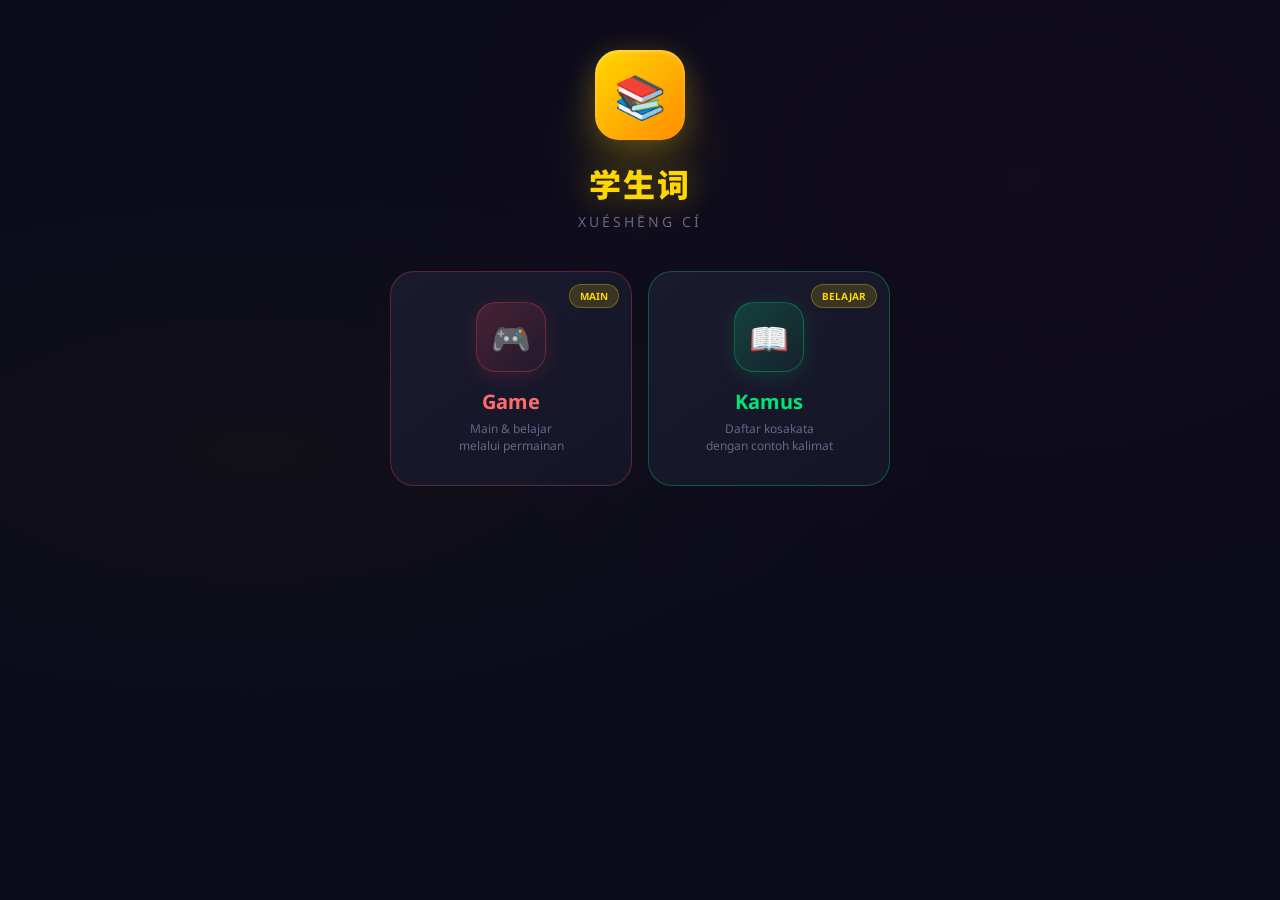
<file: index.html>
<!DOCTYPE html>
<html lang="id">
<head>
    <meta charset="UTF-8">
    <meta name="viewport" content="width=device-width, initial-scale=1.0, maximum-scale=1.0, user-scalable=no">
    <title>学生词 - Chinese Learning</title>
    <link href="https://fonts.googleapis.com/css2?family=Noto+Sans+SC:wght@400;500;700;900&family=Noto+Sans:wght@400;600;700&display=swap" rel="stylesheet">
    <style>
        * {
            margin: 0;
            padding: 0;
            box-sizing: border-box;
            -webkit-tap-highlight-color: transparent;
        }

        :root {
            --primary: #FFD700;
            --primary-dark: #FFA000;
            --secondary: #FF4757;
            --accent: #00E676;
            --bg-dark: #0a0a1a;
            --bg-card: #1a1a2e;
            --bg-card-hover: #252540;
            --text-primary: #ffffff;
            --text-secondary: #aaaacc;
            --text-muted: #666688;
            --border: rgba(255, 215, 0, 0.15);
        }

        body {
            font-family: 'Noto Sans', 'Noto Sans SC', -apple-system, BlinkMacSystemFont, sans-serif;
            background: var(--bg-dark);
            color: var(--text-primary);
            min-height: 100vh;
            overflow-x: hidden;
            overflow-y: auto;
            -webkit-font-smoothing: antialiased;
            -webkit-overflow-scrolling: touch;
        }

        /* ========== DASHBOARD ========== */
        .dashboard {
            min-height: 100vh;
            display: flex;
            flex-direction: column;
            padding: 20px;
            background: 
                radial-gradient(ellipse at 20% 50%, rgba(255, 215, 0, 0.03) 0%, transparent 50%),
                radial-gradient(ellipse at 80% 20%, rgba(255, 71, 87, 0.03) 0%, transparent 50%),
                var(--bg-dark);
        }

        .dashboard-header {
            text-align: center;
            padding: 30px 0 40px;
            position: relative;
        }

        .dashboard-header::before {
            content: '';
            position: absolute;
            top: 50%;
            left: 50%;
            transform: translate(-50%, -50%);
            width: 200px;
            height: 200px;
            background: radial-gradient(circle, rgba(255, 215, 0, 0.08) 0%, transparent 70%);
            pointer-events: none;
        }

        .app-icon {
            width: 90px;
            height: 90px;
            background: linear-gradient(135deg, #FFD700 0%, #FF8C00 100%);
            border-radius: 24px;
            display: flex;
            align-items: center;
            justify-content: center;
            margin: 0 auto 20px;
            font-size: 42px;
            box-shadow: 0 8px 32px rgba(255, 215, 0, 0.3), inset 0 2px 4px rgba(255,255,255,0.3);
            position: relative;
            z-index: 1;
        }

        .app-title {
            font-size: 32px;
            font-weight: 900;
            color: var(--primary);
            text-shadow: 0 0 30px rgba(255, 215, 0, 0.3);
            letter-spacing: 2px;
            position: relative;
            z-index: 1;
        }

        .app-subtitle {
            font-size: 14px;
            color: var(--text-muted);
            margin-top: 6px;
            letter-spacing: 3px;
            text-transform: uppercase;
            position: relative;
            z-index: 1;
        }

        .menu-grid {
            display: grid;
            grid-template-columns: 1fr 1fr;
            gap: 16px;
            max-width: 500px;
            margin: 0 auto;
            width: 100%;
            padding-bottom: 40px;
        }

        .menu-card {
            background: linear-gradient(145deg, var(--bg-card) 0%, #151528 100%);
            border: 1px solid var(--border);
            border-radius: 24px;
            padding: 30px 20px;
            text-align: center;
            cursor: pointer;
            transition: all 0.3s cubic-bezier(0.25, 0.46, 0.45, 0.94);
            position: relative;
            overflow: hidden;
        }

        .menu-card::before {
            content: '';
            position: absolute;
            top: 0;
            left: 0;
            right: 0;
            height: 3px;
            background: linear-gradient(90deg, transparent, var(--primary), transparent);
            opacity: 0;
            transition: opacity 0.3s;
        }

        .menu-card:active {
            transform: scale(0.96);
        }

        .menu-card:hover::before,
        .menu-card:active::before {
            opacity: 1;
        }

        .menu-card.game-card {
            border-color: rgba(255, 71, 87, 0.3);
        }

        .menu-card.game-card::before {
            background: linear-gradient(90deg, transparent, var(--secondary), transparent);
        }

        .menu-card.dict-card {
            border-color: rgba(0, 230, 118, 0.3);
        }

        .menu-card.dict-card::before {
            background: linear-gradient(90deg, transparent, var(--accent), transparent);
        }

        .menu-icon {
            width: 70px;
            height: 70px;
            border-radius: 20px;
            display: flex;
            align-items: center;
            justify-content: center;
            margin: 0 auto 16px;
            font-size: 32px;
            position: relative;
        }

        .game-card .menu-icon {
            background: linear-gradient(135deg, rgba(255, 71, 87, 0.2) 0%, rgba(255, 71, 87, 0.05) 100%);
            border: 1px solid rgba(255, 71, 87, 0.3);
            box-shadow: 0 4px 20px rgba(255, 71, 87, 0.15);
        }

        .dict-card .menu-icon {
            background: linear-gradient(135deg, rgba(0, 230, 118, 0.2) 0%, rgba(0, 230, 118, 0.05) 100%);
            border: 1px solid rgba(0, 230, 118, 0.3);
            box-shadow: 0 4px 20px rgba(0, 230, 118, 0.15);
        }

        .menu-title {
            font-size: 20px;
            font-weight: 700;
            margin-bottom: 6px;
        }

        .game-card .menu-title {
            color: #ff6b6b;
        }

        .dict-card .menu-title {
            color: #00E676;
        }

        .menu-desc {
            font-size: 12px;
            color: var(--text-muted);
            line-height: 1.4;
        }

        .menu-badge {
            position: absolute;
            top: 12px;
            right: 12px;
            background: rgba(255, 215, 0, 0.15);
            color: var(--primary);
            font-size: 10px;
            font-weight: 700;
            padding: 4px 10px;
            border-radius: 20px;
            border: 1px solid rgba(255, 215, 0, 0.3);
        }

        /* ========== SECTIONS ========== */
        .section {
            display: none;
            min-height: 100vh;
            background: var(--bg-dark);
            overflow-y: auto;
            -webkit-overflow-scrolling: touch;
        }

        .section.game-section {
            overflow: hidden;
            height: 100vh;
            height: 100dvh;
            padding: 0;
        }

        .section.active {
            display: block;
        }

        /* ========== NAV BAR ========== */
        .nav-bar {
            position: sticky;
            top: 0;
            z-index: 100;
            background: rgba(10, 10, 26, 0.95);
            backdrop-filter: blur(20px);
            -webkit-backdrop-filter: blur(20px);
            border-bottom: 1px solid var(--border);
            padding: 16px 20px;
            display: flex;
            align-items: center;
            gap: 12px;
        }

        /* Overlay nav for game section - only back button, minimal */
        .game-section .nav-bar {
            position: absolute;
            top: 0;
            left: 0;
            right: 0;
            background: none;
            backdrop-filter: none;
            -webkit-backdrop-filter: none;
            border-bottom: none;
            padding: 8px;
            pointer-events: none;
            z-index: 100;
        }

        .game-section .nav-bar > * {
            pointer-events: auto;
        }

        /* Hide title and subtitle in game section */
        .game-section .nav-title,
        .game-section .nav-subtitle {
            display: none;
        }

        .game-section .nav-back {
            width: 36px;
            height: 36px;
            border-radius: 50%;
            background: rgba(10, 10, 26, 0.5);
            border: 1px solid rgba(255, 215, 0, 0.25);
            box-shadow: 0 2px 8px rgba(0,0,0,0.3);
            display: flex;
            align-items: center;
            justify-content: center;
            font-size: 18px;
            color: var(--primary);
            cursor: pointer;
            transition: all 0.2s;
            margin-top: 4px;
            margin-left: 4px;
        }

        .game-section .nav-back:active {
            transform: scale(0.9);
            background: rgba(10, 10, 26, 0.7);
        }

        .nav-back {
            width: 40px;
            height: 40px;
            border-radius: 12px;
            background: var(--bg-card);
            border: 1px solid var(--border);
            display: flex;
            align-items: center;
            justify-content: center;
            cursor: pointer;
            font-size: 18px;
            color: var(--text-primary);
            transition: all 0.2s;
        }

        .nav-back:active {
            transform: scale(0.9);
            background: var(--bg-card-hover);
        }

        .nav-title {
            font-size: 18px;
            font-weight: 700;
            color: var(--text-primary);
            flex: 1;
        }

        .nav-subtitle {
            font-size: 12px;
            color: var(--text-muted);
        }

        /* ========== GAME SECTION ========== */
        .game-wrapper {
            width: 100%;
            max-width: 500px;
            margin: 0 auto;
            position: relative;
            height: 100vh;
        }

        .game-wrapper iframe {
            width: 100%;
            height: 100vh;
            height: 100dvh;
            border: none;
            display: block;
        }

        /* ========== DICTIONARY SECTION ========== */
        .dict-container {
            padding: 16px 16px 100px;
            max-width: 600px;
            margin: 0 auto;
            overflow-y: auto;
            -webkit-overflow-scrolling: touch;
        }

        .search-box {
            position: sticky;
            top: 73px;
            z-index: 90;
            background: var(--bg-dark);
            padding: 12px 0 16px;
            margin-bottom: 8px;
        }

        .search-input-wrapper {
            position: relative;
        }

        .search-input {
            width: 100%;
            padding: 14px 16px 14px 48px;
            background: var(--bg-card);
            border: 1px solid var(--border);
            border-radius: 16px;
            color: var(--text-primary);
            font-size: 16px;
            font-family: inherit;
            outline: none;
            transition: all 0.2s;
        }

        .search-input:focus {
            border-color: var(--primary);
            box-shadow: 0 0 0 3px rgba(255, 215, 0, 0.1);
        }

        .search-input::placeholder {
            color: var(--text-muted);
        }

        .search-icon {
            position: absolute;
            left: 16px;
            top: 50%;
            transform: translateY(-50%);
            font-size: 18px;
            color: var(--text-muted);
        }

        .search-clear {
            position: absolute;
            right: 14px;
            top: 50%;
            transform: translateY(-50%);
            width: 28px;
            height: 28px;
            border-radius: 50%;
            background: rgba(255,255,255,0.1);
            border: none;
            color: var(--text-muted);
            font-size: 14px;
            cursor: pointer;
            display: none;
            align-items: center;
            justify-content: center;
        }

        .search-clear.visible {
            display: flex;
        }

        .dict-stats {
            display: flex;
            gap: 12px;
            margin-bottom: 16px;
            flex-wrap: wrap;
        }

        .stat-chip {
            background: var(--bg-card);
            border: 1px solid var(--border);
            border-radius: 20px;
            padding: 6px 14px;
            font-size: 12px;
            color: var(--text-secondary);
            display: flex;
            align-items: center;
            gap: 6px;
        }

        .stat-chip .count {
            color: var(--primary);
            font-weight: 700;
            font-size: 14px;
        }

        /* Word Cards */
        .word-list {
            display: flex;
            flex-direction: column;
            gap: 12px;
        }

        .word-card {
            background: linear-gradient(145deg, var(--bg-card) 0%, #151528 100%);
            border: 1px solid var(--border);
            border-radius: 20px;
            overflow: hidden;
            transition: all 0.3s;
        }

        .word-card:active {
            transform: scale(0.98);
        }

        .word-card-header {
            padding: 20px 20px 16px;
            display: flex;
            align-items: flex-start;
            justify-content: space-between;
            gap: 12px;
            cursor: pointer;
        }

        .word-main {
            flex: 1;
        }

        .word-char {
            font-family: 'Noto Sans SC', sans-serif;
            font-size: 36px;
            font-weight: 900;
            color: var(--primary);
            line-height: 1.2;
            margin-bottom: 4px;
            text-shadow: 0 0 20px rgba(255, 215, 0, 0.2);
        }

        .word-pinyin {
            font-size: 15px;
            color: var(--text-secondary);
            font-weight: 500;
            letter-spacing: 1px;
        }

        .word-meaning {
            font-size: 16px;
            color: var(--text-primary);
            font-weight: 600;
            margin-top: 6px;
        }

        .word-number {
            background: rgba(255, 215, 0, 0.1);
            color: var(--primary);
            font-size: 12px;
            font-weight: 700;
            padding: 6px 12px;
            border-radius: 10px;
            border: 1px solid rgba(255, 215, 0, 0.2);
            min-width: 40px;
            text-align: center;
        }

        .word-expand-icon {
            font-size: 20px;
            color: var(--text-muted);
            transition: transform 0.3s;
            margin-left: 4px;
        }

        .word-card.expanded .word-expand-icon {
            transform: rotate(180deg);
        }

        .word-details {
            max-height: 0;
            overflow: hidden;
            transition: max-height 0.4s cubic-bezier(0.25, 0.46, 0.45, 0.94), padding 0.3s;
        }

        .word-card.expanded .word-details {
            max-height: 400px;
            padding: 0 20px 20px;
        }

        .detail-section {
            margin-top: 16px;
            padding-top: 16px;
            border-top: 1px solid rgba(255, 255, 255, 0.05);
        }

        .detail-section:first-child {
            margin-top: 0;
            padding-top: 0;
            border-top: none;
        }

        .detail-label {
            font-size: 11px;
            font-weight: 700;
            text-transform: uppercase;
            letter-spacing: 1.5px;
            color: var(--text-muted);
            margin-bottom: 10px;
            display: flex;
            align-items: center;
            gap: 6px;
        }

        .example-box {
            background: rgba(255, 215, 0, 0.05);
            border: 1px solid rgba(255, 215, 0, 0.1);
            border-radius: 14px;
            padding: 16px;
            margin-bottom: 10px;
        }

        .example-chinese {
            font-family: 'Noto Sans SC', sans-serif;
            font-size: 18px;
            font-weight: 700;
            color: var(--text-primary);
            margin-bottom: 6px;
            line-height: 1.5;
        }

        .example-pinyin {
            font-size: 13px;
            color: var(--text-secondary);
            margin-bottom: 8px;
            font-style: italic;
        }

        .example-indo {
            font-size: 14px;
            color: var(--accent);
            font-weight: 500;
            line-height: 1.5;
        }

        .tag-list {
            display: flex;
            flex-wrap: wrap;
            gap: 8px;
        }

        .tag {
            background: rgba(255, 255, 255, 0.05);
            border: 1px solid rgba(255, 255, 255, 0.08);
            border-radius: 8px;
            padding: 6px 12px;
            font-size: 12px;
            color: var(--text-secondary);
        }

        .tag.highlight {
            background: rgba(255, 215, 0, 0.1);
            border-color: rgba(255, 215, 0, 0.2);
            color: var(--primary);
        }

        /* Empty State */
        .empty-state {
            text-align: center;
            padding: 60px 20px;
            color: var(--text-muted);
        }

        .empty-state .icon {
            font-size: 48px;
            margin-bottom: 16px;
            opacity: 0.5;
        }

        .empty-state p {
            font-size: 14px;
        }

        /* Scrollbar */
        ::-webkit-scrollbar {
            width: 4px;
        }

        ::-webkit-scrollbar-track {
            background: transparent;
        }

        ::-webkit-scrollbar-thumb {
            background: rgba(255, 215, 0, 0.2);
            border-radius: 4px;
        }

        /* Animations */
        @keyframes fadeInUp {
            from {
                opacity: 0;
                transform: translateY(20px);
            }
            to {
                opacity: 1;
                transform: translateY(0);
            }
        }

        .word-card {
            animation: fadeInUp 0.4s ease-out forwards;
        }

        /* Loading */
        .loading-screen {
            position: fixed;
            top: 0;
            left: 0;
            right: 0;
            bottom: 0;
            background: var(--bg-dark);
            display: flex;
            flex-direction: column;
            align-items: center;
            justify-content: center;
            z-index: 1000;
            transition: opacity 0.5s;
        }

        .loading-screen.hidden {
            opacity: 0;
            pointer-events: none;
        }

        .loading-icon {
            width: 60px;
            height: 60px;
            background: linear-gradient(135deg, #FFD700 0%, #FF8C00 100%);
            border-radius: 16px;
            display: flex;
            align-items: center;
            justify-content: center;
            font-size: 28px;
            margin-bottom: 20px;
            animation: pulse 1.5s infinite;
        }

        @keyframes pulse {
            0%, 100% { transform: scale(1); box-shadow: 0 0 20px rgba(255, 215, 0, 0.3); }
            50% { transform: scale(1.05); box-shadow: 0 0 40px rgba(255, 215, 0, 0.5); }
        }

        .loading-text {
            color: var(--text-muted);
            font-size: 14px;
            letter-spacing: 2px;
        }

        /* Pronunciation Button */
        .pronounce-btn {
            width: 40px;
            height: 40px;
            border-radius: 12px;
            background: linear-gradient(135deg, rgba(255, 215, 0, 0.15) 0%, rgba(255, 215, 0, 0.05) 100%);
            border: 1px solid rgba(255, 215, 0, 0.3);
            display: flex;
            align-items: center;
            justify-content: center;
            cursor: pointer;
            font-size: 18px;
            color: var(--primary);
            transition: all 0.3s cubic-bezier(0.25, 0.46, 0.45, 0.94);
            margin-left: 8px;
            flex-shrink: 0;
            position: relative;
            overflow: hidden;
        }

        .pronounce-btn:active {
            transform: scale(0.85);
        }

        .pronounce-btn.speaking {
            background: linear-gradient(135deg, rgba(255, 215, 0, 0.3) 0%, rgba(255, 140, 0, 0.2) 100%);
            border-color: var(--primary);
            box-shadow: 0 0 20px rgba(255, 215, 0, 0.4);
            animation: soundWave 0.6s ease-in-out infinite;
        }

        @keyframes soundWave {
            0%, 100% { 
                box-shadow: 0 0 0 0 rgba(255, 215, 0, 0.4);
                transform: scale(1);
            }
            50% { 
                box-shadow: 0 0 0 12px rgba(255, 215, 0, 0);
                transform: scale(1.05);
            }
        }

        .pronounce-btn .sound-wave {
            position: absolute;
            width: 100%;
            height: 100%;
            border-radius: 12px;
            border: 2px solid var(--primary);
            opacity: 0;
            pointer-events: none;
        }

        .pronounce-btn.speaking .sound-wave {
            animation: ripple 1s ease-out infinite;
        }

        @keyframes ripple {
            0% { transform: scale(0.8); opacity: 0.6; }
            100% { transform: scale(1.8); opacity: 0; }
        }

        /* Example pronounce button - smaller */
        .example-pronounce {
            display: inline-flex;
            align-items: center;
            justify-content: center;
            width: 28px;
            height: 28px;
            border-radius: 8px;
            background: rgba(255, 215, 0, 0.1);
            border: 1px solid rgba(255, 215, 0, 0.2);
            color: var(--primary);
            font-size: 14px;
            cursor: pointer;
            margin-left: 8px;
            transition: all 0.2s;
            vertical-align: middle;
        }

        .example-pronounce:active {
            transform: scale(0.9);
            background: rgba(255, 215, 0, 0.2);
        }

        .example-pronounce.speaking {
            background: rgba(255, 215, 0, 0.25);
            animation: soundWave 0.6s ease-in-out infinite;
        }

        .word-header-row {
            display: flex;
            align-items: flex-start;
            justify-content: space-between;
            width: 100%;
        }

        .word-left {
            flex: 1;
            min-width: 0;
        }

        .word-right {
            display: flex;
            flex-direction: column;
            align-items: center;
            gap: 8px;
            flex-shrink: 0;
        }

        .word-title-row {
            display: flex;
            align-items: center;
            gap: 8px;
            margin-bottom: 4px;
        }


        /* Word Image */
        .word-image-container {
            width: 100%;
            height: 200px;
            border-radius: 16px;
            overflow: hidden;
            margin-bottom: 16px;
            background: linear-gradient(145deg, #1a1a2e 0%, #0f0f1f 100%);
            border: 1px solid var(--border);
            position: relative;
            display: flex;
            align-items: center;
            justify-content: center;
        }

        .word-image-container img {
            width: 100%;
            height: 100%;
            object-fit: cover;
            transition: transform 0.4s cubic-bezier(0.25, 0.46, 0.45, 0.94);
        }

        .word-image-container:hover img {
            transform: scale(1.05);
        }

        .word-image-container .image-placeholder {
            display: flex;
            flex-direction: column;
            align-items: center;
            justify-content: center;
            color: var(--text-muted);
            font-size: 14px;
            gap: 8px;
        }

        .word-image-container .image-placeholder .placeholder-icon {
            font-size: 48px;
            opacity: 0.3;
        }

        .word-image-container .image-placeholder .placeholder-text {
            font-size: 12px;
            color: var(--text-muted);
            opacity: 0.6;
        }

        .word-image-container .image-error {
            display: none;
            flex-direction: column;
            align-items: center;
            justify-content: center;
            color: var(--text-muted);
            font-size: 12px;
            gap: 6px;
            position: absolute;
            inset: 0;
            background: linear-gradient(145deg, #1a1a2e 0%, #0f0f1f 100%);
        }

        .word-image-container .image-error .error-icon {
            font-size: 36px;
            opacity: 0.4;
        }

        .word-image-container.has-error .image-error {
            display: flex;
        }

        .word-image-container.has-error img {
            display: none;
        }

    </style>
<base target="_blank">
</head>
<body>
    <!-- Loading Screen -->
    <div class="loading-screen" id="loadingScreen">
        <div class="loading-icon">📚</div>
        <div class="loading-text">MEMUAT...</div>
    </div>

    <!-- ========== DASHBOARD ========== -->
    <div class="dashboard" id="dashboard">
        <div class="dashboard-header">
            <div class="app-icon">📚</div>
            <h1 class="app-title">学生词</h1>
            <p class="app-subtitle">Xuéshēng Cí</p>
        </div>

        <div class="menu-grid">
            <div class="menu-card game-card" onclick="openGame()">
                <span class="menu-badge">MAIN</span>
                <div class="menu-icon">🎮</div>
                <div class="menu-title">Game</div>
                <div class="menu-desc">Main & belajar<br>melalui permainan</div>
            </div>

            <div class="menu-card dict-card" onclick="openDictionary()">
                <span class="menu-badge">BELAJAR</span>
                <div class="menu-icon">📖</div>
                <div class="menu-title">Kamus</div>
                <div class="menu-desc">Daftar kosakata<br>dengan contoh kalimat</div>
            </div>
        </div>
    </div>

    <!-- ========== GAME SECTION ========== -->
    <div class="section game-section" id="gameSection">
        <div class="nav-bar">
            <div class="nav-back" onclick="goBack()">←</div>
        </div>
        <div class="game-wrapper">
            <iframe id="gameFrame" src="VERSION6_TURBO_UP.html" allow="fullscreen"></iframe>
        </div>
    </div>

    <!-- ========== DICTIONARY SECTION ========== -->
    <div class="section" id="dictSection">
        <div class="nav-bar">
            <div class="nav-back" onclick="goBack()">←</div>
            <div>
                <div class="nav-title">📖 Kamus</div>
                <div class="nav-subtitle">Kosakata & Contoh Kalimat</div>
            </div>
        </div>

        <div class="dict-container">
            <div class="search-box">
                <div class="search-input-wrapper">
                    <span class="search-icon">🔍</span>
                    <input 
                        type="text" 
                        class="search-input" 
                        id="searchInput"
                        placeholder="Cari aksara, pinyin, atau arti..."
                        oninput="handleSearch(this.value)"
                    >
                    <button class="search-clear" id="searchClear" onclick="clearSearch()">✕</button>
                </div>
            </div>

            <div class="dict-stats" id="dictStats">
                <div class="stat-chip">
                    <span>📚</span>
                    <span>Total: <span class="count" id="totalWords">0</span></span>
                </div>
                <div class="stat-chip">
                    <span>🔍</span>
                    <span>Hasil: <span class="count" id="resultCount">0</span></span>
                </div>
            </div>

            <div class="word-list" id="wordList"></div>

            <div class="empty-state" id="emptyState" style="display: none;">
                <div class="icon">🔍</div>
                <p>Tidak ada hasil untuk pencarian ini</p>
            </div>
        </div>
    </div>

    <script>
        // ================= DATA =================
        const vocabularyData = [
            {
                char: "学艺",
                pinyin: "xué yì",
                meaning: "Belajar keahlian",
                examples: [
                    { cn: "他在学艺方面很有天赋。", py: "Tā zài xué yì fāngmiàn hěn yǒu tiānfù.", id: "Dia sangat berbakat dalam belajar keahlian." },
                    { cn: "学艺需要耐心和毅力。", py: "Xué yì xūyào nàixīn hé yìlì.", id: "Belajar keahlian membutuhkan kesabaran dan ketekunan." }
                ],
                tags: ["verba", "pendidikan"]
            },
            {
                char: "电梯",
                pinyin: "diàn tī",
                meaning: "Lift / Eskalator",
                examples: [
                    { cn: "请坐电梯到十楼。", py: "Qǐng zuò diàn tī dào shí lóu.", id: "Tolong naik lift ke lantai sepuluh." },
                    { cn: "电梯坏了，我们走楼梯吧。", py: "Diàn tī huài le, wǒmen zǒu lóutī ba.", id: "Lift rusak, ayo kita naik tangga." }
                ],
                tags: ["kata benda", "bangunan"]
            },
            {
                char: "然后",
                pinyin: "rán hòu",
                meaning: "Kemudian",
                examples: [
                    { cn: "我先吃饭，然后去看电影。", py: "Wǒ xiān chīfàn, rán hòu qù kàn diànyǐng.", id: "Saya makan dulu, kemudian nonton film." },
                    { cn: "做完作业，然后才能玩。", py: "Zuò wán zuòyè, rán hòu cáinéng wán.", id: "Selesaikan PR dulu, baru boleh main." }
                ],
                tags: ["konjungsi", "waktu"]
            },
            {
                char: "挂号",
                pinyin: "guà hào",
                meaning: "Daftar Berobat",
                examples: [
                    { cn: "请先挂号，再看病。", py: "Qǐng xiān guà hào, zài kàn bìng.", id: "Silakan daftar dulu, baru berobat." },
                    { cn: "挂号处在哪里？", py: "Guà hào chù zài nǎlǐ?", id: "Di mana tempat pendaftaran?" }
                ],
                tags: ["verba", "kesehatan"]
            },
            {
                char: "看病",
                pinyin: "kàn bìng",
                meaning: "Berobat",
                examples: [
                    { cn: "我明天要去看病。", py: "Wǒ míngtiān yào qù kàn bìng.", id: "Saya besok mau berobat." },
                    { cn: "他去医院看病了。", py: "Tā qù yīyuàn kàn bìng le.", id: "Dia pergi ke rumah sakit berobat." }
                ],
                tags: ["verba", "kesehatan"]
            },
            {
                char: "获得",
                pinyin: "huò dé",
                meaning: "Mendapatkan",
                examples: [
                    { cn: "他获得了第一名。", py: "Tā huòdé le dì yī míng.", id: "Dia mendapatkan juara pertama." },
                    { cn: "努力学习才能获得好成绩。", py: "Nǔlì xuéxí cáinéng huòdé hǎo chéngjì.", id: "Belajar giat baru bisa mendapat nilai bagus." }
                ],
                tags: ["verba", "pencapaian"]
            },
            {
                char: "凤凰",
                pinyin: "fèng huáng",
                meaning: "Burung Phoenix",
                examples: [
                    { cn: "凤凰是神话中的神鸟。", py: "Fènghuáng shì shénhuà zhōng de shén niǎo.", id: "Phoenix adalah burung sakti dalam mitologi." },
                    { cn: "凤凰涅槃，浴火重生。", py: "Fènghuáng nièpán, yù huǒ chóngshēng.", id: "Phoenix bangkit dari abu, terlahir kembali dari api." }
                ],
                tags: ["kata benda", "mitologi"]
            },
            {
                char: "耐心",
                pinyin: "nài xīn",
                meaning: "Kesabaran",
                examples: [
                    { cn: "老师对学生很有耐心。", py: "Lǎoshī duì xuéshēng hěn yǒu nàixīn.", id: "Guru sangat sabar dengan murid-murid." },
                    { cn: "做事要有耐心。", py: "Zuò shì yào yǒu nàixīn.", id: "Bekerja harus ada kesabaran." }
                ],
                tags: ["kata benda", "sifat"]
            },
            {
                char: "猫头鹰",
                pinyin: "māo tóu yīng",
                meaning: "Burung Hantu",
                examples: [
                    { cn: "猫头鹰晚上才出来活动。", py: "Māotóuyīng wǎnshang cái chūlái huódòng.", id: "Burung hantu baru keluar aktivitas di malam hari." },
                    { cn: "那只猫头鹰的眼睛很大。", py: "Nà zhī māotóuyīng de yǎnjing hěn dà.", id: "Mata burung hantu itu sangat besar." }
                ],
                tags: ["kata benda", "hewan"]
            },
            {
                char: "老鹰",
                pinyin: "lǎo yīng",
                meaning: "Elang",
                examples: [
                    { cn: "老鹰在天空翱翔。", py: "Lǎoyīng zài tiānkōng áoxiáng.", id: "Elang sedang melayang di langit." },
                    { cn: "老鹰是天空之王。", py: "Lǎoyīng shì tiānkōng zhī wáng.", id: "Elang adalah raja langit." }
                ],
                tags: ["kata benda", "hewan"]
            },
            {
                char: "屋檐",
                pinyin: "wū yán",
                meaning: "Tepi Atap",
                examples: [
                    { cn: "燕子在屋檐下筑巢。", py: "Yànzi zài wū yán xià zhù cháo.", id: "Burung layang-layang membuat sarang di tepi atap." },
                    { cn: "雨水从屋檐滴下来。", py: "Yǔshuǐ cóng wū yán dī xiàlái.", id: "Air hujan menetes dari tepi atap." }
                ],
                tags: ["kata benda", "bangunan"]
            },
            {
                char: "怕",
                pinyin: "pà",
                meaning: "Takut",
                examples: [
                    { cn: "我怕黑。", py: "Wǒ pà hēi.", id: "Saya takut gelap." },
                    { cn: "不要怕，有我在。", py: "Bù yào pà, yǒu wǒ zài.", id: "Jangan takut, ada aku di sini." }
                ],
                tags: ["verba", "emosi"]
            },
            {
                char: "麻雀",
                pinyin: "má què",
                meaning: "Burung Gereja",
                examples: [
                    { cn: "麻雀虽小，五脏俱全。", py: "Máquè suī xiǎo, wǔzàng jù quán.", id: "Burung gereja kecil, tapi lengkap organ dalamnya. (Meski kecil, tapi lengkap)" },
                    { cn: "一群麻雀在树上叫。", py: "Yī qún máquè zài shù shàng jiào.", id: "Sekawanan burung gereja berkicau di pohon." }
                ],
                tags: ["kata benda", "hewan"]
            },
            {
                char: "泥",
                pinyin: "ní",
                meaning: "Lumpur",
                examples: [
                    { cn: "下雨天路上都是泥。", py: "Xià yǔ tiān lù shang dōu shì ní.", id: "Hari hujan jalanan penuh lumpur." },
                    { cn: "他的鞋子上沾满了泥。", py: "Tā de xiézi shang zhān mǎn le ní.", id: "Sepatunya penuh lumpur." }
                ],
                tags: ["kata benda", "alam"]
            },
            {
                char: "铺",
                pinyin: "pū",
                meaning: "Menghamparkan",
                examples: [
                    { cn: "请把床单铺好。", py: "Qǐng bǎ chuángdān pū hǎo.", id: "Tolong hamparkan sprei dengan rapi." },
                    { cn: "地上铺着红地毯。", py: "Dì shang pū zhe hóng dìtǎn.", id: "Di lantai dihamparkan karpet merah." }
                ],
                tags: ["verba", "aksi"]
            },
            {
                char: "结实",
                pinyin: "jiē shi",
                meaning: "Kokoh",
                examples: [
                    { cn: "这张桌子很结实。", py: "Zhè zhāng zhuōzi hěn jiēshi.", id: "Meja ini sangat kokoh." },
                    { cn: "他的身体很结实。", py: "Tā de shēntǐ hěn jiēshi.", id: "Tubuhnya sangat kekar." }
                ],
                tags: ["adjektiva", "deskripsi"]
            },
            {
                char: "蜗牛",
                pinyin: "wō niú",
                meaning: "Siput",
                examples: [
                    { cn: "蜗牛爬得很慢。", py: "Wōniú pá de hěn màn.", id: "Siput merayap sangat lambat." },
                    { cn: "雨后出现了很多蜗牛。", py: "Yǔ hòu chūxiàn le hěn duō wōniú.", id: "Setelah hujan muncul banyak siput." }
                ],
                tags: ["kata benda", "hewan"]
            },
            {
                char: "黄鹂鸟",
                pinyin: "huáng lí niǎo",
                meaning: "Yellow Bird / Burung Kepodang",
                examples: [
                    { cn: "黄鹂鸟的叫声很好听。", py: "Huánglíniǎo de jiàoshēng hěn hǎotīng.", id: "Suara kicauan burung kepodang sangat merdu." },
                    { cn: "春天来了，黄鹂鸟开始唱歌。", py: "Chūntiān lái le, huánglíniǎo kāishǐ chànggē.", id: "Musim semi tiba, burung kepodang mulai berkicau." }
                ],
                tags: ["kata benda", "hewan"]
            },
            {
                char: "茶几",
                pinyin: "chá jī",
                meaning: "Meja Kecil",
                examples: [
                    { cn: "茶几上放着一杯茶。", py: "Chájī shang fàng zhe yī bēi chá.", id: "Di meja kecil diletakkan segelas teh." },
                    { cn: "客厅中间有一个茶几。", py: "Kètīng zhōngjiān yǒu yī gè chájī.", id: "Di tengah ruang tamu ada meja kecil." }
                ],
                tags: ["kata benda", "perabot"]
            },
            {
                char: "手提包",
                pinyin: "shǒu tí bāo",
                meaning: "Tas Tangan",
                examples: [
                    { cn: "她买了一个新手提包。", py: "Tā mǎi le yī gè xīn shǒutíbāo.", id: "Dia membeli tas tangan baru." },
                    { cn: "我的手提包里有钥匙。", py: "Wǒ de shǒutíbāo lǐ yǒu yàoshi.", id: "Di tas tanganku ada kunci." }
                ],
                tags: ["kata benda", "fashion"]
            },
            {
                char: "集合",
                pinyin: "jí hé",
                meaning: "Berkumpul",
                examples: [
                    { cn: "请大家八点集合。", py: "Qǐng dàjiā bā diǎn jíhé.", id: "Tolong semua berkumpul jam delapan." },
                    { cn: "我们在学校门口集合。", py: "Wǒmen zài xuéxiào ménkǒu jíhé.", id: "Kita berkumpul di depan gerbang sekolah." }
                ],
                tags: ["verba", "sosial"]
            },
            {
                char: "藤",
                pinyin: "téng",
                meaning: "Tali Rotan",
                examples: [
                    { cn: "椅子上缠着藤条。", py: "Yǐzi shang chán zhe téngtiáo.", id: "Kursi dililit tali rotan." },
                    { cn: "葡萄藤爬满了架子。", py: "Pútao téng pá mǎn le jiàzi.", id: "Pohon anggur merambat penuh di rak." }
                ],
                tags: ["kata benda", "tumbuhan"]
            },
            {
                char: "嫩",
                pinyin: "nèn",
                meaning: "Lembut / Muda",
                examples: [
                    { cn: "这肉很嫩。", py: "Zhè ròu hěn nèn.", id: "Daging ini sangat lembut." },
                    { cn: "嫩绿的叶子很漂亮。", py: "Nèn lǜ de yèzi hěn piàoliang.", id: "Daun muda berwarna hijau sangat cantik." }
                ],
                tags: ["adjektiva", "deskripsi"]
            },
            {
                char: "背",
                pinyin: "bèi",
                meaning: "Punggung",
                examples: [
                    { cn: "我的背很疼。", py: "Wǒ de bèi hěn téng.", id: "Punggungku sangat sakit." },
                    { cn: "他背上背着一个书包。", py: "Tā bèi shang bēi zhe yī gè shūbāo.", id: "Dia membawa tas di punggungnya." }
                ],
                tags: ["kata benda", "tubuh"]
            },
            {
                char: "笨拙",
                pinyin: "bèn zhuō",
                meaning: "Canggung",
                examples: [
                    { cn: "他跳舞很笨拙。", py: "Tā tiàowǔ hěn bènzhuō.", id: "Dia menari dengan sangat canggung." },
                    { cn: "小熊笨拙地走路。", py: "Xiǎo xióng bènzhuō de zǒulù.", id: "Beruang kecil berjalan dengan canggung." }
                ],
                tags: ["adjektiva", "sifat"]
            },
            {
                char: "芽",
                pinyin: "yá",
                meaning: "Tunas",
                examples: [
                    { cn: "春天，树发芽了。", py: "Chūntiān, shù fā yá le.", id: "Musim semi, pohon mulai bertunas." },
                    { cn: "豆芽很好吃。", py: "Dòuyá hěn hǎo chī.", id: "Tunas kacang sangat enak." }
                ],
                tags: ["kata benda", "tumbuhan"]
            },
            {
                char: "壳",
                pinyin: "ké",
                meaning: "Cangkang",
                examples: [
                    { cn: "鸡蛋壳不要乱扔。", py: "Jīdàn ké bùyào luàn rēng.", id: "Jangan buang cangkang telur sembarangan." },
                    { cn: "乌龟有一个硬壳。", py: "Wūguī yǒu yī gè yìng ké.", id: "Kura-kura punya cangkang keras." }
                ],
                tags: ["kata benda", "alam"]
            },
            {
                char: "沿",
                pinyin: "yán",
                meaning: "Tepi / Mengikuti",
                examples: [
                    { cn: "沿着这条路走。", py: "Yán zhe zhè tiáo lù zǒu.", id: "Ikuti jalan ini terus." },
                    { cn: "河沿种了很多树。", py: "Hé yán zhòng le hěn duō shù.", id: "Di tepi sungai ditanami banyak pohon." }
                ],
                tags: ["preposisi", "lokasi"]
            },
            {
                char: "叽叽喳喳",
                pinyin: "jī jī zhā zhā",
                meaning: "Kicau Burung / Berbicara Ramai",
                examples: [
                    { cn: "小鸟在树上叽叽喳喳地叫。", py: "Xiǎo niǎo zài shù shang jījizhāzhā de jiào.", id: "Burung kecil berkicau ramai di pohon." },
                    { cn: "孩子们叽叽喳喳说个不停。", py: "Háizimen jījizhāzhā shuō gè bù tíng.", id: "Anak-anak berbicara ramai tak berhenti." }
                ],
                tags: ["onomatope", "suara"]
            },
            {
                char: "傻",
                pinyin: "shǎ",
                meaning: "Bodoh",
                examples: [
                    { cn: "别傻了，快回家吧。", py: "Bié shǎ le, kuài huí jiā ba.", id: "Jangan bodoh, cepat pulang." },
                    { cn: "他看起来很傻，其实很聪明。", py: "Tā kàn qǐlái hěn shǎ, qíshí hěn cōngmíng.", id: "Dia kelihatan bodoh, padahal sangat pintar." }
                ],
                tags: ["adjektiva", "sifat"]
            },
            {
                char: "成熟",
                pinyin: "chéng shú",
                meaning: "Matang",
                examples: [
                    { cn: "这个苹果成熟了。", py: "Zhège píngguǒ chéngshú le.", id: "Apel ini sudah matang." },
                    { cn: "他是一个成熟的人。", py: "Tā shì yī gè chéngshú de rén.", id: "Dia adalah orang yang dewasa/matang." }
                ],
                tags: ["adjektiva", "deskripsi"]
            },
            {
                char: "嘲笑",
                pinyin: "cháo xiào",
                meaning: "Menertawakan",
                examples: [
                    { cn: "不要嘲笑别人。", py: "Bù yào cháoxiào biérén.", id: "Jangan menertawakan orang lain." },
                    { cn: "他被同学嘲笑了。", py: "Tā bèi tóngxué cháoxiào le.", id: "Dia diejek oleh teman-temannya." }
                ],
                tags: ["verba", "sosial"]
            }
        ];

        // ================= STATE =================
        let currentSection = 'dashboard';
        let expandedCard = null;

        // ================= NAVIGATION =================
        function showSection(sectionId) {
            document.querySelectorAll('.section').forEach(s => s.classList.remove('active'));
            document.getElementById('dashboard').style.display = 'none';

            if (sectionId === 'dashboard') {
                document.getElementById('dashboard').style.display = 'flex';
            } else {
                document.getElementById(sectionId).classList.add('active');
            }
            currentSection = sectionId;
            window.scrollTo(0, 0);
        }

        function openGame() {
            showSection('gameSection');
        }

        function openDictionary() {
            showSection('dictSection');
            renderDictionary(vocabularyData);
        }

        function goBack() {
            if (currentSection === 'gameSection') {
                // Reload game iframe to reset state
                const frame = document.getElementById('gameFrame');
                frame.src = frame.src;
            }
            showSection('dashboard');
        }

        // ================= DICTIONARY =================
        function renderDictionary(data) {
            const list = document.getElementById('wordList');
            const emptyState = document.getElementById('emptyState');
            const totalWords = document.getElementById('totalWords');
            const resultCount = document.getElementById('resultCount');

            totalWords.textContent = vocabularyData.length;
            resultCount.textContent = data.length;

            if (data.length === 0) {
                list.innerHTML = '';
                emptyState.style.display = 'block';
                return;
            }

            emptyState.style.display = 'none';
            list.innerHTML = data.map((item, index) => `
                <div class="word-card" data-index="${index}" style="animation-delay: ${index * 0.05}s">
                    <div class="word-card-header" onclick="toggleCard(${index})">
                        <div class="word-image-container" id="img-container-${index}" onclick="event.stopPropagation();">
                            <img 
                                src="images/${item.char}.jpg" 
                                alt="${item.char}"
                                onerror="handleImageError(this, '${item.char}')"
                                loading="lazy"
                            />
                            <div class="image-placeholder">
                                <span class="placeholder-icon">🖼️</span>
                                <span class="placeholder-text">images/${item.char}.jpg</span>
                            </div>
                            <div class="image-error">
                                <span class="error-icon">🖼️</span>
                                <span>Gambar tidak ditemukan</span>
                                <span style="font-size: 10px; opacity: 0.5;">images/${item.char}.jpg</span>
                            </div>
                        </div>
                        <div class="word-header-row">
                            <div class="word-left">
                                <div class="word-title-row">
                                    <div class="word-char">${item.char}</div>
                                    <button class="pronounce-btn" onclick="event.stopPropagation(); speakText('${item.char}', this)" title="Dengarkan pengucapan">
                                        <span class="sound-wave"></span>
                                        🔊
                                    </button>
                                </div>
                                <div class="word-pinyin">${item.pinyin}</div>
                                <div class="word-meaning">${item.meaning}</div>
                            </div>
                            <div class="word-right">
                                <div class="word-number">${index + 1}</div>
                                <div class="word-expand-icon" id="icon-${index}">▼</div>
                            </div>
                        </div>
                    </div>
                    <div class="word-details" id="details-${index}">
                        <div class="detail-section">
                            <div class="detail-label">📖 Contoh Kalimat</div>
                            ${item.examples.map((ex, exIndex) => `
                                <div class="example-box">
                                    <div class="example-chinese">
                                        ${ex.cn}
                                        <button class="example-pronounce" onclick="event.stopPropagation(); speakText('${ex.cn.replace(/'/g, "\'")}', this)" title="Dengarkan contoh kalimat">
                                            🔊
                                        </button>
                                    </div>
                                    <div class="example-pinyin">${ex.py}</div>
                                    <div class="example-indo">${ex.id}</div>
                                </div>
                            `).join('')}
                        </div>
                        <div class="detail-section">
                            <div class="detail-label">🏷️ Kategori</div>
                            <div class="tag-list">
                                ${item.tags.map(tag => `
                                    <span class="tag ${tag === item.tags[0] ? 'highlight' : ''}">${tag}</span>
                                `).join('')}
                            </div>
                        </div>
                    </div>
                </div>
            `).join('');
        }

        function toggleCard(index) {
            const card = document.querySelector(`[data-index="${index}"]`);
            const isExpanded = card.classList.contains('expanded');

            // Close all other cards
            document.querySelectorAll('.word-card.expanded').forEach(c => {
                if (c !== card) c.classList.remove('expanded');
            });

            if (isExpanded) {
                card.classList.remove('expanded');
            } else {
                card.classList.add('expanded');
                // Scroll card into view smoothly
                setTimeout(() => {
                    card.scrollIntoView({ behavior: 'smooth', block: 'center' });
                }, 100);
            }
        }

        function handleSearch(query) {
            const clearBtn = document.getElementById('searchClear');
            clearBtn.classList.toggle('visible', query.length > 0);

            if (!query.trim()) {
                renderDictionary(vocabularyData);
                return;
            }

            const lowerQuery = query.toLowerCase();
            const filtered = vocabularyData.filter(item =>
                item.char.includes(query) ||
                item.pinyin.toLowerCase().includes(lowerQuery) ||
                item.meaning.toLowerCase().includes(lowerQuery) ||
                item.tags.some(tag => tag.toLowerCase().includes(lowerQuery))
            );

            renderDictionary(filtered);
        }

        function clearSearch() {
            const input = document.getElementById('searchInput');
            input.value = '';
            handleSearch('');
            input.focus();
        }

        // ================= PRONUNCIATION =================
        let currentSpeakingBtn = null;

        function speakText(text, btnElement) {
            // Cancel any ongoing speech
            window.speechSynthesis.cancel();

            // Remove speaking class from previous button
            if (currentSpeakingBtn) {
                currentSpeakingBtn.classList.remove('speaking');
            }

            // Check if browser supports speech synthesis
            if (!window.speechSynthesis) {
                alert('Browser Anda tidak mendukung fitur pengucapan suara.');
                return;
            }

            // Create utterance
            const utterance = new SpeechSynthesisUtterance(text);
            utterance.lang = 'zh-CN';
            utterance.rate = 0.9;
            utterance.pitch = 1;
            utterance.volume = 1;

            // Add speaking visual feedback
            if (btnElement) {
                btnElement.classList.add('speaking');
                currentSpeakingBtn = btnElement;
            }

            // Remove speaking class when done
            utterance.onend = () => {
                if (btnElement) {
                    btnElement.classList.remove('speaking');
                }
                if (currentSpeakingBtn === btnElement) {
                    currentSpeakingBtn = null;
                }
            };

            utterance.onerror = (event) => {
                console.error('Speech synthesis error:', event);
                if (btnElement) {
                    btnElement.classList.remove('speaking');
                }
                if (currentSpeakingBtn === btnElement) {
                    currentSpeakingBtn = null;
                }
            };

            // Speak the text
            window.speechSynthesis.speak(utterance);
        }

        // ================= IMAGE HANDLER =================
        function handleImageError(img, charName) {
            const container = img.closest('.word-image-container');
            if (container) {
                container.classList.add('has-error');
            }
            // Try PNG fallback
            if (img.src.endsWith('.jpg')) {
                img.src = `images/${charName}.png`;
                img.onerror = () => {
                    if (container) {
                        container.classList.add('has-error');
                    }
                };
            }
        }

        // ================= INIT =================
        window.addEventListener('load', () => {
            setTimeout(() => {
                document.getElementById('loadingScreen').classList.add('hidden');
            }, 800);
        });

        // Prevent zoom on double tap for mobile
        let lastTouchEnd = 0;
        document.addEventListener('touchend', (e) => {
            const now = Date.now();
            if (now - lastTouchEnd <= 300) {
                e.preventDefault();
            }
            lastTouchEnd = now;
        }, { passive: false });
    </script>
</body>
</html>
</file>
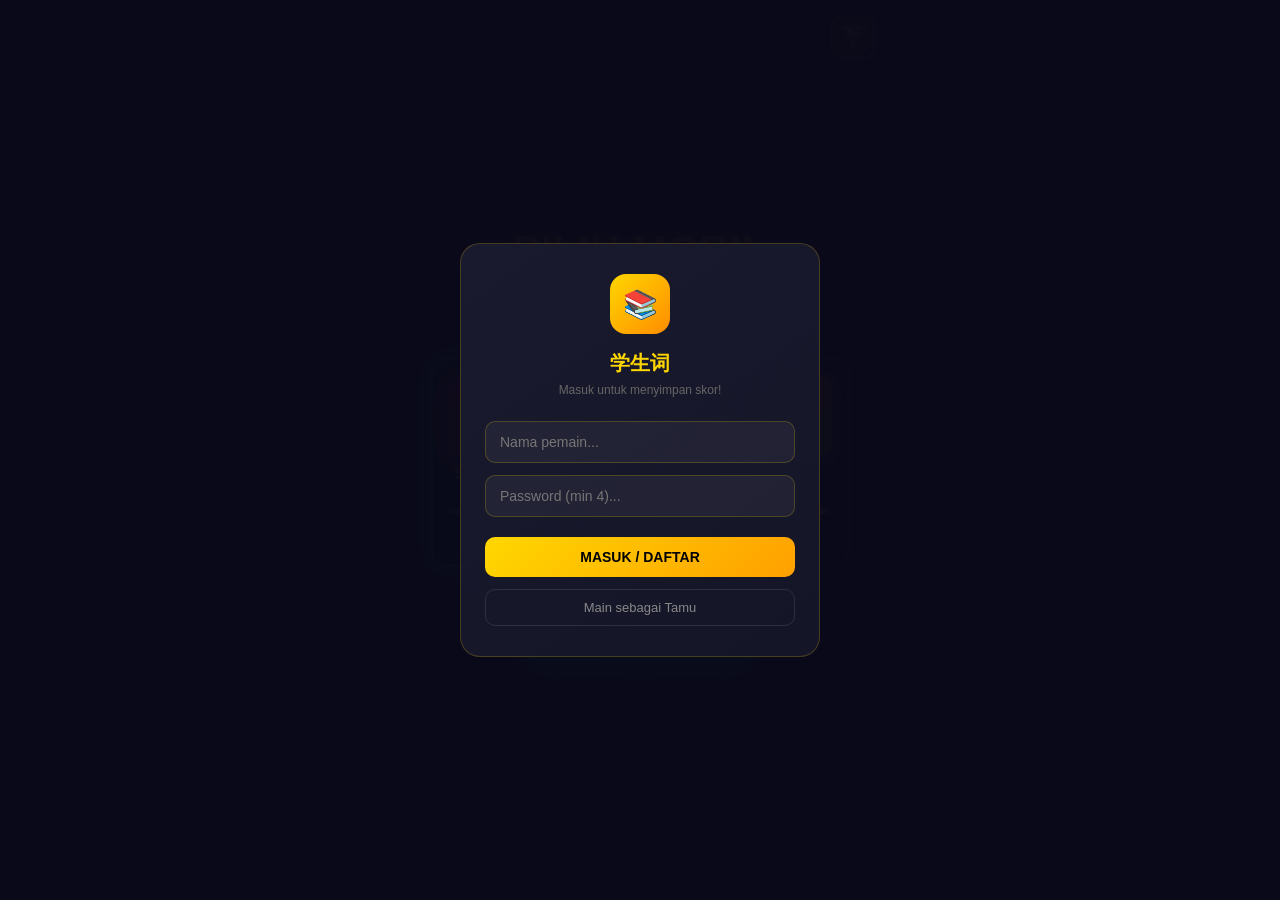
<file: VERSION6_TURBO_UP.html>
<!DOCTYPE html>
<html lang="id">
<head>
    <meta charset="UTF-8">
    <meta name="viewport" content="width=device-width, initial-scale=1.0, maximum-scale=1.0, user-scalable=no, viewport-fit=cover">
    <title>学生词</title>
    <style>
        * { margin: 0; padding: 0; box-sizing: border-box; }
        body { font-family: 'Segoe UI', 'Microsoft YaHei', sans-serif; background: #0a0a1a; height: 100vh; width: 100vw; overflow: hidden; display: flex; justify-content: center; align-items: center; touch-action: none; -webkit-touch-callout: none; -webkit-user-select: none; user-select: none; position: fixed; top: 0; left: 0; }
        #gameContainer { width: 100%; max-width: 500px; height: 100dvh; max-height: 100dvh; position: relative; background: #1a1a2e; overflow: hidden; box-shadow: 0 0 50px rgba(0,0,0,0.8); isolation: isolate; }
        .tunnel-wall {
            position: absolute;
            top: 0;
            width: 100%;
            height: 100%;
            background: 
                /* Existing vertical lines */
                repeating-linear-gradient(90deg, transparent 0px, transparent 155px, #333 155px, #333 160px, transparent 160px, transparent 165px, #333 165px, #333 170px, transparent 170px, transparent 325px, #333 325px, #333 330px, transparent 330px, transparent 335px, #333 335px, #333 340px), 
                /* Existing gradient */
                linear-gradient(to bottom, #2a2a3e 0%, #1a1a2e 30%, #0f0f1e 100%);
        }

        /* Add moving floor effect */
        .tunnel-floor {
            position: absolute;
            bottom: 0;
            width: 100%;
            height: 35%;
            background: repeating-linear-gradient(
                to bottom,
                transparent 0px,
                transparent 20px,
                rgba(255,215,0,0.1) 20px,
                rgba(255,215,0,0.1) 22px,
                transparent 22px,
                transparent 40px
            );
            animation: floorScroll 0.3s linear infinite;
            pointer-events: none;
            z-index: 5;
        }

        @keyframes floorScroll {
            from { background-position: 0 0; }
            to { background-position: 0 40px; }
        }        
        .light { display: none !important; }
        .light:nth-child(1) { left: 12%; animation-delay: 0s; }
        .light:nth-child(2) { left: 46%; animation-delay: 1s; }
        .light:nth-child(3) { left: 80%; animation-delay: 2s; }
        @keyframes flicker { 0%, 100% { opacity: 1; } 50% { opacity: 0.7; } }
        .road-line-v { 
        position: absolute; 
        top: 0%; width: 
        3px; height: 100%; 
        background: repeating-linear-gradient(to bottom, #FFD700 0px, #FFD700 30px, transparent 30px, transparent 60px); opacity: 0.6; animation: roadScroll 0.5s linear infinite; }
        @keyframes roadScroll { from { background-position: 0 0; } to { background-position: 0 60px; }  /* Must match gap size */}
        .road-line-v.left { left: 33.33%; }
        .road-line-v.right { left: 66.66%; }
        .lane-label { position: absolute; bottom: 5%; font-size: 14px; color: rgba(255,255,255,0.3); font-weight: bold; text-align: center; width: 33.33%; }
        .lane-label.left { left: 0; }
        .lane-label.center { left: 33.33%; }
        .lane-label.right { left: 66.66%; }
        .lane-highlight {
            position: absolute;
            bottom: 0;
            width: 33.33%;
            height: 30%;
            background: rgba(0, 230, 118, 0);
            transition: background 0.3s;
            pointer-events: none;
            z-index: 4;
        }
        .lane-highlight.active {
            background: rgba(0, 230, 118, 0.15);
            box-shadow: inset 0 0 30px rgba(0, 230, 118, 0.2);
        }
        .lane-highlight.left { left: 0; }
        .lane-highlight.center { left: 33.33%; }
        .lane-highlight.right { left: 66.66%; }        
        #runner { position: absolute; left: 50%; bottom: 15%; width: 80px; height: 120px; z-index: 20; transform: translateX(-50%); transition: left 0.3s cubic-bezier(0.25, 0.46, 0.45, 0.94); }
        .runner-body { width: 55px; height: 75px; background: linear-gradient(to bottom, #FF4757 0%, #EE5A5A 100%); border-radius: 12px 12px 8px 8px; position: relative; margin: 0 auto; box-shadow: 0 5px 20px rgba(255,71,87,0.4); }
        .runner-head { width: 40px; height: 40px; background: #FFD93D; border-radius: 50%; position: absolute; top: -35px; left: 50%; transform: translateX(-50%); box-shadow: 0 2px 8px rgba(0,0,0,0.3); }
        .runner-cap { position: absolute; top: -8px; left: 50%; transform: translateX(-50%); width: 44px; height: 15px; background: #FF4757; border-radius: 20px 20px 0 0; }
        .runner-eye { width: 7px; height: 7px; background: #333; border-radius: 50%; position: absolute; top: 14px; }
        .runner-eye.left { left: 8px; }
        .runner-eye.right { right: 8px; }
        .runner-leg { width: 14px; height: 35px; background: #2C3E50; position: absolute; bottom: -30px; border-radius: 0 0 6px 6px; animation: run 0.3s infinite alternate; }
        .runner-leg.left { left: 8px; }
        .runner-leg.right { right: 8px; animation-delay: 0.15s; }
        .runner-arm { width: 12px; height: 30px; background: #FF4757; position: absolute; top: 15px; border-radius: 6px; animation: armSwing 0.3s infinite alternate; }
        .runner-arm.left { left: -8px; transform-origin: top center; animation-delay: 0.15s; }
        .runner-arm.right { right: -8px; transform-origin: top center; }
        @keyframes run { from { transform: rotate(-25deg) translateY(0); } to { transform: rotate(25deg) translateY(-5px); } }
        @keyframes armSwing { from { transform: rotate(-30deg); } to { transform: rotate(30deg); } }
        .runner-char-badge { position: absolute; top: 50%; left: 50%; transform: translate(-50%, -50%); background: rgba(0,0,0,0.7); color: #FFD700; font-size: 16px; font-weight: bold; padding: 4px 10px; border-radius: 8px; border: 2px solid #FFD700; white-space: nowrap; box-shadow: 0 0 10px rgba(255,215,0,0.3); }
        .door-track { position: absolute; top: -150px; width: 100%; height: 100%; pointer-events: none; }
        .gate-item { position: absolute; width: 33.33%; height: 8px; cursor: pointer; pointer-events: auto; z-index: 10; }
        .gate-pillar { position: absolute; width: 8px; height: 60px; background: linear-gradient(to bottom, #555, #333); top: -60px; border-radius: 4px; box-shadow: 0 2px 8px rgba(0,0,0,0.5); }
        .gate-pillar.left { left: 15%; }
        .gate-pillar.right { right: 15%; }
        .gate-arm { position: absolute; top: -4px; left: 15%; right: 15%; height: 8px; background: repeating-linear-gradient(90deg, #FF4757 0px, #FF4757 15px, #fff 15px, #fff 30px); border-radius: 4px; box-shadow: 0 2px 10px rgba(255,71,87,0.4); transform-origin: left center; transition: transform 0.3s; border: 1px solid rgba(255,255,255,0.3); }
        .gate-label { position: absolute; top: -90px; left: 50%; transform: translateX(-50%); background: rgba(0,0,0,0.8); color: #FFD700; font-size: 13px; font-weight: bold; padding: 6px 14px; border-radius: 10px; border: 2px solid #FFD700; white-space: nowrap; text-align: center; box-shadow: 0 0 15px rgba(255,215,0,0.3); line-height: 1.3; min-width: 80px; }
        .gate-label-id { color: #FF4757; font-size: 11px; display: block; margin-bottom: 3px; }
        .gate-glow { position: absolute; top: -70px; left: 5%; right: 5%; height: 70px; border-radius: 10px; border: 2px solid transparent; animation: gatePulse 2s infinite; pointer-events: none; }
        @keyframes gatePulse { 0%, 100% { border-color: transparent; box-shadow: none; } 50% { border-color: rgba(255,215,0,0.3); box-shadow: 0 0 20px rgba(255,215,0,0.2); } }
        .gate-item:hover .gate-arm { box-shadow: 0 0 20px rgba(255,71,87,0.6); }
        .gate-open .gate-arm { transform: rotate(-75deg); transition: transform 0.5s ease-out; }
        .gate-break .gate-arm { animation: gateBreak 0.4s forwards; }
        @keyframes gateBreak { 0% { transform: rotate(0deg); } 30% { transform: rotate(15deg); } 60% { transform: rotate(-30deg) translateY(5px); } 100% { transform: rotate(45deg) translateY(20px); opacity: 0; } }
        .correct-glow .gate-glow { border-color: #00E676 !important; box-shadow: 0 0 30px rgba(0,230,118,0.5) !important; }
        .correct-glow .gate-arm { background: repeating-linear-gradient(90deg, #00E676 0px, #00E676 15px, #fff 15px, #fff 30px) !important; }
        .wrong-glow .gate-glow { border-color: #FF4757 !important; box-shadow: 0 0 30px rgba(255,71,87,0.5) !important; }
        .wrong-glow .gate-arm { background: repeating-linear-gradient(90deg, #FF4757 0px, #FF4757 15px, #8B0000 15px, #8B0000 30px) !important; }
        .speed-line { position: absolute; width: 2px; background: rgba(255,255,255,0.1); animation: speedMove 0.5s linear infinite; }
        @keyframes speedMove { from { transform: translateY(-100px); } to { transform: translateY(900px); } }
        #ui { position: absolute; top: 15px; left: 15px; right: 15px; display: flex; justify-content: space-between; z-index: 30; }
        .ui-box { background: rgba(0,0,0,0.7); color: white; padding: 8px 16px; border-radius: 20px; font-size: 16px; font-weight: bold; border: 1px solid rgba(255,215,0,0.3); }
        .ui-box span { color: #FFD700; }
        #timerBar { position: absolute; top: 55px; left: 50%; transform: translateX(-50%); width: 200px; height: 6px; background: rgba(0,0,0,0.5); border-radius: 3px; overflow: hidden; z-index: 30; border: 1px solid rgba(255,255,255,0.1); }
        #timerFill { height: 100%; background: linear-gradient(to right, #00E676, #FFD700, #FF4757); border-radius: 3px; transition: width 0.1s linear; }
        .score-popup { position: absolute; color: #FFD700; font-size: 28px; font-weight: bold; text-shadow: 2px 2px 4px rgba(0,0,0,0.8); animation: scoreUp 1s forwards; pointer-events: none; z-index: 50; }
        @keyframes scoreUp { to { transform: translateY(-80px); opacity: 0; } }
        .screen { position: absolute; top: 0; left: 0; width: 100%; height: 100%; display: flex; flex-direction: column; align-items: center; justify-content: center; z-index: 100; background: rgba(10,10,26,0.95); }
        .screen.hidden { display: none; }
        .screen h1 { color: #FFD700; font-size: 42px; margin-bottom: 15px; text-shadow: 0 0 20px rgba(255,215,0,0.5); }
        .screen h2 { color: #FF4757; font-size: 32px; margin-bottom: 15px; }
        .screen p { color: #ccc; font-size: 18px; margin-bottom: 8px; text-align: center; max-width: 400px; line-height: 1.5; }
        .btn { padding: 14px 36px; font-size: 22px; font-weight: bold; border: none; border-radius: 30px; cursor: pointer; margin: 8px; transition: all 0.3s; font-family: 'Segoe UI', sans-serif; }
        .btn-start { background: linear-gradient(to bottom, #00E676, #00C853); color: white; box-shadow: 0 4px 15px rgba(0,230,118,0.4); }
        .btn-start:hover { transform: translateY(-2px); box-shadow: 0 6px 20px rgba(0,230,118,0.6); }
        .btn-retry { background: linear-gradient(to bottom, #FF4757, #EE5A5A); color: white; box-shadow: 0 4px 15px rgba(255,71,87,0.4); }
        .btn-retry:hover { transform: translateY(-2px); box-shadow: 0 6px 20px rgba(255,71,87,0.6); }
        @keyframes shake { 0%, 100% { transform: translateX(-50%) translateX(0); } 25% { transform: translateX(-50%) translateX(-10px); } 75% { transform: translateX(-50%) translateX(10px); } }
        #gameContainer.shake { animation: screenShake 0.3s; }
        @keyframes screenShake { 0%, 100% { transform: translate(0, 0); } 10% { transform: translate(-5px, -3px); } 20% { transform: translate(5px, 3px); } 30% { transform: translate(-4px, 2px); } 40% { transform: translate(4px, -2px); } 50% { transform: translate(-3px, 3px); } 60% { transform: translate(3px, -3px); } 70% { transform: translate(-2px, 1px); } 80% { transform: translate(2px, -1px); } 90% { transform: translate(-1px, 2px); } }
        .shake { animation: shake 0.4s; }
        @keyframes fall { to { transform: translateX(-50%) translateY(400px) rotate(180deg); opacity: 0; } }
        .fall { animation: fall 0.8s forwards; }
        @keyframes celebrate { 0%, 100% { transform: translateX(-50%) translateY(0); } 50% { transform: translateX(-50%) translateY(-15px); } }
        .celebrate { animation: celebrate 0.4s infinite; }
        .confetti { position: absolute; width: 8px; height: 8px; animation: confetti-fall 2.5s linear forwards; }
        @keyframes confetti-fall { to { transform: translateY(900px) rotate(720deg); opacity: 0; } }
        .instructions { margin: 15px 0; padding: 15px; background: rgba(255,255,255,0.05); border-radius: 10px; border: 1px solid rgba(255,215,0,0.2); }
        .instructions p { font-size: 14px; color: #aaa; margin: 4px 0; }
        .key-hint { display: inline-block; background: rgba(255,255,255,0.15); padding: 3px 10px; border-radius: 5px; margin: 0 3px; font-size: 13px; color: #FFD700; }
        .swipe-hint { margin-top: 20px; font-size: 14px; color: #666; }
        .flash-red { animation: flashRed 0.3s; }
        @keyframes flashRed { 0%, 100% { background: transparent; } 50% { background: rgba(255,0,0,0.3); } }
        .correct-glow { box-shadow: 0 0 30px rgba(0,230,118,0.6) !important; border-color: #00E676 !important; }
        .wrong-glow { box-shadow: 0 0 30px rgba(255,71,87,0.6) !important; border-color: #FF4757 !important; }
        @keyframes pulse { 0%, 100% { transform: translateX(-50%) scale(1); } 50% { transform: translateX(-50%) scale(1.05); } }
        .wall-scroll {
            position: absolute;
            top: 0;
            width: 100%;
            height: 100%;
            background: repeating-linear-gradient(
                to bottom,
                rgba(255,255,255,0.03) 0px,
                rgba(255,255,255,0.03) 100px,
                transparent 100px,
                transparent 200px
            );
            animation: wallMove 1s linear infinite;
            pointer-events: none;
            z-index: 2;
        }

        @keyframes wallMove {
            from { background-position: 0 0; }
            to { background-position: 0 200px; }
        }
        /* BOSS FIGHT STYLES */
        #bossTank { position: absolute; top: 5%; left: 50%; transform: translateX(-50%); width: 120px; height: 100px; z-index: 25; display: none; }
        .tank-body { width: 100%; height: 70px; background: linear-gradient(to bottom, #4a4a4a 0%, #2c2c2c 100%); border-radius: 10px 10px 5px 5px; border: 3px solid #666; position: relative; box-shadow: 0 5px 20px rgba(0,0,0,0.6); animation: tankShake 0.15s infinite; }
        .tank-turret { position: absolute; top: -20px; left: 50%; transform: translateX(-50%); width: 40px; height: 30px; background: linear-gradient(to bottom, #555, #333); border-radius: 8px 8px 0 0; border: 2px solid #777; }
        .tank-barrel { position: absolute; top: 10px; left: 50%; transform: translateX(-50%); width: 12px; height: 35px; background: linear-gradient(to right, #444, #666, #444); border-radius: 4px; border: 1px solid #888; }
        .tank-track { position: absolute; bottom: -10px; width: 30px; height: 20px; background: repeating-linear-gradient(to bottom, #333 0px, #333 3px, #111 3px, #111 6px); border-radius: 4px; border: 1px solid #555; }
        .tank-track.left { left: 5px; }
        .tank-track.right { right: 5px; }
        .tank-eye { position: absolute; top: 20px; left: 50%; transform: translateX(-50%); width: 24px; height: 16px; background: #ff0000; border-radius: 50%; box-shadow: 0 0 15px rgba(255,0,0,0.8), inset 0 0 8px rgba(255,100,100,0.5); animation: eyePulse 0.5s infinite alternate; }
        @keyframes tankShake { 0% { transform: translateX(-2px) rotate(-1deg); } 25% { transform: translateX(2px) rotate(1deg); } 50% { transform: translateX(-1px) rotate(-0.5deg); } 75% { transform: translateX(1px) rotate(0.5deg); } 100% { transform: translateX(-2px) rotate(-1deg); } }
        @keyframes eyePulse { from { box-shadow: 0 0 15px rgba(255,0,0,0.6); } to { box-shadow: 0 0 25px rgba(255,0,0,1), 0 0 40px rgba(255,0,0,0.4); } }
        #bossHealthBar { position: absolute; top: 2%; left: 50%; transform: translateX(-50%); width: 250px; height: 14px; background: rgba(0,0,0,0.7); border-radius: 7px; border: 2px solid #ff4757; z-index: 30; display: none; overflow: hidden; }
        #bossHealthFill { height: 100%; width: 100%; background: linear-gradient(to right, #ff4757, #ff6b6b); border-radius: 5px; transition: width 0.3s ease; }
        #bossHealthText { position: absolute; top: -22px; left: 50%; transform: translateX(-50%); color: #ff4757; font-size: 14px; font-weight: bold; text-shadow: 1px 1px 2px rgba(0,0,0,0.8); white-space: nowrap; }
        .bullet { position: absolute; width: 10px; height: 20px; border-radius: 50%; z-index: 22; pointer-events: none; }
        .bullet-boss { background: linear-gradient(to bottom, #ff4757, #ff0000); box-shadow: 0 0 10px rgba(255,71,87,0.8); }
        .bullet-runner { background: linear-gradient(to bottom, #00E676, #00C853); box-shadow: 0 0 10px rgba(0,230,118,0.8); width: 8px; height: 16px; }
        #shootBtn { position: absolute; bottom: 25px; left: 50%;transform: translateX(-50%); width: 70px; height: 70px; border-radius: 50%; background: linear-gradient(135deg, #ff4757 0%, #ff6b6b 100%); border: 3px solid #ffd700; color: white; font-size: 28px; font-weight: bold; display: none; align-items: center; justify-content: center; z-index: 40; box-shadow: 0 4px 20px rgba(255,71,87,0.5); cursor: pointer; user-select: none; -webkit-tap-highlight-color: transparent; }
        #shootBtn:active { transform: scale(0.9); box-shadow: 0 2px 10px rgba(255,71,87,0.3); }
        #shootBtn::before { content: '\1F525'; }
        #bossScreen { background: rgba(10,10,26,0.98); }
        #bossScreen h1 { color: #ff4757; text-shadow: 0 0 30px rgba(255,71,87,0.6); animation: bossTitlePulse 1s infinite alternate; }
        @keyframes bossTitlePulse { from { transform: scale(1); } to { transform: scale(1.05); } }
        .boss-intro-text { color: #ff6b6b; font-size: 20px; margin: 10px 0; text-align: center; }
        .boss-damage { animation: bossDamage 0.2s; }
        @keyframes bossDamage { 0%, 100% { filter: brightness(1); } 50% { filter: brightness(3) sepia(1) hue-rotate(-50deg) saturate(5); } }
        .explosion { position: absolute; width: 60px; height: 60px; border-radius: 50%; background: radial-gradient(circle, #ffeb3b 0%, #ff9800 40%, #ff4757 70%, transparent 100%); z-index: 50; animation: explode 0.4s forwards; pointer-events: none; }
        @keyframes explode { 0% { transform: scale(0); opacity: 1; } 50% { transform: scale(1.5); opacity: 0.8; } 100% { transform: scale(2); opacity: 0; } }
        .spark { position: absolute; width: 20px; height: 20px; background: #ffd700; border-radius: 50%; z-index: 45; animation: sparkFade 0.3s forwards; pointer-events: none; }
        @keyframes sparkFade { 0% { transform: scale(1); opacity: 1; box-shadow: 0 0 20px #ffd700; } 100% { transform: scale(0); opacity: 0; } }

        /* ================= SHIELD PHASE STYLES ================= */
        #pinyinDisplay { position: absolute; top: 18%; left: 50%; transform: translateX(-50%); z-index: 65; display: none; flex-direction: column; align-items: center; gap: 8px; }
        #pinyinLabel { color: #ff4757; font-size: 14px; font-weight: bold; text-shadow: 1px 1px 2px rgba(0,0,0,0.8); letter-spacing: 2px; }
        #pinyinText { color: #FFD700; font-size: 36px; font-weight: bold; text-shadow: 0 0 20px rgba(255,215,0,0.6), 2px 2px 4px rgba(0,0,0,0.8); padding: 10px 30px; background: rgba(0,0,0,0.6); border-radius: 15px; border: 2px solid #FFD700; animation: pinyinPulse 1s infinite alternate; }
        @keyframes pinyinPulse { from { transform: scale(1); box-shadow: 0 0 10px rgba(255,215,0,0.3); } to { transform: scale(1.05); box-shadow: 0 0 25px rgba(255,215,0,0.6); } }

        #bossShield { position: absolute; top: -15px; left: -15px; right: -15px; bottom: -15px; border-radius: 20px; border: 3px solid #00E5FF; background: rgba(0, 229, 255, 0.15); z-index: 26; display: none; animation: shieldPulse 0.8s infinite alternate; pointer-events: none; }
        #bossShield::before { content: '\1F6E1 SHIELD ACTIVE'; position: absolute; top: -25px; left: 50%; transform: translateX(-50%); color: #00E5FF; font-size: 12px; font-weight: bold; white-space: nowrap; text-shadow: 0 0 10px rgba(0,229,255,0.8); }
        @keyframes shieldPulse { from { border-color: rgba(0,229,255,0.5); box-shadow: 0 0 15px rgba(0,229,255,0.3); } to { border-color: rgba(0,229,255,1); box-shadow: 0 0 30px rgba(0,229,255,0.6), inset 0 0 20px rgba(0,229,255,0.2); } }

        #charOptionsContainer { position: absolute; bottom: 12%; left: 0; width: 100%; display: none; justify-content: space-around; align-items: center; z-index: 65; padding: 0 20px; }
        .char-option { width: 90px; height: 90px; background: linear-gradient(135deg, #1a1a3e 0%, #0f0f2e 100%); border: 3px solid #FFD700; border-radius: 15px; display: flex; flex-direction: column; align-items: center; justify-content: center; cursor: pointer; transition: all 0.3s; box-shadow: 0 0 20px rgba(255,215,0,0.2); position: relative; }
        .char-option:hover { transform: scale(1.1); box-shadow: 0 0 30px rgba(255,215,0,0.5); border-color: #00E676; }
        .char-option .char-text { font-size: 32px; color: #FFD700; font-weight: bold; text-shadow: 0 0 10px rgba(255,215,0,0.5); }
        .char-option .char-label { font-size: 12px; color: #888; margin-top: 4px; }
        .char-option.highlighted { border-color: #00E676; box-shadow: 0 0 25px rgba(0,230,118,0.6); background: linear-gradient(135deg, #1a3e1a 0%, #0f2e0f 100%); }
        .char-option.wrong { border-color: #FF4757; box-shadow: 0 0 25px rgba(255,71,87,0.6); background: linear-gradient(135deg, #3e1a1a 0%, #2e0f0f 100%); animation: wrongShake 0.4s; }
        @keyframes wrongShake { 0%, 100% { transform: translateX(0); } 25% { transform: translateX(-8px); } 75% { transform: translateX(8px); } }

        #arrowIndicator { position: absolute; bottom: 3%; left: 50%; transform: translateX(-50%); z-index: 65; display: none; flex-direction: column; align-items: center; gap: 5px; }
        #arrowIndicator .arrow-key { background: rgba(255,255,255,0.15); border: 2px solid #FFD700; border-radius: 8px; padding: 6px 14px; color: #FFD700; font-size: 18px; font-weight: bold; animation: arrowBounce 0.8s infinite alternate; }
        #arrowIndicator .arrow-hint { color: #aaa; font-size: 12px; }
        @keyframes arrowBounce { from { transform: translateY(0); } to { transform: translateY(-5px); } }

        .flying-char { position: absolute; font-size: 40px; font-weight: bold; color: #FFD700; text-shadow: 0 0 20px rgba(255,215,0,0.8); z-index: 70; pointer-events: none; animation: flyToBoss 0.8s forwards ease-in; }
        @keyframes flyToBoss { 0% { transform: scale(1); opacity: 1; } 50% { transform: scale(1.3); opacity: 1; } 100% { transform: scale(0.5) translateY(-300px); opacity: 0; } }

        .shockwave { position: absolute; width: 100%; height: 8px; background: linear-gradient(to right, transparent, #ff4757, #ff0000, #ff4757, transparent); z-index: 70; border-radius: 4px; box-shadow: 0 0 20px rgba(255,71,87,0.8), 0 0 40px rgba(255,0,0,0.4); animation: shockwaveMove 0.6s linear forwards; pointer-events: none; }
        @keyframes shockwaveMove { 0% { top: 15%; opacity: 1; transform: scaleX(0.5); } 50% { transform: scaleX(1); } 100% { top: 80%; opacity: 0; transform: scaleX(1.5); } }

        .shield-break { position: absolute; top: -20px; left: -20px; right: -20px; bottom: -20px; border-radius: 25px; border: 4px solid #00E5FF; z-index: 27; pointer-events: none; animation: shieldBreakAnim 0.6s forwards; }
        @keyframes shieldBreakAnim { 0% { transform: scale(1); opacity: 1; border-width: 4px; } 50% { transform: scale(1.2); opacity: 0.8; border-width: 8px; box-shadow: 0 0 50px #00E5FF; } 100% { transform: scale(1.5); opacity: 0; border-width: 0px; } }

        #shieldTimerBar { position: absolute; top: 30%; left: 50%; transform: translateX(-50%); width: 180px; height: 6px; background: rgba(0,0,0,0.6); border-radius: 3px; overflow: hidden; z-index: 65; display: none; border: 1px solid rgba(255,71,87,0.3); }
        #shieldTimerFill { height: 100%; background: linear-gradient(to right, #ff4757, #ff9800); border-radius: 3px; transition: width 0.1s linear; width: 100%; }
        #truckShieldEffect {
            position: absolute;
            top: 0; 
            left: 0; 
            right: 0; 
            bottom: 20px;  /* Leave room for badge below */
            border-radius: 20px;
            border: 2px solid #00E5FF;
            background: 
                radial-gradient(ellipse at center, rgba(0, 229, 255, 0.12) 0%, rgba(0, 229, 255, 0.04) 60%, transparent 80%),
                repeating-linear-gradient(45deg, transparent, transparent 8px, rgba(0, 229, 255, 0.02) 8px, rgba(0, 229, 255, 0.02) 16px);
            z-index: 25;
            display: none;
            animation: truckShieldPulse 1.2s infinite alternate;
            pointer-events: none;
            box-shadow: 
                0 0 12px rgba(0, 229, 255, 0.25),
                inset 0 0 20px rgba(0, 229, 255, 0.08),
                0 0 30px rgba(0, 229, 255, 0.08);
        }

        #truckShieldEffect::before {
            content: '🛡️';
            position: absolute;
            top: -16px;
            left: 50%;
            transform: translateX(-50%);
            font-size: 14px;
            filter: drop-shadow(0 0 6px rgba(0, 229, 255, 0.8));
            animation: shieldIconFloat 1.5s ease-in-out infinite;
        }

        #truckShieldEffect::after {
            content: '';
            position: absolute;
            top: -3px; left: -3px; right: -3px; bottom: -3px;
            border-radius: 15px;
            border: 1px dashed rgba(0, 229, 255, 0.3);
            animation: shieldRotate 8s linear infinite;
        }

        @keyframes truckShieldPulse {
            from { 
                border-color: rgba(0, 229, 255, 0.35); 
                box-shadow: 0 0 8px rgba(0, 229, 255, 0.15), inset 0 0 15px rgba(0, 229, 255, 0.04);
                transform: scale(1);
            }
            to { 
                border-color: rgba(0, 229, 255, 0.8); 
                box-shadow: 0 0 20px rgba(0, 229, 255, 0.35), inset 0 0 30px rgba(0, 229, 255, 0.12), 0 0 40px rgba(0, 229, 255, 0.15);
                transform: scale(1.01);
            }
        }

        @keyframes shieldIconFloat {
            0%, 100% { transform: translateX(-50%) translateY(0); }
            50% { transform: translateX(-50%) translateY(-4px); }
        }

        /* Shield hit flash effect */
        .shield-hit-flash {
            animation: shieldHitFlash 0.4s ease-out;
        }

        @keyframes shieldHitFlash {
            0% { 
                border-color: #ffffff !important;
                box-shadow: 0 0 50px rgba(255, 255, 255, 0.8), inset 0 0 50px rgba(255, 255, 255, 0.3) !important;
                background: radial-gradient(ellipse at center, rgba(255, 255, 255, 0.3) 0%, transparent 70%) !important;
            }
            50% {
                border-color: #ff4757 !important;
                box-shadow: 0 0 40px rgba(255, 71, 87, 0.5) !important;
            }
            100% {
                border-color: rgba(0, 229, 255, 0.9);
                box-shadow: 0 0 35px rgba(0, 229, 255, 0.5), inset 0 0 40px rgba(0, 229, 255, 0.15);
            }
        }

        /* Shield breaking effect */
        .shield-break-effect {
            animation: shieldBreakAnim 0.6s forwards !important;
        }

        @keyframes shieldBreakAnim {
            0% { 
                transform: scale(1); 
                opacity: 1; 
                border-width: 3px;
                border-color: #00E5FF;
            }
            30% {
                transform: scale(1.1);
                opacity: 0.8;
                border-width: 6px;
                border-color: #ffffff;
                box-shadow: 0 0 60px rgba(0, 229, 255, 0.8);
            }
            60% {
                transform: scale(1.3);
                opacity: 0.4;
                border-width: 2px;
                border-color: #ff4757;
            }
            100% { 
                transform: scale(1.5); 
                opacity: 0; 
                border-width: 0px;
                border-color: transparent;
            }
        }        
    
        /* CAR SELECTION STYLES */
        .car-grid {
            display: flex;
            gap: 15px;
            justify-content: center;
            margin: 20px 0;
            flex-wrap: wrap;
        }

        .car-card {
            width: 130px;
            background: linear-gradient(135deg, #1a1a3e 0%, #0f0f2e 100%);
            border: 3px solid #333;
            border-radius: 15px;
            padding: 15px;
            cursor: pointer;
            transition: all 0.3s;
            text-align: center;
        }

        .car-card:hover {
            transform: translateY(-5px);
            border-color: #FFD700;
            box-shadow: 0 5px 20px rgba(255, 215, 0, 0.3);
        }

        .car-card.selected {
            border-color: #00E676;
            box-shadow: 0 0 25px rgba(0, 230, 118, 0.4);
            background: linear-gradient(135deg, #1a3e1a 0%, #0f2e0f 100%);
        }

        .car-preview {
            width: 100%;
            height: 80px;
            margin-bottom: 10px;
            position: relative;
        }

        .car-name {
            color: #FFD700;
            font-size: 16px;
            font-weight: bold;
            margin-bottom: 8px;
        }

        .car-stats {
            font-size: 11px;
            color: #aaa;
        }

        .car-stats span {
            display: block;
            margin-bottom: 4px;
        }

        .stat-bar {
            width: 100%;
            height: 6px;
            background: rgba(255,255,255,0.1);
            border-radius: 3px;
            overflow: hidden;
        }

        .stat-bar div {
            height: 100%;
            background: linear-gradient(to right, #00E676, #FFD700);
            border-radius: 3px;
        }

        /* SPORTS CAR PREVIEW */
        .sports-car {
            background: linear-gradient(to bottom, #FF4757 0%, #c0392b 100%);
            border-radius: 20px 20px 8px 8px;
            position: relative;
            box-shadow: 0 5px 15px rgba(255, 71, 87, 0.4);
        }

        .sports-car::before {
            content: '';
            position: absolute;
            top: 15px;
            left: 15px;
            right: 15px;
            height: 25px;
            background: rgba(255,255,255,0.3);
            border-radius: 10px;
        }

        .sports-car::after {
            content: '🏎️';
            position: absolute;
            bottom: -5px;
            left: 50%;
            transform: translateX(-50%);
            font-size: 40px;
        }

        /* CLASSIC CAR PREVIEW */
        .classic-car {
            background: linear-gradient(to bottom, #3498db 0%, #2980b9 100%);
            border-radius: 15px 15px 8px 8px;
            position: relative;
            box-shadow: 0 5px 15px rgba(52, 152, 219, 0.4);
        }

        .classic-car::after {
            content: '🚗';
            position: absolute;
            bottom: -5px;
            left: 50%;
            transform: translateX(-50%);
            font-size: 40px;
        }

        /* TRUCK PREVIEW */
        .truck-car {
            background: linear-gradient(to bottom, #f39c12 0%, #d68910 100%);
            border-radius: 10px 10px 8px 8px;
            position: relative;
            box-shadow: 0 5px 15px rgba(243, 156, 18, 0.4);
        }

        .truck-car::after {
            content: '🚚';
            position: absolute;
            bottom: -5px;
            left: 50%;
            transform: translateX(-50%);
            font-size: 40px;
        }

        /* ================= RUNNER CAR STYLES ================= */
        /* Replace the entire RUNNER CAR STYLES section with this */
        #runner.car-mode {
            width: 80px;
            height: 100px;
            bottom: 20%;
            transition: left 0.3s cubic-bezier(0.25, 0.46, 0.45, 0.94), transform 0.25s ease-out;
        }

        /* Car turn animations */
        #runner.car-mode.turn-left {
            transform: translateX(-50%) rotate(-12deg) scale(0.95);
        }
        #runner.car-mode.turn-right {
            transform: translateX(-50%) rotate(12deg) scale(0.95);
        }
        #runner.car-mode.turn-center {
            transform: translateX(-50%) rotate(0deg) scale(1);
        }

        /* Smooth transition for car body tilt */
        #runner.car-mode .car-body {
            transition: transform 0.25s ease-out;
        }
        #runner.car-mode.turn-left .car-body {
            transform: rotate(-8deg);
        }
        #runner.car-mode.turn-right .car-body {
            transform: rotate(8deg);
        }

        #runner.car-mode .runner-body {
            display: none;
        }

        .car-body {
            width: 100%;
            height: 100%;
            position: relative;
            display: flex;
            flex-direction: column;
            align-items: center;
        }

        #carImage {
            width: 100%;
            height: auto;
            max-height: 80px;
            object-fit: contain;
            filter: drop-shadow(0 5px 10px rgba(0,0,0,0.5));
        }

        .car-badge {
            position: absolute;
            bottom: -20px;
            left: 50%;
            transform: translateX(-50%);
            background: rgba(0,0,0,0.8);
            color: #FFD700;
            font-size: 14px;
            font-weight: bold;
            padding: 4px 10px;
            border-radius: 8px;
            border: 2px solid #FFD700;
            white-space: nowrap;
            box-shadow: 0 0 10px rgba(255,215,0,0.3);
        }

        /* Car exhaust flame */
        .car-exhaust {
            position: absolute;
            top: 70px;
            left: 50%;
            transform: translateX(-50%);
            width: 8px;
            height: 15px;
            background: linear-gradient(to top, #ff6b35, #ffd700, transparent);
            border-radius: 0 0 50% 50%;
            opacity: 0.8;
            animation: exhaustFlicker 0.2s infinite alternate;
        }

        @keyframes exhaustFlicker {
            from { height: 10px; opacity: 0.6; }
            to { height: 20px; opacity: 1; }
        }

        /* Car shake animation */
        #runner.car-mode.shake {
            animation: carShake 0.4s;
        }

        @keyframes carShake {
            0%, 100% { transform: translateX(-50%) rotate(0deg); }
            25% { transform: translateX(-50%) rotate(-5deg) translateY(-2px); }
            75% { transform: translateX(-50%) rotate(5deg) translateY(-2px); }
        }

        /* Replace the existing car celebrate/jump animation with this */
        #runner.car-mode.celebrate {
            animation: carTurbo 0.6s infinite;
        }

        @keyframes carTurbo {
            0% { transform: translateX(-50%) translateY(0) scale(1); }
            20% { transform: translateX(-50%) translateY(-5px) scale(1.05); }
            40% { transform: translateX(-50%) translateY(0) scale(1); }
            60% { transform: translateX(-50%) translateY(-3px) scale(1.03); }
            100% { transform: translateX(-50%) translateY(0) scale(1); }
        }

        /* Add exhaust flame burst during turbo */
        #runner.car-mode.celebrate .car-exhaust {
            animation: exhaustTurbo 0.1s infinite alternate;
        }

        @keyframes exhaustTurbo {
            from { height: 15px; opacity: 0.9; box-shadow: 0 0 10px #ff6b35; }
            to { height: 35px; opacity: 1; box-shadow: 0 0 25px #ffd700, 0 0 40px #ff6b35; }
        }

        /* ================= TURBO TRAIL EFFECT ================= */
        .turbo-trail {
            position: absolute;
            width: 100%;
            height: 100%;
            pointer-events: none;
            z-index: 18;
            overflow: visible;
        }

        .trail-particle {
            position: absolute;
            border-radius: 50%;
            pointer-events: none;
            animation: trailFade 0.4s forwards ease-out;
        }

        .trail-particle.red {
            background: radial-gradient(circle, #ff4757 0%, #ff6b6b 40%, transparent 70%);
            box-shadow: 0 0 8px rgba(255, 71, 87, 0.6);
        }

        .trail-particle.orange {
            background: radial-gradient(circle, #ff9800 0%, #ff6b35 40%, transparent 70%);
            box-shadow: 0 0 8px rgba(255, 152, 0, 0.5);
        }

        .trail-particle.yellow {
            background: radial-gradient(circle, #ffd700 0%, #ffeb3b 40%, transparent 70%);
            box-shadow: 0 0 8px rgba(255, 215, 0, 0.5);
        }

        .trail-particle.blue {
            background: radial-gradient(circle, #00e5ff 0%, #00b8d4 40%, transparent 70%);
            box-shadow: 0 0 8px rgba(0, 229, 255, 0.4);
        }

        .trail-streak {
            position: absolute;
            height: 3px;
            background: linear-gradient(to right, transparent, #ff4757, #ff9800, #ffd700, transparent);
            border-radius: 2px;
            pointer-events: none;
            animation: streakFade 0.3s forwards ease-out;
            box-shadow: 0 0 6px rgba(255, 71, 87, 0.5);
        }

        @keyframes trailFade {
            0% { transform: scale(1) translateY(0); opacity: 0.9; }
            50% { transform: scale(1.5) translateY(10px); opacity: 0.5; }
            100% { transform: scale(2) translateY(25px); opacity: 0; }
        }

        @keyframes streakFade {
            0% { transform: scaleX(1) translateY(0); opacity: 0.8; }
            100% { transform: scaleX(0.3) translateY(40px); opacity: 0; }
        }

        /* Exhaust flame burst during turbo */
        #runner.car-mode.turbo-active .car-exhaust {
            animation: exhaustTurboBurst 0.08s infinite alternate;
        }

        @keyframes exhaustTurboBurst {
            from { 
                height: 20px; 
                opacity: 0.9; 
                box-shadow: 0 0 15px #ff6b35, 0 0 30px #ffd700; 
            }
            to { 
                height: 45px; 
                opacity: 1; 
                box-shadow: 0 0 30px #ff4757, 0 0 50px #ffd700, 0 0 80px #ff6b35; 
            }
        }

        /* Car shake during turbo */
        #runner.car-mode.turbo-active {
            animation: carTurboShake 0.15s infinite;
        }

        @keyframes carTurboShake {
            0%, 100% { transform: translateX(-50%) translateY(0) rotate(0deg); }
            25% { transform: translateX(-50%) translateY(-1px) rotate(-0.5deg); }
            75% { transform: translateX(-50%) translateY(-1px) rotate(0.5deg); }
        }        

        /* Replace the existing car fall animation with this */
        #runner.car-mode.fall {
            animation: carExplode 0.8s forwards;
        }

        @keyframes carExplode {
            0% { transform: translateX(-50%) translateY(0) scale(1); opacity: 1; }
            30% { transform: translateX(-50%) translateY(-10px) scale(1.1); opacity: 1; }
            50% { transform: translateX(-50%) translateY(0) scale(0.9); opacity: 0.8; }
            70% { transform: translateX(-50%) translateY(5px) scale(1.2); opacity: 0.6; filter: brightness(3) sepia(1) hue-rotate(-30deg); }
            100% { transform: translateX(-50%) translateY(20px) scale(0); opacity: 0; }
        }
        
    
        /* ================= MOBILE CONTROL BUTTONS ================= */
        #mobileControls {
            position: absolute;
            bottom: 0;
            left: 0;
            width: 100%;
            height: 120px;
            z-index: 50;
            display: none;
            pointer-events: none;
        }

        .mobile-btn {
            position: absolute;
            width: 70px;
            height: 70px;
            border-radius: 50%;
            border: 3px solid rgba(255, 255, 255, 0.3);
            background: rgba(0, 0, 0, 0.6);
            color: white;
            font-size: 28px;
            display: flex;
            align-items: center;
            justify-content: center;
            cursor: pointer;
            pointer-events: auto;
            -webkit-tap-highlight-color: transparent;
            touch-action: manipulation;
            transition: all 0.1s;
            box-shadow: 0 4px 15px rgba(0,0,0,0.4);
            backdrop-filter: blur(4px);
        }

        .mobile-btn:active {
            transform: scale(0.92);
            background: rgba(255, 255, 255, 0.15);
        }

        .mobile-btn-left {
            bottom: 25px;
            left: 15px;
        }

        .mobile-btn-right {
            bottom: 25px;
            right: 15px;
        }

        .mobile-btn-slowmo {
            bottom: 25px;
            left: 50%;
            transform: translateX(-50%);
            width: 60px;
            height: 60px;
            font-size: 24px;
            border-color: #00E676;
            color: #00E676;
            background: rgba(0, 230, 118, 0.15);
        }

        .mobile-btn-slowmo:active {
            transform: translateX(-50%) scale(0.92);
        }

        .mobile-btn-slowmo.disabled {
            opacity: 0.3;
            border-color: #666;
            color: #666;
        }

        .mobile-btn-turbo {
            bottom: 100px;
            right: 15px;
            width: 65px;
            height: 65px;
            font-size: 26px;
            border-color: #FF4757;
            color: #FF4757;
            background: rgba(255, 71, 87, 0.15);
            display: none;
        }

        .mobile-btn-turbo.active {
            display: flex;
            animation: turboBtnPulse 0.5s infinite alternate;
        }

        .mobile-btn-turbo.cooldown {
            border-color: #666;
            color: #666;
            background: rgba(100, 100, 100, 0.15);
            animation: none;
        }

        @keyframes turboBtnPulse {
            from { box-shadow: 0 0 10px rgba(255, 71, 87, 0.3); }
            to { box-shadow: 0 0 25px rgba(255, 71, 87, 0.6); }
        }

        /* Mobile skill count badge on slow-mo button */
        .slowmo-badge {
            position: absolute;
            top: -8px;
            right: -8px;
            width: 22px;
            height: 22px;
            background: #00E676;
            color: #000;
            font-size: 12px;
            font-weight: bold;
            border-radius: 50%;
            display: flex;
            align-items: center;
            justify-content: center;
            border: 2px solid #1a1a2e;
        }

        /* Show mobile controls on touch devices and small screens */
        @media (max-width: 768px), (hover: none) {
            #mobileControls {
                display: block;
            }

            .lane-label {
                bottom: 130px;
            }

            #runner {
                bottom: 25%;
            }

            #runner.car-mode {
                bottom: 28%;
            }
        }


        /* ================= TRACK INDICATOR ================= */
        #trackIndicator {
            position: absolute;
            top: 100px;
            left: 50%;
            transform: translateX(-50%);
            z-index: 30;
            display: flex;
            flex-direction: column;
            align-items: center;
            gap: 6px;
            background: rgba(0,0,0,0.6);
            padding: 10px 20px;
            border-radius: 15px;
            border: 1px solid rgba(255,215,0,0.3);
            min-width: 200px;
        }
        #trackLabel {
            color: #FFD700;
            font-size: 12px;
            font-weight: bold;
            letter-spacing: 2px;
            text-transform: uppercase;
        }
        #trackBar {
            width: 180px;
            height: 8px;
            background: rgba(255,255,255,0.1);
            border-radius: 4px;
            overflow: hidden;
            position: relative;
        }
        #trackFill {
            height: 100%;
            width: 0%;
            background: linear-gradient(to right, #00E676, #FFD700);
            border-radius: 4px;
            transition: width 0.1s linear;
        }
        #trackDistance {
            color: #fff;
            font-size: 14px;
            font-weight: bold;
        }
        #trackDistance span {
            color: #FFD700;
        }
        .gate-marker {
            position: absolute;
            top: 0;
            width: 4px;
            height: 100%;
            background: #FF4757;
            border-radius: 2px;
            box-shadow: 0 0 6px rgba(255,71,87,0.6);
        }
        .car-marker {
            position: absolute;
            top: -4px;
            width: 12px;
            height: 16px;
            background: #00E676;
            border-radius: 3px;
            box-shadow: 0 0 8px rgba(0,230,118,0.8);
            transform: translateX(-50%);
            transition: left 0.1s linear;
        }
        .car-marker::after {
            content: '🏎️';
            position: absolute;
            top: -18px;
            left: 50%;
            transform: translateX(-50%);
            font-size: 14px;
        }

        /* ========== LOGIN & LEADERBOARD STYLES ========== */
        .login-screen {
            position: absolute;
            top: 0; left: 0; right: 0; bottom: 0;
            background: rgba(10,10,26,0.98);
            z-index: 1000;
            display: flex;
            flex-direction: column;
            align-items: center;
            justify-content: center;
            padding: 20px;
        }
        .login-screen.hidden { display: none; }
        .login-box {
            width: 100%; max-width: 360px;
            background: linear-gradient(145deg, #1a1a2e 0%, #151528 100%);
            border: 1px solid rgba(255,215,0,0.2);
            border-radius: 20px;
            padding: 30px 24px;
            text-align: center;
        }
        .login-icon {
            width: 60px; height: 60px;
            background: linear-gradient(135deg, #FFD700 0%, #FF8C00 100%);
            border-radius: 16px;
            display: flex; align-items: center; justify-content: center;
            margin: 0 auto 16px;
            font-size: 28px;
        }
        .login-title { font-size: 20px; font-weight: 700; color: #FFD700; margin-bottom: 6px; }
        .login-subtitle { font-size: 12px; color: #666; margin-bottom: 24px; }
        .login-input {
            width: 100%; padding: 12px 14px;
            background: rgba(255,255,255,0.05);
            border: 1px solid rgba(255,215,0,0.2);
            border-radius: 10px;
            color: #fff; font-size: 14px;
            margin-bottom: 12px;
            outline: none;
        }
        .login-input:focus { border-color: #FFD700; }
        .login-btn {
            width: 100%; padding: 12px;
            background: linear-gradient(135deg, #FFD700 0%, #FFA000 100%);
            border: none; border-radius: 10px;
            color: #000; font-size: 14px; font-weight: 700;
            cursor: pointer; margin-top: 8px;
        }
        .guest-btn {
            width: 100%; padding: 10px;
            background: transparent;
            border: 1px solid rgba(255,255,255,0.1);
            border-radius: 10px;
            color: #888; font-size: 13px;
            cursor: pointer; margin-top: 12px;
        }
        .login-error { color: #FF4757; font-size: 12px; margin-top: 8px; display: none; }
        .login-error.visible { display: block; }

        /* Leaderboard button on car select */
        .lb-btn-car {
            position: absolute;
            top: 15px; right: 15px;
            width: 44px; height: 44px;
            border-radius: 12px;
            background: linear-gradient(135deg, rgba(255,215,0,0.2) 0%, rgba(255,215,0,0.05) 100%);
            border: 2px solid rgba(255,215,0,0.4);
            display: flex; align-items: center; justify-content: center;
            font-size: 22px; cursor: pointer; z-index: 50;
            transition: all 0.2s;
        }
        .lb-btn-car:active { transform: scale(0.92); }

        /* Leaderboard modal */
        .lb-modal {
            position: absolute;
            top: 0; left: 0; right: 0; bottom: 0;
            background: rgba(10,10,26,0.95);
            z-index: 200;
            display: none;
            flex-direction: column;
            padding: 16px;
            overflow-y: auto;
        }
        .lb-modal.active { display: flex; }
        .lb-header {
            display: flex; align-items: center; justify-content: space-between;
            margin-bottom: 16px; padding-top: 8px;
        }
        .lb-title { font-size: 20px; font-weight: 700; color: #FFD700; }
        .lb-close {
            width: 36px; height: 36px; border-radius: 10px;
            background: rgba(255,255,255,0.1);
            border: 1px solid rgba(255,255,255,0.1);
            display: flex; align-items: center; justify-content: center;
            font-size: 18px; color: #fff; cursor: pointer;
        }
        .lb-row {
            display: flex; align-items: center; gap: 12px;
            padding: 12px 14px;
            background: linear-gradient(145deg, #1a1a2e 0%, #151528 100%);
            border: 1px solid rgba(255,215,0,0.1);
            border-radius: 12px; margin-bottom: 8px;
        }
        .lb-rank {
            width: 32px; height: 32px; border-radius: 50%;
            background: rgba(255,255,255,0.05);
            display: flex; align-items: center; justify-content: center;
            font-size: 13px; font-weight: 700; color: #888;
        }
        .lb-row.top-1 .lb-rank { background: linear-gradient(135deg, #FFD700, #FFA000); color: #000; }
        .lb-row.top-2 .lb-rank { background: linear-gradient(135deg, #C0C0C0, #A0A0A0); color: #000; }
        .lb-row.top-3 .lb-rank { background: linear-gradient(135deg, #CD7F32, #B87333); color: #fff; }
        .lb-name { flex: 1; font-size: 14px; color: #fff; }
        .lb-score { font-size: 16px; font-weight: 700; color: #FFD700; }
        .lb-empty { text-align: center; padding: 40px 20px; color: #666; }

        /* Victory LB button */
        .victory-lb-btn {
            margin-top: 16px;
            padding: 12px 28px;
            font-size: 16px; font-weight: bold;
            border: none; border-radius: 24px;
            cursor: pointer;
            background: linear-gradient(to bottom, #FFD700, #FFA000);
            color: #000;
            box-shadow: 0 4px 15px rgba(255,215,0,0.4);
        }
    
        /* ================= MODEL SELECTION STYLES ================= */
        .model-select-screen {
            position: absolute;
            top: 0; left: 0; right: 0; bottom: 0;
            background: rgba(10,10,26,0.98);
            z-index: 150;
            display: none;
            flex-direction: column;
            align-items: center;
            justify-content: center;
            padding: 20px;
        }
        .model-select-screen.active { display: flex; }
        .model-select-title {
            color: #FFD700;
            font-size: 28px;
            margin-bottom: 8px;
            text-shadow: 0 0 20px rgba(255,215,0,0.5);
        }
        .model-select-subtitle {
            color: #888;
            font-size: 14px;
            margin-bottom: 25px;
        }
        .model-grid {
            display: grid;
            grid-template-columns: repeat(3, 1fr);
            gap: 12px;
            max-width: 400px;
            width: 100%;
            margin-bottom: 25px;
        }
        .model-card {
            aspect-ratio: 1;
            background: linear-gradient(135deg, #1a1a3e 0%, #0f0f2e 100%);
            border: 2px solid #333;
            border-radius: 12px;
            display: flex;
            flex-direction: column;
            align-items: center;
            justify-content: center;
            cursor: pointer;
            transition: all 0.3s;
            padding: 8px;
            position: relative;
            overflow: hidden;
        }
        .model-card:hover {
            transform: translateY(-3px);
            border-color: #FFD700;
            box-shadow: 0 5px 15px rgba(255, 215, 0, 0.3);
        }
        .model-card.selected {
            border-color: #00E676;
            box-shadow: 0 0 20px rgba(0, 230, 118, 0.4);
            background: linear-gradient(135deg, #1a3e1a 0%, #0f2e0f 100%);
        }
        .model-card img {
            width: 80%;
            height: auto;
            max-height: 60%;
            object-fit: contain;
            filter: drop-shadow(0 3px 6px rgba(0,0,0,0.5));
            transition: transform 0.3s;
        }
        .model-card:hover img {
            transform: scale(1.1);
        }
        .model-card .model-name {
            color: #FFD700;
            font-size: 12px;
            font-weight: bold;
            margin-top: 6px;
            text-align: center;
        }
        .model-card .model-num {
            position: absolute;
            top: 4px;
            right: 6px;
            color: #666;
            font-size: 10px;
            font-weight: bold;
        }
        .model-back-btn {
            padding: 10px 24px;
            font-size: 14px;
            font-weight: bold;
            border: 2px solid rgba(255,255,255,0.2);
            border-radius: 20px;
            background: transparent;
            color: #aaa;
            cursor: pointer;
            transition: all 0.3s;
            margin-bottom: 12px;
        }
        .model-back-btn:hover {
            border-color: #FFD700;
            color: #FFD700;
        }
        .model-confirm-btn {
            padding: 14px 36px;
            font-size: 18px;
            font-weight: bold;
            border: none;
            border-radius: 30px;
            cursor: pointer;
            background: linear-gradient(to bottom, #00E676, #00C853);
            color: white;
            box-shadow: 0 4px 15px rgba(0,230,118,0.4);
            transition: all 0.3s;
        }
        .model-confirm-btn:hover {
            transform: translateY(-2px);
            box-shadow: 0 6px 20px rgba(0,230,118,0.6);
        }

/* Shield item drop */
.shield-item {
    position: absolute;
    width: 70px;
    height: 70px;
    z-index: 100;
    display: flex;
    align-items: center;
    justify-content: center;
    font-size: 40px;
    background: radial-gradient(circle, #00E5FF 0%, #00B8D4 50%, rgba(0,184,212,0.2) 100%);
    border-radius: 50%;
    border: 3px solid #FFD700;
    box-shadow: 0 0 25px rgba(0,229,255,1), 0 0 50px rgba(0,229,255,0.5), inset 0 0 20px rgba(255,255,255,0.3);
    animation: pulse 0.6s infinite;
    pointer-events: none;
}

/* Heal item drop */
.heal-item {
    position: absolute;
    width: 70px;
    height: 70px;
    z-index: 100;
    display: flex;
    align-items: center;
    justify-content: center;
    font-size: 40px;
    background: radial-gradient(circle, #FF4757 0%, #EE5A5A 50%, rgba(238,90,90,0.2) 100%);
    border-radius: 50%;
    border: 3px solid #FFD700;
    box-shadow: 0 0 25px rgba(255,71,87,1), 0 0 50px rgba(255,71,87,0.5), inset 0 0 20px rgba(255,255,255,0.3);
    animation: pulse 0.6s infinite;
    pointer-events: none;
}

/* Shield active indicator */
#shieldBuffIndicator {
    position: absolute;
    top: 95px;
    left: 50%;
    transform: translateX(-50%);
    z-index: 30;
    display: none;
    align-items: center;
    gap: 8px;
    background: rgba(0,229,255,0.2);
    padding: 8px 16px;
    border-radius: 20px;
    border: 2px solid #00E5FF;
    box-shadow: 0 0 15px rgba(0,229,255,0.4);
    animation: shieldBuffPulse 1s infinite alternate;
}
@keyframes shieldBuffPulse {
    from { box-shadow: 0 0 10px rgba(0,229,255,0.3); }
    to { box-shadow: 0 0 25px rgba(0,229,255,0.6); }
}

/* Shield activation popup */
.shield-activate-popup {
    position: absolute;
    color: #00E5FF;
    font-size: 28px;
    font-weight: bold;
    text-shadow: 2px 2px 4px rgba(0,0,0,0.8);
    animation: scoreUp 1s forwards;
    pointer-events: none;
    z-index: 50;
}

/* Heal activation popup */
.heal-activate-popup {
    position: absolute;
    color: #FF4757;
    font-size: 28px;
    font-weight: bold;
    text-shadow: 2px 2px 4px rgba(0,0,0,0.8);
    animation: scoreUp 1s forwards;
    pointer-events: none;
    z-index: 50;
}

/* Shield break popup */
.shield-break-popup {
    position: absolute;
    color: #00E5FF;
    font-size: 32px;
    font-weight: bold;
    text-shadow: 2px 2px 4px rgba(0,0,0,0.8);
    animation: scoreUp 1.2s forwards;
    pointer-events: none;
    z-index: 50;
}

/* Car with active shield glow */
#runner.shield-active .car-body::before {
    content: '';
    position: absolute;
    top: -10px; left: -10px; right: -10px; bottom: -10px;
    border-radius: 20px;
    border: 2px solid #00E5FF;
    background: rgba(0, 229, 255, 0.1);
    animation: shieldBuffGlow 1s infinite alternate;
    pointer-events: none;
    z-index: -1;
}
@keyframes shieldBuffGlow {
    from { box-shadow: 0 0 10px rgba(0,229,255,0.3); border-color: rgba(0,229,255,0.5); }
    to { box-shadow: 0 0 30px rgba(0,229,255,0.6); border-color: rgba(0,229,255,0.9); }
}

/* Runner (human mode) shield glow */
#runner:not(.car-mode).shield-active .runner-body {
    box-shadow: 0 0 20px rgba(0,229,255,0.6), 0 5px 20px rgba(255,71,87,0.4);
    border: 2px solid #00E5FF;
}


        /* ================= DESERT STAGE 2 THEME ================= */
        .desert-mode .tunnel-wall {
            background: 
                repeating-linear-gradient(90deg, transparent 0px, transparent 155px, #d4a574 155px, #d4a574 160px, transparent 160px, transparent 165px, #d4a574 165px, #d4a574 170px, transparent 170px, transparent 325px, #d4a574 325px, #d4a574 330px, transparent 330px, transparent 335px, #d4a574 335px, #d4a574 340px), 
                linear-gradient(to bottom, #f5e6c8 0%, #e8d5a3 20%, #d4b896 50%, #c9a86c 100%);
        }

        .desert-mode .tunnel-floor {
            display: none; /* Hide original floor, use sand floor instead */
        }

        .desert-mode .road-line-v {
            background: repeating-linear-gradient(to bottom, #FF9800 0px, #FF9800 30px, transparent 30px, transparent 60px);
            opacity: 0.5;
        }

        /* Sand floor - covers entire road with zigzag pattern revealing road */
        .desert-sand-floor {
            position: absolute;
            top: 0;
            width: 100%;
            height: 100%;
            z-index: 3;
            pointer-events: none;
            overflow: hidden;
        }

        /* Zigzag sand dunes that reveal road in between */
        .desert-sand-zigzag {
            position: absolute;
            top: 0;
            left: 0;
            width: 100%;
            height: 100%;
            background: 
                /* Zigzag pattern 1 - left side */
                linear-gradient(135deg, transparent 40%, #d4b896 40%, #d4b896 60%, transparent 60%),
                linear-gradient(225deg, transparent 40%, #c9a86c 40%, #c9a86c 60%, transparent 60%),
                /* Zigzag pattern 2 - center */
                linear-gradient(135deg, transparent 45%, #e8d5a3 45%, #e8d5a3 55%, transparent 55%),
                linear-gradient(225deg, transparent 45%, #d4b896 45%, #d4b896 55%, transparent 55%),
                /* Zigzag pattern 3 - right */
                linear-gradient(135deg, transparent 35%, #c9a86c 35%, #c9a86c 65%, transparent 65%),
                linear-gradient(225deg, transparent 35%, #b8956a 35%, #b8956a 65%, transparent 65%),
                /* Base sand color */
                linear-gradient(to bottom, rgba(232, 213, 163, 0.3) 0%, rgba(201, 168, 108, 0.6) 50%, rgba(180, 140, 80, 0.8) 100%);
            background-size: 
                120px 80px, 120px 80px,
                180px 100px, 180px 100px,
                150px 90px, 150px 90px,
                100% 100%;
            animation: sandZigzagScroll 0.5s linear infinite;
            opacity: 0.85;
        }

        @keyframes sandZigzagScroll {
            from { background-position: 0 0, 0 0, 0 0, 0 0, 0 0, 0 0, 0 0; }
            to { background-position: 0 80px, 0 80px, 0 100px, 0 100px, 0 90px, 0 90px, 0 0; }
        }

        /* Random sand patches overlay */
        .desert-sand-patches {
            position: absolute;
            top: 0;
            left: 0;
            width: 100%;
            height: 100%;
            background-image: 
                radial-gradient(ellipse 80px 60px at 15% 20%, rgba(201, 168, 108, 0.9) 0%, transparent 70%),
                radial-gradient(ellipse 100px 80px at 45% 40%, rgba(212, 184, 150, 0.85) 0%, transparent 70%),
                radial-gradient(ellipse 70px 50px at 75% 15%, rgba(180, 140, 80, 0.9) 0%, transparent 70%),
                radial-gradient(ellipse 90px 70px at 25% 60%, rgba(201, 168, 108, 0.8) 0%, transparent 70%),
                radial-gradient(ellipse 110px 90px at 60% 75%, rgba(212, 184, 150, 0.85) 0%, transparent 70%),
                radial-gradient(ellipse 60px 40px at 85% 55%, rgba(180, 140, 80, 0.9) 0%, transparent 70%),
                radial-gradient(ellipse 120px 100px at 40% 85%, rgba(201, 168, 108, 0.75) 0%, transparent 70%),
                radial-gradient(ellipse 80px 60px at 70% 30%, rgba(212, 184, 150, 0.8) 0%, transparent 70%),
                radial-gradient(ellipse 100px 80px at 10% 80%, rgba(180, 140, 80, 0.85) 0%, transparent 70%),
                radial-gradient(ellipse 70px 50px at 90% 90%, rgba(201, 168, 108, 0.9) 0%, transparent 70%);
            animation: sandPatchDrift 3s ease-in-out infinite alternate;
            pointer-events: none;
        }

        @keyframes sandPatchDrift {
            0% { transform: translateY(0) translateX(0); }
            50% { transform: translateY(10px) translateX(5px); }
            100% { transform: translateY(-5px) translateX(-3px); }
        }

        /* Sand stripes - flowing down the zigzag gaps */
        .desert-sand-stripes {
            position: absolute;
            top: 0;
            left: 0;
            width: 100%;
            height: 100%;
            background: repeating-linear-gradient(
                to bottom,
                transparent 0px,
                transparent 20px,
                rgba(180, 140, 80, 0.2) 20px,
                rgba(180, 140, 80, 0.2) 22px,
                transparent 22px,
                transparent 45px,
                rgba(160, 120, 60, 0.15) 45px,
                rgba(160, 120, 60, 0.15) 47px,
                transparent 47px,
                transparent 70px
            );
            animation: sandFlow 0.3s linear infinite;
            pointer-events: none;
            opacity: 0.6;
        }

        @keyframes sandFlow {
            from { background-position: 0 0; }
            to { background-position: 0 50px; }
        }

        /* Sand drift - falling particles through zigzag gaps */
        .desert-sand-drift {
            position: absolute;
            width: 100%;
            height: 100%;
            pointer-events: none;
            z-index: 4;
        }

        .desert-sand-drift::before,
        .desert-sand-drift::after {
            content: '';
            position: absolute;
            width: 100%;
            height: 100%;
            background-image: 
                radial-gradient(circle, rgba(220, 190, 140, 0.5) 1.5px, transparent 1.5px),
                radial-gradient(circle, rgba(200, 170, 120, 0.4) 2px, transparent 2px);
            background-size: 40px 40px, 60px 60px;
            animation: sandDriftFall 1.2s linear infinite;
        }

        .desert-sand-drift::after {
            animation-delay: 0.6s;
            background-size: 50px 50px, 70px 70px;
            opacity: 0.6;
        }

        @keyframes sandDriftFall {
            from { transform: translateY(-50px); }
            to { transform: translateY(50px); }
        }

        /* Floating sand particles - fall through zigzag gaps */
        .desert-sand-particle {
            position: absolute;
            width: 3px;
            height: 3px;
            background: #d4b896;
            border-radius: 50%;
            opacity: 0;
            animation: sandParticleFall 3s infinite linear;
            pointer-events: none;
            z-index: 6;
        }

        @keyframes sandParticleFall {
            0% { transform: translateY(-10px) translateX(0) scale(0.5); opacity: 0; }
            10% { opacity: 0.9; }
            30% { transform: translateY(30vh) translateX(20px) scale(1.3); opacity: 0.7; }
            50% { transform: translateY(50vh) translateX(-15px) scale(1); opacity: 0.8; }
            70% { transform: translateY(70vh) translateX(25px) scale(1.2); opacity: 0.6; }
            90% { opacity: 0.3; }
            100% { transform: translateY(110vh) translateX(-10px) scale(0.8); opacity: 0; }
        }

        @keyframes sandFloat {
            0%, 100% { transform: translateY(0) translateX(0) scale(1); opacity: 0.4; }
            25% { transform: translateY(-30px) translateX(15px) scale(1.2); opacity: 0.8; }
            50% { transform: translateY(-15px) translateX(-10px) scale(0.9); opacity: 0.6; }
            75% { transform: translateY(-40px) translateX(20px) scale(1.1); opacity: 0.9; }
        }

        /* Heat haze effect */
        .desert-heat-haze {
            position: absolute;
            top: 0;
            left: 0;
            width: 100%;
            height: 100%;
            background: repeating-linear-gradient(
                to bottom,
                transparent 0%,
                rgba(255, 200, 100, 0.04) 30%,
                transparent 60%,
                rgba(255, 180, 80, 0.03) 80%,
                transparent 100%
            );
            animation: heatShimmer 1.5s infinite;
            pointer-events: none;
            z-index: 2;
        }

        @keyframes heatShimmer {
            0%, 100% { transform: translateY(0) scaleY(1); opacity: 0.5; }
            50% { transform: translateY(-8px) scaleY(1.02); opacity: 0.8; }
        }

        /* Sand dune silhouettes at bottom */
        .desert-dune-silhouette {
            position: absolute;
            bottom: 0;
            width: 100%;
            height: 80px;
            background: 
                radial-gradient(ellipse 60% 100% at 20% 100%, #b8956a 0%, transparent 70%),
                radial-gradient(ellipse 50% 100% at 60% 100%, #a8855a 0%, transparent 60%),
                radial-gradient(ellipse 70% 100% at 85% 100%, #c9a86c 0%, transparent 50%);
            z-index: 5;
            pointer-events: none;
            opacity: 0.6;
        }

        /* ================= UFO BOSS STYLES ================= */
        #ufoBoss {
            position: absolute;
            top: 5%;
            left: 50%;
            transform: translateX(-50%);
            width: 140px;
            height: 80px;
            z-index: 25;
            display: none;
        }

        .ufo-body {
            width: 100%;
            height: 40px;
            background: linear-gradient(to bottom, #9C27B0 0%, #7B1FA2 50%, #4A148C 100%);
            border-radius: 50%;
            position: relative;
            box-shadow: 0 0 30px rgba(156, 39, 176, 0.6), 0 5px 20px rgba(0,0,0,0.5);
            animation: ufoHover 2s infinite ease-in-out;
        }

        .ufo-dome {
            position: absolute;
            top: -25px;
            left: 50%;
            transform: translateX(-50%);
            width: 50px;
            height: 35px;
            background: linear-gradient(to bottom, rgba(0, 229, 255, 0.6), rgba(0, 184, 212, 0.3));
            border-radius: 50% 50% 10% 10%;
            border: 2px solid rgba(0, 229, 255, 0.5);
            box-shadow: 0 0 15px rgba(0, 229, 255, 0.4);
        }

        .ufo-lights {
            position: absolute;
            bottom: 5px;
            left: 50%;
            transform: translateX(-50%);
            display: flex;
            gap: 15px;
        }

        .ufo-light {
            width: 8px;
            height: 8px;
            border-radius: 50%;
            background: #00E676;
            box-shadow: 0 0 10px #00E676;
            animation: ufoLightBlink 0.5s infinite alternate;
        }

        .ufo-light:nth-child(2) { animation-delay: 0.15s; background: #FFD700; box-shadow: 0 0 10px #FFD700; }
        .ufo-light:nth-child(3) { animation-delay: 0.3s; background: #FF4757; box-shadow: 0 0 10px #FF4757; }

        @keyframes ufoHover {
            0%, 100% { transform: translateY(0) rotate(-1deg); }
            50% { transform: translateY(-15px) rotate(1deg); }
        }

        @keyframes ufoLightBlink {
            from { opacity: 0.4; }
            to { opacity: 1; }
        }

        .laser-bullet {
            position: absolute;
            width: 6px;
            height: 25px;
            background: linear-gradient(to bottom, #E040FB, #AA00FF, #E040FB);
            box-shadow: 0 0 15px rgba(224, 64, 251, 0.8), 0 0 30px rgba(170, 0, 255, 0.4);
            border-radius: 3px;
            z-index: 22;
            pointer-events: none;
            animation: laserPulse 0.2s infinite alternate;
        }

        @keyframes laserPulse {
            from { box-shadow: 0 0 10px rgba(224, 64, 251, 0.6); }
            to { box-shadow: 0 0 25px rgba(224, 64, 251, 1), 0 0 40px rgba(170, 0, 255, 0.5); }
        }

        .ufo-tractor-beam {
            position: absolute;
            top: 40px;
            left: 50%;
            transform: translateX(-50%);
            width: 60px;
            height: 0;
            background: linear-gradient(to bottom, rgba(0, 229, 255, 0.4), rgba(0, 229, 255, 0.1), transparent);
            border-radius: 0 0 50% 50%;
            pointer-events: none;
            z-index: 20;
            transition: height 0.5s ease-out;
            box-shadow: 0 0 20px rgba(0, 229, 255, 0.3);
        }

        .ufo-tractor-beam.active {
            height: 300px;
            animation: beamFlicker 0.1s infinite alternate;
        }

        @keyframes beamFlicker {
            from { opacity: 0.6; }
            to { opacity: 1; }
        }

        /* ================= TRAP MECHANIC STYLES ================= */
        #trapOverlay {
            position: absolute;
            top: 0;
            left: 0;
            width: 100%;
            height: 100%;
            background: rgba(0, 0, 0, 0.85);
            z-index: 200;
            display: none;
            flex-direction: column;
            align-items: center;
            justify-content: center;
            backdrop-filter: blur(5px);
        }

        #trapOverlay.active {
            display: flex;
        }

        .trap-title {
            color: #E040FB;
            font-size: 28px;
            font-weight: bold;
            margin-bottom: 20px;
            text-shadow: 0 0 20px rgba(224, 64, 251, 0.6);
            animation: trapTitlePulse 0.8s infinite alternate;
        }

        @keyframes trapTitlePulse {
            from { transform: scale(1); }
            to { transform: scale(1.05); }
        }

        .trap-question {
            color: #FFD700;
            font-size: 48px;
            font-weight: bold;
            margin-bottom: 30px;
            text-shadow: 0 0 30px rgba(255, 215, 0, 0.5);
            background: rgba(0,0,0,0.6);
            padding: 20px 40px;
            border-radius: 15px;
            border: 2px solid #FFD700;
        }

        .trap-blank {
            color: #FF4757;
            border-bottom: 4px solid #FF4757;
            padding: 0 15px;
            animation: blankBlink 0.5s infinite alternate;
        }

        @keyframes blankBlink {
            from { opacity: 0.5; }
            to { opacity: 1; }
        }

        .trap-options {
            display: flex;
            gap: 20px;
            margin-bottom: 20px;
        }

        .trap-option {
            width: 100px;
            height: 100px;
            background: linear-gradient(135deg, #1a1a3e 0%, #0f0f2e 100%);
            border: 3px solid #E040FB;
            border-radius: 15px;
            display: flex;
            align-items: center;
            justify-content: center;
            font-size: 36px;
            color: #FFD700;
            font-weight: bold;
            cursor: pointer;
            transition: all 0.3s;
            box-shadow: 0 0 20px rgba(224, 64, 251, 0.3);
        }

        .trap-option:hover {
            transform: scale(1.1);
            border-color: #00E676;
            box-shadow: 0 0 30px rgba(0, 230, 118, 0.5);
        }

        .trap-option.correct {
            border-color: #00E676;
            background: linear-gradient(135deg, #1a3e1a 0%, #0f2e0f 100%);
            box-shadow: 0 0 30px rgba(0, 230, 118, 0.6);
            animation: correctPulse 0.5s;
        }

        .trap-option.wrong {
            border-color: #FF4757;
            background: linear-gradient(135deg, #3e1a1a 0%, #2e0f0f 100%);
            box-shadow: 0 0 30px rgba(255, 71, 87, 0.6);
            animation: wrongShake 0.4s;
        }

        @keyframes correctPulse {
            0% { transform: scale(1); }
            50% { transform: scale(1.2); }
            100% { transform: scale(1); }
        }

        .trap-timer-bar {
            width: 250px;
            height: 8px;
            background: rgba(255,255,255,0.1);
            border-radius: 4px;
            overflow: hidden;
            margin-top: 15px;
        }

        .trap-timer-fill {
            height: 100%;
            background: linear-gradient(to right, #E040FB, #AA00FF);
            border-radius: 4px;
            transition: width 0.1s linear;
        }

        .trap-hint {
            color: #888;
            font-size: 14px;
            margin-top: 10px;
        }

        .car-trapped {
            animation: trappedShake 0.3s infinite !important;
            filter: brightness(0.7) sepia(1) hue-rotate(180deg) !important;
        }

        @keyframes trappedShake {
            0%, 100% { transform: translateX(-50%) translateY(0) rotate(0deg); }
            25% { transform: translateX(-50%) translateY(-2px) rotate(-2deg); }
            75% { transform: translateX(-50%) translateY(-2px) rotate(2deg); }
        }

        .beam-pull-effect {
            animation: beamPull 1s forwards;
        }

        @keyframes beamPull {
            0% { transform: translateX(-50%) translateY(0) scale(1); }
            100% { transform: translateX(-50%) translateY(-100px) scale(0.8); opacity: 0.5; }
        }

        /* Stage transition screen */
        #stageTransitionScreen {
            position: absolute;
            top: 0;
            left: 0;
            width: 100%;
            height: 100%;
            background: rgba(10, 10, 26, 0.98);
            z-index: 300;
            display: none;
            flex-direction: column;
            align-items: center;
            justify-content: center;
        }

        #stageTransitionScreen.active {
            display: flex;
        }

        .stage-transition-title {
            color: #FFD700;
            font-size: 36px;
            margin-bottom: 15px;
            text-shadow: 0 0 30px rgba(255, 215, 0, 0.5);
        }

        .stage-transition-subtitle {
            color: #E040FB;
            font-size: 24px;
            margin-bottom: 20px;
        }

        .stage-transition-desc {
            color: #aaa;
            font-size: 16px;
            text-align: center;
            max-width: 350px;
            line-height: 1.6;
            margin-bottom: 25px;
        }

    </style>
<base target="_blank">
</head>
<body>
    <!-- BACKGROUND MUSIC -->
    <audio id="bgMusic" src="Soundtrack.mp3" loop preload="auto"></audio>

    <!-- LOGIN SCREEN -->
    <div class="login-screen" id="loginScreen">
        <div class="login-box">
            <div class="login-icon">📚</div>
            <div class="login-title">学生词</div>
            <div class="login-subtitle">Masuk untuk menyimpan skor!</div>
            <input type="text" class="login-input" id="loginName" placeholder="Nama pemain..." maxlength="20">
            <input type="password" class="login-input" id="loginPass" placeholder="Password (min 4)..." maxlength="20">
            <button class="login-btn" onclick="handleLogin()">MASUK / DAFTAR</button>
            <div class="login-error" id="loginError"></div>
            <button class="guest-btn" onclick="playAsGuest()">Main sebagai Tamu</button>
        </div>
    </div>

    <!-- LEADERBOARD MODAL -->
    <div class="lb-modal" id="lbModal">
        <div class="lb-header">
            <div class="lb-title">🏆 Leaderboard</div>
            <div style="display:flex;gap:8px;">
                <div class="lb-close" onclick="refreshLB()" title="Refresh">🔄</div>
                <div class="lb-close" onclick="closeLB()" title="Tutup">✕</div>
            </div>
        </div>
        <div id="lbContent">
            <div class="lb-empty">Memuat...</div>
        </div>
    </div>

    <div id="gameContainer">
        <div class="light"></div>
        <div class="light"></div>
        <div class="light"></div>
        <div class="road-line-v left"></div>
        <div class="road-line-v right"></div>
        <div class="lane-label left">← 左</div>
        <div class="lane-label center">↓ 中</div>
        <div class="lane-label right">右 →</div>

        <div class="lane-highlight left" id="laneHighlight0"></div>
        <div class="lane-highlight center" id="laneHighlight1"></div>
        <div class="lane-highlight right" id="laneHighlight2"></div>

        <div id="speedLines"></div>

        <div id="ui">
            <div class="ui-box">Level: <span id="level">1</span>/<span id="total">32</span>
            <div class="ui-box" id="musicToggle" onclick="toggleMusicUI()" style="cursor: pointer; padding: 6px 12px; font-size: 18px;">
                <span id="musicIcon">🔊</span>
            </div></div>
            <div class="ui-box">Score: <span id="score">0</span></div>
        </div>

        <div id="timerBar"><div id="timerFill" style="width: 100%;"></div></div>

        <div id="heartsDisplay" style="position: absolute; top: 15px; left: 50%; transform: translateX(-50%); z-index: 30; display: flex; gap: 8px; font-size: 28px;">
            <span class="heart-icon">❤️</span>
            <span class="heart-icon">❤️</span>
            <span class="heart-icon">❤️</span>
        </div>

        <div id="skillIndicator" style="position: absolute; top: 75px; left: 50%; transform: translateX(-50%); z-index: 30; display: none; align-items: center; gap: 8px; background: rgba(0,0,0,0.7); padding: 8px 16px; border-radius: 20px; border: 2px solid #00E676; box-shadow: 0 0 15px rgba(0,230,118,0.4);">
            <span style="font-size: 24px;">⏱️</span>
            <span style="color: #00E676; font-weight: bold; font-size: 14px;"></span>
            <span style="color: #aaa; font-size: 12px;"></span>
        </div>

        <div id="skillActive" style="position: absolute; top: 75px; left: 50%; transform: translateX(-50%); z-index: 30; display: none; align-items: center; gap: 8px; background: rgba(0,230,118,0.2); padding: 8px 16px; border-radius: 20px; border: 2px solid #00E676; animation: pulse 0.5s infinite;">
            <span style="font-size: 24px;">⏳</span>
            <span style="color: #00E676; font-weight: bold; font-size: 14px;">SLOW MOTION!</span>
        </div>
<!-- Shield Buff Indicator -->
        <div id="shieldBuffIndicator">
            <span style="font-size: 24px;">🛡️</span>
            <span style="color: #00E5FF; font-weight: bold; font-size: 14px;"></span>
        </div>


        <!-- TURBO INDICATOR (Sports Car) -->
        <div id="turboIndicator">
            <span>🔥</span>
            <span class="turbo-text"> </span>
            <span class="turbo-hint">(2x Speed)</span>
        </div>

        <!-- SHIELD ARMOR INDICATOR (Truck) -->
        <div id="shieldArmorIndicator">
            <span>🛡️</span>
            <span class="shield-text"> </span>
        </div>

        <!-- TRUCK SLOW BADGE -->
        <div class="truck-slow-badge" id="truckSlowBadge">
            🐢
        </div>

        <div id="runner" class="car-mode">
            <div id="truckShieldEffect"></div>
            <div class="turbo-trail" id="turboTrail"></div>
            <div class="car-body">
                <img id="carImage" src="car_sport.png" alt="car">
                <div class="car-exhaust"></div>
                <div class="car-badge" id="runnerChar">学艺</div>
            </div>
        </div>

        <div class="door-track" id="doorTrack"></div>

        <!-- SHIELD PHASE UI -->
        <div id="pinyinDisplay">
            <div id="pinyinLabel">TEMUKAN KARAKTER UNTUK:</div>
            <div id="pinyinText"></div>
        </div>

        <div id="shieldTimerBar"><div id="shieldTimerFill"></div></div>

        <div id="charOptionsContainer"></div>

        <div id="arrowIndicator">
            <div class="arrow-key">↓</div>
            <div class="arrow-hint">Tekan ↓ atau Tap untuk memilih</div>
        </div>
        <!-- CAR SELECTION SCREEN -->
        <div class="screen" id="carSelectScreen">
            <div class="lb-btn-car" onclick="openLB()" title="Leaderboard">🏆</div>
            <h1>PILIH MOBIL</h1>
            <p style="color: #FFD700; font-size: 18px; margin-bottom: 20px;">挑选你的汽车！</p>
            
            <div class="car-grid">
                <div class="car-card selected" data-car="sports" onclick="selectCar(this)">
                    <div class="car-preview sports-car"></div>
                    <div class="car-name">Sports Car</div>
                    <div class="car-stats">
                        <span>⚡ Speed</span>
                        <div class="stat-bar"><div style="width:90%"></div></div>
                        <span style="color:#FF4757; margin-top:6px;">🔥 TURBO: 2x Speed </span>
                    </div>
                </div>
                
                <div class="car-card" data-car="classic" onclick="selectCar(this)">
                    <div class="car-preview classic-car"></div>
                    <div class="car-name">Classic</div>
                    <div class="car-stats">
                        <span>⚡ Speed</span>
                        <div class="stat-bar"><div style="width:70%"></div></div>
                        <span style="color:#FFD700; font-size:13px;">Standard gameplay</span>
                    </div>
                </div>
                
                <div class="car-card" data-car="truck" onclick="selectCar(this)">
                    <div class="car-preview truck-car"></div>
                    <div class="car-name">Truck</div>
                    <div class="car-stats">
                        <span>🛡️ Armor</span>
                        <div class="stat-bar"><div style="width:95%"></div></div>
                        <span style="color:#FF4757; margin-top:6px;">❤️ 4 Hearts at Start</span>
                    </div>
                </div>
            </div>
            
            <button class="btn btn-start" onclick="confirmCarSelection()" style="margin-top: 25px;">
                PILIH MODEL →
            </button>
        </div>
        
        <!-- MODEL SELECTION SCREENS -->
        <div class="model-select-screen" id="modelSelectSports">
            <div class="model-select-title">🏎️ PILIH MODEL SPORTS</div>
            <div class="model-select-subtitle">Pilih salah satu dari 9 model sports car</div>
            <div class="model-grid" id="sportsModelGrid"></div>
            <button class="model-back-btn" onclick="backToCarSelect()">← Kembali</button>
            <button class="model-confirm-btn" onclick="confirmModelSelection()">PILIH & MULAI</button>
        </div>

        <div class="model-select-screen" id="modelSelectClassic">
            <div class="model-select-title">🚗 PILIH MODEL CLASSIC</div>
            <div class="model-select-subtitle">Pilih salah satu dari 3 model classic car</div>
            <div class="model-grid" id="classicModelGrid"></div>
            <button class="model-back-btn" onclick="backToCarSelect()">← Kembali</button>
            <button class="model-confirm-btn" onclick="confirmModelSelection()">PILIH & MULAI</button>
        </div>

        <div class="model-select-screen" id="modelSelectTruck">
            <div class="model-select-title">🚚 PILIH MODEL TRUCK</div>
            <div class="model-select-subtitle">Pilih salah satu dari 3 model truck</div>
            <div class="model-grid" id="truckModelGrid"></div>
            <button class="model-back-btn" onclick="backToCarSelect()">← Kembali</button>
            <button class="model-confirm-btn" onclick="confirmModelSelection()">PILIH & MULAI</button>
        </div>

        <!-- SCREENS -->
        <div class="screen hidden" id="startScreen">
            <h1>🏃 地铁跑酷</h1>
            <p style="color: #FFD700; font-size: 20px;">Chinese Subway Runner</p>
            <div class="instructions">
                <p>🎯 <b>Tugas:</b> Lihat aksara di badan pelari</p>
                <p>🚪 <b>Pilih pintu</b> dengan arti Bahasa Indonesia yang benar</p>
                <p>❌ <b>Salah = Game Over!</b></p>
            </div>
            <p style="margin-top: 10px; color: #888;">32 Level | Bonus cepat!</p>
            <div class="swipe-hint">
                <span class="key-hint">←</span> Kiri 
                <span class="key-hint">↓</span> Slow Mo 
                <span class="key-hint">→</span> Kanan
                <br><span style="color:#FF4757; font-size:12px;">🏎️ Sports: ↑ = Turbo</span>
            </div>
            <button class="btn btn-start" onclick="startGame()">MULAI</button>
        </div>

        <div class="screen hidden" id="gameOverScreen">
            <h2>💥 GAME OVER!</h2>
            <p>Kamu memilih jawaban yang salah!</p>
            <p>Jawaban benar: <span id="correctAnswer" style="color: #FFD700; font-size: 22px;"></span></p>
            <p style="margin-top: 15px;">Score Akhir: <span id="finalScore" style="color: #FFD700; font-size: 32px;">0</span></p>
            <p>Level dilewati: <span id="passedLevels" style="color: #00E676;">0</span> / 32</p>
            <button class="btn btn-retry" onclick="showCarSelection()">COBA LAGI</button>
        </div>

        <div class="screen hidden" id="finishScreen">
            <h1>🎉 SELAMAT!</h1>
            <p>Kamu berhasil melewati semua 32 pintu!</p>
            <p style="margin-top: 15px; color: #888;">Score Akhir</p>
            <p style="font-size: 56px; color: #FFD700; margin: 5px 0;"><span id="finishScore">0</span></p>
            <p style="color: #00E676; font-size: 22px;">🏆 Perfect Run!</p>
            <button class="btn btn-start" onclick="showCarSelection()" style="margin-top: 20px;">MAIN LAGI</button>
        </div>

        <!-- BOSS FIGHT ELEMENTS -->
        <div id="bossTank">
            <div class="tank-turret"><div class="tank-barrel"></div></div>
            <div class="tank-body">
                <div class="tank-eye"></div>
                <div class="tank-track left"></div>
                <div class="tank-track right"></div>
            </div>
            <div id="bossShield"></div>
        </div>

        <div id="bossHealthBar">
            <div id="bossHealthText">BOSS HP</div>
            <div id="bossHealthFill"></div>
        </div>
        <!-- UFO BOSS -->
        <div id="ufoBoss">
            <div class="ufo-body">
                <div class="ufo-dome"></div>
                <div class="ufo-lights">
                    <div class="ufo-light"></div>
                    <div class="ufo-light"></div>
                    <div class="ufo-light"></div>
                </div>
            </div>
            <div class="ufo-tractor-beam" id="tractorBeam"></div>
        </div>

        <!-- TRAP MECHANIC OVERLAY -->
        <div id="trapOverlay">
            <div class="trap-title">🛸 UFO TRAP!</div>
            <div class="trap-question" id="trapQuestion"></div>
            <div class="trap-options" id="trapOptions"></div>
            <div class="trap-timer-bar">
                <div class="trap-timer-fill" id="trapTimerFill" style="width: 100%;"></div>
            </div>
            <div class="trap-hint">Pilih karakter yang tepat untuk melanjutkan!</div>
        </div>

        <!-- STAGE TRANSITION SCREEN -->
        <div id="stageTransitionScreen">
            <div class="stage-transition-title">🎉 STAGE 1 CLEARED!</div>
            <div class="stage-transition-subtitle">⚠️ Stage 2: Desert Invasion</div>
            <div class="stage-transition-desc">
                Tank boss telah dikalahkan!<br>
                Sekarang UFO alien menghalangi jalanmu di gurun...<br><br>
                🛸 Hindari laser ungu!<br>
                🚗 Jangan sampai terjebak tractor beam!<br>
                📚 Pecahkan teka-teki karakter Cina untuk bebas!
            </div>
            <button class="btn btn-start" onclick="startStage2()">LAWAN UFO!</button>
        </div>


        <div id="shootBtn"></div>

        <!-- MOBILE CONTROL BUTTONS -->
        <div id="mobileControls">
            <div class="mobile-btn mobile-btn-left" id="btnLeft">←</div>
            <div class="mobile-btn mobile-btn-right" id="btnRight">→</div>
            <div class="mobile-btn mobile-btn-slowmo" id="btnSlowMo">
                ⏱️
                <span class="slowmo-badge" id="slowMoBadge" style="display:none;">0</span>
            </div>
            <div class="mobile-btn mobile-btn-turbo" id="btnTurbo">🔥</div>
        </div>


        <div class="screen hidden" id="bossScreen">
            <h1>⚠️ BOSS FIGHT!</h1>
            <p class="boss-intro-text">Tank Raksasa menghalangi jalan!</p>
            <p style="color: #ccc; font-size: 16px; margin: 8px 0;">Hindari peluru merah dan tembak balik!</p>
            <div class="instructions">
                <p>🎯 <span class="key-hint">↑</span> atau tombol 🔥 untuk menembak</p>
                <p>🏃 <span class="key-hint">←</span> <span class="key-hint">→</span> untuk menghindar</p>
                <p>🛡️ Boss akan aktifkan perisai - pecahkan dengan karakter Cina!</p>
                <p>❤️ Hati masih berlaku - 3 kena = Game Over!</p>
            </div>
            <button class="btn btn-retry" onclick="startBossFight()" style="margin-top: 20px;">LAWAN BOSS!</button>
        </div>

        <div class="screen hidden" id="bossVictoryScreen">
            <h1>🎉 BOSS KALAH!</h1>
            <p style="color: #00E676; font-size: 22px;">Tank raksasa telah hancur!</p>
            <p style="margin-top: 15px; color: #888;">Score Akhir</p>
            <p style="font-size: 56px; color: #FFD700; margin: 5px 0;"><span id="bossVictoryScore">0</span></p>
            <p style="color: #FFD700; font-size: 20px;">🏆 Kamu adalah legenda!</p>
            <button class="victory-lb-btn" onclick="saveAndOpenLB()">🏆 Lihat Leaderboard</button>
            <button class="btn btn-start" onclick="showCarSelection()" style="margin-top: 12px;">MAIN LAGI</button>
        </div>
    </div>

    <script>

        // Prevent zoom, scroll, and bounce on mobile
        document.addEventListener('gesturestart', function(e) { e.preventDefault(); });
        document.addEventListener('gesturechange', function(e) { e.preventDefault(); });
        document.addEventListener('gestureend', function(e) { e.preventDefault(); });

        window.addEventListener('keydown', function(e) {
            if ((e.ctrlKey || e.metaKey) && (e.key === '+' || e.key === '-' || e.key === '0')) {
                e.preventDefault();
            }
        });

        // Prevent pull-to-refresh and overscroll
        document.body.addEventListener('touchmove', function(e) {
            if (e.target.closest('#gameContainer')) {
                e.preventDefault();
            }
        }, { passive: false });

        // ================= TEST FUNCTION =================
        function testBossFight() {
            currentLevel = 32;
            score = 1000;
            hearts = MAX_HEARTS;
            runnerLane = 1;
            updateHeartsUI();
            updateRunnerPosition();

            const runner = document.getElementById('runner');
            runner.classList.remove('celebrate', 'fall', 'shake');
            runner.style.opacity = '1';
            runner.style.transform = 'translateX(-50%)';

            document.getElementById('doorTrack').innerHTML = '';
            doors = [];
            skillItems = [];

            document.getElementById('startScreen').classList.add('hidden');
            document.getElementById('gameOverScreen').classList.add('hidden');
            document.getElementById('finishScreen').classList.add('hidden');
            document.getElementById('bossScreen').classList.remove('hidden');
            document.getElementById('bossVictoryScreen').classList.add('hidden');

            updateScore();
            console.log('Boss fight test mode activated! Click "LAWAN BOSS!" to start.');
        }

        document.addEventListener('keydown', function(e) {
            if (e.key === 't' || e.key === 'T') {
                const startScreen = document.getElementById('startScreen');
                if (!startScreen.classList.contains('hidden') || 
                    document.getElementById('gameOverScreen').classList.contains('hidden') === false ||
                    document.getElementById('finishScreen').classList.contains('hidden') === false) {
                    testBossFight();
                }
            }
        });

        // Game data - Chinese characters with Indonesian translations and pinyin
        const gameData = [
            { char: "学艺", meaning: "Belajar keahlian", pinyin: "xué yì" },
            { char: "电梯", meaning: "Lift/Eskalator", pinyin: "diàn tī" },
            { char: "然后", meaning: "Kemudian", pinyin: "rán hòu" },
            { char: "挂号", meaning: "Daftar Berobat", pinyin: "guà hào" },
            { char: "看病", meaning: "Berobat", pinyin: "kàn bìng" },
            { char: "获得", meaning: "Mendapatkan", pinyin: "huò dé" },
            { char: "凤凰", meaning: "Burung Phoenix", pinyin: "fèng huáng" },
            { char: "耐心", meaning: "Kesabaran", pinyin: "nài xīn" },
            { char: "猫头鹰", meaning: "Burung Hantu", pinyin: "māo tóu yīng" },
            { char: "老鹰", meaning: "Elang", pinyin: "lǎo yīng" },
            { char: "屋檐", meaning: "Tepi Atap", pinyin: "wū yán" },
            { char: "怕", meaning: "Takut", pinyin: "pà" },
            { char: "麻雀", meaning: "Burung Gereja", pinyin: "má què" },
            { char: "泥", meaning: "Lumpur", pinyin: "ní" },
            { char: "铺", meaning: "Menghamparkan", pinyin: "pū" },
            { char: "结实", meaning: "Kokoh", pinyin: "jiē shi" },
            { char: "蜗牛", meaning: "Siput", pinyin: "wō niú" },
            { char: "黄鹂鸟", meaning: "Yellow Bird", pinyin: "huáng lí niǎo" },
            { char: "茶几", meaning: "Meja Kecil", pinyin: "chá jī" },
            { char: "手提包", meaning: "Tas Tangan", pinyin: "shǒu tí bāo" },
            { char: "集合", meaning: "Berkumpul", pinyin: "jí hé" },
            { char: "藤", meaning: "Tali Rotan", pinyin: "téng" },
            { char: "嫩", meaning: "Lembut/Muda", pinyin: "nèn" },
            { char: "背", meaning: "Punggung", pinyin: "bèi" },
            { char: "笨拙", meaning: "Canggung", pinyin: "bèn zhuō" },
            { char: "芽", meaning: "Tunas", pinyin: "yá" },
            { char: "壳", meaning: "Cangkang", pinyin: "ké" },
            { char: "沿", meaning: "Tepi/mengikuti", pinyin: "yán" },
            { char: "叽叽喳喳", meaning: "Kicau Burung", pinyin: "jī jī zhā zhā" },
            { char: "傻", meaning: "Bodoh", pinyin: "shǎ" },
            { char: "成熟", meaning: "Matang", pinyin: "chéng shú" },
            { char: "嘲笑", meaning: "Menertawakan", pinyin: "cháo xiào" }
        ];

        // Distractor Indonesian meanings
        const distractors = [
            "Makan", "Tidur", "Lari", "Berenang", "Bernyanyi", "Menari", "Melukis", "Menulis",
            "Membaca", "Main Bola", "Naik Gunung", "Naik Sepeda", "Memancing", "Memasak", "Mencuci", "Menyapu",
            "Buka Pintu", "Tutup Jendela", "Minum", "Pakai Baju", "Pakai Topi", "Pakai Sepatu", "Sikat Gigi", "Cuci Muka",
            "Sisir Rambut", "Lihat Cermin", "Telepon", "Nonton TV", "Main Komputer", "Dengar Musik", "Makan Buah",
            "Belanja", "Naik Kereta", "Naik Pesawat", "Naik Kapal", "Jalan Kaki", "Berdiri", "Duduk", "Berbaring",
            "Bangun Tidur", "Mimpi", "Tertawa", "Menangis", "Marah", "Senang", "Sedih", "Takut",
            "Berani", "Pintar", "Cantik", "Tampan", "Tinggi", "Pendek", "Gemuk", "Kurus",
            "Muda", "Tua", "Sehat", "Sakit", "Bersih", "Kotor", "Tenang", "Berisik",
            "Cepat", "Lambat", "Terang", "Gelap", "Hangat", "Dingin", "Kering", "Basah",
            "Lembut", "Kasar", "Tajam", "Tumpul", "Ringan", "Berat", "Keras", "Lentur",
            "Tebal", "Tipis", "Lebar", "Sempit", "Panjang", "Pendek", "Besar", "Kecil",
            "Banyak", "Sedikit", "Jauh", "Dekat", "Baru", "Lama", "Baik", "Buruk",
            "Benar", "Salah", "Asli", "Palsu", "Harum", "Bau", "Manis", "Pahit",
            "Asam", "Pedas", "Asin", "Hambar", "Panas", "Dingin", "Sejuk", "Membara",
            "Air", "Tanah", "Angin", "Hujan", "Salju", "Petir", "Listrik", "Awan",
            "Kabut", "Embun", "Es", "Api", "Pohon", "Bunga", "Daun", "Akar",
            "Langit", "Bumi", "Bulan", "Matahari", "Bintang", "Laut", "Sungai", "Danau",
            "Gunung", "Lembah", "Hutan", "Padang", "Gurun", "Pantai", "Pulau", "Negeri"
        ];

        // Game state variables
        let currentLevel = 0;
        let score = 0;
        let shuffledData = [];
        let currentStage = 1;  // 1 or 2
        const WORDS_PER_STAGE = 16;
        let stage2Data = [];   // Words 16-31 for stage 2
        let selectedModel = null; // Selected model index for current car type
        let timer = null;
        let timeLeft = 100;
        const TIME_PER_LEVEL = 5;
        let maxTime = TIME_PER_LEVEL;
        let runnerLane = 1;
        let isGameActive = false;
        let doorSpeed = 3; // base value, overridden by car config in startGame()
        let animationId = null;
        let doors = [];
        let spawnTimer = null;
        let hearts = 3;
        const MAX_HEARTS = 3;
        let skillCount = 0;
        let skillActive = false;
        let skillTimer = null;
        const SKILL_DURATION = 3000;
        const SLOW_FACTOR = 0.5;
        let skillItems = [];

        // Shield buff variables
        let shieldBuffActive = false;
        let shieldItems = [];
        let healItems = [];
        let skillSpawnTimeout = null;
        const lanePositions = [16.67, 50, 83.33];

        // ================= CAR ABILITY VARIABLES =================
        let turboActive = false;
        let turboTimer = null;
        let turboCooldownActive = false;
        let turboCooldownTimer = null;
        const TURBO_COOLDOWN_DURATION = 2000; // 2 seconds cooldown
        let truckArmorActive = false;
        let truckArmorRegenLevel = 0; // Track which level armor was last regenerated
        let originalDoorSpeed = 3;
        let originalTimePerLevel = TIME_PER_LEVEL;
        // ================= BOSS FIGHT VARIABLES =================
        let bossFightActive = false;
        let bossHP = 100;
        const BOSS_MAX_HP = 200;

        // ================= STAGE 2 UFO BOSS VARIABLES =================
        let ufoBossActive = false;
        let ufoHP = 100;
        const UFO_MAX_HP = 250;
        let ufoBullets = [];
        let ufoX = 50;
        let ufoDirection = 1;
        const UFO_SPEED = 0.5;
        const UFO_SHOOT_RATE = 600;
        const UFO_BULLET_SPEED = 6;
        let ufoShootInterval = null;
        let ufoMoveInterval = null;
        let ufoTrapActive = false;
        let ufoTrapTimer = null;
        let trapTimeLeft = 100;
        const TRAP_DURATION = 10;
        let currentTrapQuestion = null;
        let trapAnswered = false;
        const HITS_TO_TRAP = 4;  // Hits before trap activates
        let hitsSinceLastTrap = 0;
        let ufoTractorBeam = null;
        let bossBullets = [];
        let runnerBullets = [];
        let bossShootInterval = null;
        let bossMoveInterval = null;
        let bossX = 50;
        let bossDirection = 1;
        const BOSS_SPEED = 0.3;
        const BOSS_SHOOT_RATE = 800;
        const BOSS_BULLET_SPEED = 5;
        const RUNNER_BULLET_SPEED = 8;
        const BOSS_DAMAGE_PER_HIT = 5;
        const BOSS_HIT_DAMAGE = 1;
        let trailInterval = null;
        let trailContainer = null;

            // ================= CAR SELECTION VARIABLES =================
        let selectedCarType = 'sports';
        const CAR_CONFIG = {
            sports: { 
                primary: '#FF4757', 
                secondary: '#c0392b', 
                name: 'Sports Car',
                image: 'car_sport.png',
                ability: 'turbo',
                baseDoorSpeed: 3,
                baseTime: 5,
                turboMultiplier: 5.0,
                turboDuration: 1000,
                turboCooldown: false,
                maxHearts: 3,
                models: [
                    { id: 1, name: 'Sports 1', image: '1.png' },
                    { id: 2, name: 'Sports 2', image: '2.png' },
                    { id: 3, name: 'Sports 3', image: '3.png' },
                    { id: 4, name: 'Sports 4', image: '4.png' },
                    { id: 5, name: 'Sports 5', image: '5.png' },
                    { id: 6, name: 'Sports 6', image: '6.png' },
                    { id: 7, name: 'Sports 7', image: '7.png' },
                    { id: 8, name: 'Sports 8', image: '8.png' },
                    { id: 9, name: 'Sports 9', image: '9.png' }
                ]
            },
            classic: { 
                primary: '#3498db', 
                secondary: '#2980b9', 
                name: 'Classic',
                image: 'car_classic.png',
                ability: 'none',
                baseDoorSpeed: 3,
                baseTime: 5,
                maxHearts: 3,
                models: [
                    { id: 10, name: 'Classic 1', image: '10.png' },
                    { id: 11, name: 'Classic 2', image: '11.png' },
                    { id: 12, name: 'Classic 3', image: '12.png' }
                ]
            },
            truck: { 
                primary: '#f39c12', 
                secondary: '#d68910', 
                name: 'Truck',
                image: 'car_truck.png',
                ability: 'armor',
                baseDoorSpeed: 2.4,
                baseTime: 5.4,
                maxHearts: 4,
                models: [
                    { id: 13, name: 'Truck 1', image: '13.png' },
                    { id: 14, name: 'Truck 2', image: '14.png' },
                    { id: 15, name: 'Truck 3', image: '15.png' }
                ]
            }
        };

        // ================= SHIELD PHASE VARIABLES =================
        let shieldPhaseActive = false;
        let hitsSinceLastShield = 0;
        let shieldPhaseTimer = null;
        let shieldTimeLeft = 100;
        const SHIELD_PHASE_DURATION = 8;
        let currentShieldQuestion = null;
        let shieldPhaseAnswered = false;
        let shockwaves = [];
        const HITS_TO_ACTIVATE_SHIELD = 3;

        function initSpeedLines() {
            const container = document.getElementById('speedLines');
            container.innerHTML = '';
            for (let i = 0; i < 15; i++) {
                const line = document.createElement('div');
                line.className = 'speed-line';
                line.style.left = Math.random() * 100 + '%';
                line.style.height = (50 + Math.random() * 100) + 'px';
                line.style.animationDelay = Math.random() * 2 + 's';
                line.style.animationDuration = (0.3 + Math.random() * 0.4) + 's';
                container.appendChild(line);
            }
        }

        function shuffleArray(array) {
            const newArray = [...array];
            for (let i = newArray.length - 1; i > 0; i--) {
                const j = Math.floor(Math.random() * (i + 1));
                [newArray[i], newArray[j]] = [newArray[j], newArray[i]];
            }
            return newArray;
        }

        function getDistractors(correctMeaning, count) {
            const otherMeanings = gameData
                .filter(item => item.meaning !== correctMeaning)
                .map(item => item.meaning);
            const shuffled = shuffleArray(otherMeanings);
            return shuffled.slice(0, count);
        }

        function startGame() {
            initMusic();
            playMusic();
            currentLevel = 0;
            score = 0;
            runnerLane = 1;
            isGameActive = true;
            doors = [];

            // Get car config FIRST before using it
            const carConfig = CAR_CONFIG[selectedCarType];

            // Split words into 2 stages (16 each)
            const allShuffled = shuffleArray(gameData);
            shuffledData = allShuffled.slice(0, WORDS_PER_STAGE);  // Stage 1: words 0-15
            stage2Data = allShuffled.slice(WORDS_PER_STAGE);       // Stage 2: words 16-31
            currentStage = 1;

            hearts = carConfig.maxHearts || MAX_HEARTS;
            updateHeartsUI();

            skillCount = 0;
            skillActive = false;
            skillItems = [];
            if (skillTimer) clearTimeout(skillTimer);
            if (skillSpawnTimeout) clearTimeout(skillSpawnTimeout);
            updateSkillIndicator(); // Sync UI with skillCount = 0
            document.getElementById('skillIndicator').style.display = 'none';
            document.getElementById('skillActive').style.display = 'none';
            document.getElementById('turboIndicator').style.display = 'none';
            document.getElementById('shieldArmorIndicator').style.display = 'none';
            document.getElementById('truckSlowBadge').style.display = 'none';
            document.getElementById('gameContainer').style.filter = 'none';

            // Reset ability states
            turboActive = false;
            if (turboTimer) clearTimeout(turboTimer);
            turboCooldownActive = false;
            if (turboCooldownTimer) clearTimeout(turboCooldownTimer);
            truckArmorActive = false;
            truckArmorRegenLevel = 0;
            // Clear any active trails
            stopTurboTrail();
            clearAllTrails();

            // Reset stage
            currentStage = 1;
            removeDesertEffects();

            // Apply car-specific base stats
            doorSpeed = carConfig.baseDoorSpeed;
            originalDoorSpeed = carConfig.baseDoorSpeed;
            originalTimePerLevel = carConfig.baseTime;
            maxTime = carConfig.baseTime;

            // Reset shield buff state (all cars can now collect shield drops)
            shieldBuffActive = false;
            shieldItems = [];
            healItems = [];
            document.getElementById('shieldBuffIndicator').style.display = 'none';
            document.getElementById('runner').classList.remove('shield-active');

            // Hide old truck shield effect (no longer starts with shield)
            document.getElementById('truckShieldEffect').style.display = 'none';
            document.getElementById('shieldArmorIndicator').style.display = 'none';
            document.getElementById('truckSlowBadge').style.display = 'none';

            // Set hearts based on car type
            hearts = carConfig.maxHearts || MAX_HEARTS;
            updateHeartsUI();

            // Sports: show turbo button on mobile
            const btnTurbo = document.getElementById('btnTurbo');
            if (carConfig.ability === 'turbo') {
                btnTurbo.classList.add('active');
                btnTurbo.classList.remove('cooldown');
            } else {
                btnTurbo.classList.remove('active', 'cooldown');
            }
            // Ensure car mode stays active
            const car = document.getElementById('runner');
            car.classList.add('car-mode');
            
            // Update car color based on selection
            updateCarColor();
            // Reset boss fight
            bossFightActive = false;
            bossHP = BOSS_MAX_HP;
            hitsSinceLastShield = 0;
            shieldPhaseActive = false;
            if (bossMoveInterval) clearInterval(bossMoveInterval);
            if (bossShootInterval) clearInterval(bossShootInterval);
            if (shieldPhaseTimer) clearInterval(shieldPhaseTimer);
            document.getElementById('bossTank').style.display = 'none';
            document.getElementById('bossHealthBar').style.display = 'none';
            document.getElementById('shootBtn').style.display = 'none';
            document.getElementById('bossScreen').classList.add('hidden');
            document.getElementById('bossVictoryScreen').classList.add('hidden');
            document.getElementById('bossShield').style.display = 'none';
            hideShieldPhaseUI();

            bossBullets.forEach(b => { if (b.element && b.element.parentNode) b.element.remove(); });
            runnerBullets.forEach(b => { if (b.element && b.element.parentNode) b.element.remove(); });
            bossBullets = [];
            runnerBullets = [];
            shockwaves.forEach(s => { if (s.element && s.element.parentNode) s.element.remove(); });
            shockwaves = [];

            doors.forEach(d => {
                if (d.element && d.element.parentNode) {
                    d.element.remove();
                }
            });
            doors = [];
            skillItems.forEach(item => {
                if (item.element && item.element.parentNode) {
                    item.element.remove();
                }
            });
            skillItems = [];

            document.getElementById('startScreen').classList.add('hidden');
            document.getElementById('gameOverScreen').classList.add('hidden');
            document.getElementById('finishScreen').classList.add('hidden');
            document.getElementById('total').textContent = shuffledData.length;

            const runner = document.getElementById('runner');
            runner.classList.remove('celebrate', 'fall', 'shake');

            document.getElementById('doorTrack').innerHTML = '';

            initSpeedLines();
            updateScore();
            loadLevel();
        }

        function updateRunnerPosition() {
            const runner = document.getElementById('runner');
            runner.style.left = lanePositions[runnerLane] + '%';
        }

        function applyCarTurnAnimation(direction) {
            const runner = document.getElementById('runner');
            if (!runner.classList.contains('car-mode')) return;

            // Remove existing turn classes
            runner.classList.remove('turn-left', 'turn-right', 'turn-center');

            // Force reflow to restart animation
            void runner.offsetWidth;

            // Apply turn class based on direction
            if (direction === 'left') {
                runner.classList.add('turn-left');
            } else if (direction === 'right') {
                runner.classList.add('turn-right');
            }

            // Return to center after animation completes
            setTimeout(() => {
                runner.classList.remove('turn-left', 'turn-right');
                runner.classList.add('turn-center');
            }, 250);
        }

function moveLeft() {
    if (!isGameActive && !bossFightActive && !ufoBossActive) return;
    if (runnerLane > 0) {
        runnerLane--;
        updateRunnerPosition();
        updateLaneHighlight();
        applyCarTurnAnimation('left');
    }
}

function moveRight() {
    if (!isGameActive && !bossFightActive && !ufoBossActive) return;
    if (runnerLane < 2) {
        runnerLane++;
        updateRunnerPosition();
        updateLaneHighlight();
        applyCarTurnAnimation('right');
    }
}

        function loadLevel() {
            resetLevelSpeed();

            if (currentLevel >= shuffledData.length) {
                showFinish();
                return;
            }

            const current = shuffledData[currentLevel];

            document.getElementById('runnerChar').textContent = current.char;

            document.getElementById('level').textContent = currentLevel + 1;

            startTimer();

            // Dynamic gate spacing: travel time before gates appear
            // Base travel time + random variation based on level progression
            const baseTravelTime = 800; // minimum travel time in ms
            const levelTravelBonus = Math.min(currentLevel * 80, 1200); // increases with level, max 1200ms
            const randomVariation = Math.random() * 600; // 0-600ms random
            const travelTime = baseTravelTime + levelTravelBonus + randomVariation;
            const containerHeight = document.getElementById('gameContainer').clientHeight;
            const runnerBottomPx = containerHeight * 0.15;
            const runnerTopPx = containerHeight - runnerBottomPx - 120;
            const runnerY = runnerTopPx + 120;
            const spawnY = -250;
            const distanceToTravel = runnerY - spawnY;
            const travelTimeSec = (distanceToTravel / doorSpeed) * (1000 / 60) / 1000;

            // Set timer to match gate travel time + small buffer for reading
            const readBuffer = 1.5; // seconds to read gates after they arrive
            maxTime = travelTimeSec + readBuffer;

            // Clear any existing gates first
            doors.forEach(d => {
                if (d.element && d.element.parentNode) d.element.remove();
            });
            doors = [];

            // Spawn gates after travel time
            setTimeout(() => {
                if (!isGameActive) return;
                spawnNextDoors();
            }, travelTime);

            // Random buff spawn (slow-mo, shield, or heal)
            if (Math.random() < 0.4) {
                skillSpawnTimeout = setTimeout(() => spawnRandomBuff(), travelTime + 800);
            }

            startDoorMovement();
            updateRoadSpeed();

            // Truck: regenerate shield every 5 levels if broken
            checkTruckArmorRegen();
        }

        function createGate(laneIndex, meaning, label) {
            const track = document.getElementById('doorTrack');
            const gate = document.createElement('div');
            gate.className = 'gate-item';
            gate.style.left = (laneIndex * 33.33) + '%';
            gate.style.top = '-250px';
            gate.dataset.lane = laneIndex;
            gate.dataset.meaning = meaning;
            gate.dataset.label = label;

            gate.innerHTML = `
                <div class="gate-glow"></div>
                <div class="gate-pillar left"></div>
                <div class="gate-pillar right"></div>
                <div class="gate-arm"></div>
                <div class="gate-label">
                    <span class="gate-label-id">${label}</span>
                    ${meaning}
                </div>
            `;

            gate.onclick = function() {
                if (isGameActive) {
                    runnerLane = laneIndex;
                    updateRunnerPosition();
                }
            };

            track.appendChild(gate);
            doors.push({
                element: gate,
                lane: laneIndex,
                meaning: meaning,
                y: -250,
                passed: false
            });
        }

        function spawnSkillItem() {
            if (!isGameActive) return;

            const containerHeight = document.getElementById('gameContainer').clientHeight;
            const laneIndex = Math.floor(Math.random() * 3);
            const spawnY = containerHeight * 0.35;

            const item = document.createElement('div');
            item.className = 'skill-item';
            item.style.cssText = `
                position: absolute;
                width: 70px;
                height: 70px;
                left: ${lanePositions[laneIndex] - 7}%;
                top: ${spawnY}px;
                z-index: 100;
                display: flex;
                align-items: center;
                justify-content: center;
                font-size: 40px;
                background: radial-gradient(circle, #00E676 0%, #00C853 50%, rgba(0,200,83,0.2) 100%);
                border-radius: 50%;
                border: 3px solid #FFD700;
                box-shadow: 0 0 25px rgba(0,230,118,1), 0 0 50px rgba(0,230,118,0.5), inset 0 0 20px rgba(255,255,255,0.3);
                animation: pulse 0.6s infinite;
                pointer-events: none;
            `;
            item.innerHTML = '⏱️';
            item.dataset.lane = laneIndex;

            document.getElementById('doorTrack').appendChild(item);

            skillItems.push({
                element: item,
                lane: laneIndex,
                y: spawnY,
                collected: false
            });
        }

        function spawnRandomBuff() {
            if (!isGameActive) return;

            const rand = Math.random();

            if (rand < 0.33) {
                spawnSkillItem();      // Slow motion
            } else if (rand < 0.66) {
                spawnShieldItem();     // Shield buff
            } else {
                spawnHealItem();       // Heal buff
            }
        }

        function spawnShieldItem() {
            if (!isGameActive) return;
            if (shieldBuffActive) return; // Max 1 shield at a time

            const containerHeight = document.getElementById('gameContainer').clientHeight;
            const laneIndex = Math.floor(Math.random() * 3);
            const spawnY = containerHeight * 0.35;

            const item = document.createElement('div');
            item.className = 'shield-item';
            item.style.cssText = `
                position: absolute;
                width: 70px;
                height: 70px;
                left: ${lanePositions[laneIndex] - 7}%;
                top: ${spawnY}px;
                z-index: 100;
                display: flex;
                align-items: center;
                justify-content: center;
                font-size: 40px;
                background: radial-gradient(circle, #00E5FF 0%, #00B8D4 50%, rgba(0,184,212,0.2) 100%);
                border-radius: 50%;
                border: 3px solid #FFD700;
                box-shadow: 0 0 25px rgba(0,229,255,1), 0 0 50px rgba(0,229,255,0.5), inset 0 0 20px rgba(255,255,255,0.3);
                animation: pulse 0.6s infinite;
                pointer-events: none;
            `;
            item.innerHTML = '🛡️';
            item.dataset.lane = laneIndex;

            document.getElementById('doorTrack').appendChild(item);

            shieldItems.push({
                element: item,
                lane: laneIndex,
                y: spawnY,
                collected: false
            });
        }

        function spawnHealItem() {
            if (!isGameActive) return;

            const carConfig = CAR_CONFIG[selectedCarType];
            const maxHearts = carConfig.maxHearts || MAX_HEARTS;
            if (hearts >= maxHearts) return; // Don't spawn if full health

            const containerHeight = document.getElementById('gameContainer').clientHeight;
            const laneIndex = Math.floor(Math.random() * 3);
            const spawnY = containerHeight * 0.35;

            const item = document.createElement('div');
            item.className = 'heal-item';
            item.style.cssText = `
                position: absolute;
                width: 70px;
                height: 70px;
                left: ${lanePositions[laneIndex] - 7}%;
                top: ${spawnY}px;
                z-index: 100;
                display: flex;
                align-items: center;
                justify-content: center;
                font-size: 40px;
                background: radial-gradient(circle, #FF4757 0%, #EE5A5A 50%, rgba(238,90,90,0.2) 100%);
                border-radius: 50%;
                border: 3px solid #FFD700;
                box-shadow: 0 0 25px rgba(255,71,87,1), 0 0 50px rgba(255,71,87,0.5), inset 0 0 20px rgba(255,255,255,0.3);
                animation: pulse 0.6s infinite;
                pointer-events: none;
            `;
            item.innerHTML = '❤️';
            item.dataset.lane = laneIndex;

            document.getElementById('doorTrack').appendChild(item);

            healItems.push({
                element: item,
                lane: laneIndex,
                y: spawnY,
                collected: false
            });
        }

        function spawnNextDoors() {
            if (!isGameActive) return;

            const current = shuffledData[currentLevel];
            const wrongMeanings = getDistractors(current.meaning, 2);
            const meanings = shuffleArray([current.meaning, wrongMeanings[0], wrongMeanings[1]]);
            const gateLabels = ['A', 'B', 'C'];

            for (let i = 0; i < 3; i++) {
                createGate(i, meanings[i], gateLabels[i]);
            }
        }

        function startDoorMovement() {
            if (animationId) {
                cancelAnimationFrame(animationId);
                animationId = null;
            }

            function animate() {
                if (isGameActive || doors.length > 0) {
                    const containerHeight = document.getElementById('gameContainer').clientHeight;
                    const runnerBottomPx = containerHeight * 0.15;
                    const runnerTopPx = containerHeight - runnerBottomPx - 120;
                    const runnerBottomRelative = runnerTopPx + 120;

                    doors.forEach((door, index) => {
                        door.y += doorSpeed;
                        door.element.style.top = door.y + 'px';

                        if (!door.passed && !door.checked && !door.answered && door.y > runnerBottomRelative - 80 && door.y < runnerBottomRelative + 30) {
                            if (door.lane === runnerLane) {
                                door.checked = true;
                                door.answered = true;
                                checkAnswer(door);
                            }
                        }

                        if (door.y > containerHeight + 100) {
                            door.passed = true;
                        }
                    });

                    doors = doors.filter(door => {
                        if (door.y > containerHeight + 100) {
                            if (door.element && door.element.parentNode) {
                                door.element.remove();
                            }
                            return false;
                        }
                        return true;
                    });

                    skillItems.forEach((item, index) => {
                        if (item.collected) return;

                        item.y += doorSpeed * 1.8;
                        item.element.style.top = item.y + 'px';

                        if (item.y > runnerBottomRelative - 30 && item.y < runnerBottomRelative + 30) {
                            if (item.lane === runnerLane) {
                                item.collected = true;
                                item.element.style.transform = 'scale(1.5)';
                                item.element.style.opacity = '0';
                                setTimeout(() => item.element.remove(), 300);

                                skillCount++;
                                updateSkillIndicator();

                                const popup = document.createElement('div');
                                popup.className = 'score-popup';
                                popup.textContent = '⏱️ +1';
                                popup.style.left = '50%';
                                popup.style.top = '40%';
                                popup.style.color = '#00E676';
                                popup.style.transform = 'translateX(-50%)';
                                document.getElementById('gameContainer').appendChild(popup);
                                setTimeout(() => popup.remove(), 800);
                            }
                        }

                        if (item.y > containerHeight + 100) {
                            item.element.remove();
                            item.collected = true;
                        }
                    });

                    skillItems = skillItems.filter(item => !item.collected);

                    // Shield items movement and collection
                    shieldItems.forEach((item, index) => {
                        if (item.collected) return;

                        item.y += doorSpeed * 1.8;
                        item.element.style.top = item.y + 'px';

                        if (item.y > runnerBottomRelative - 30 && item.y < runnerBottomRelative + 30) {
                            if (item.lane === runnerLane) {
                                item.collected = true;
                                item.element.style.transform = 'scale(1.5)';
                                item.element.style.opacity = '0';
                                setTimeout(() => item.element.remove(), 300);
                                activateShieldBuff();
                            }
                        }

                        if (item.y > containerHeight + 100) {
                            item.element.remove();
                            item.collected = true;
                        }
                    });
                    shieldItems = shieldItems.filter(item => !item.collected);

                    // Heal items movement and collection
                    healItems.forEach((item, index) => {
                        if (item.collected) return;

                        item.y += doorSpeed * 1.8;
                        item.element.style.top = item.y + 'px';

                        if (item.y > runnerBottomRelative - 30 && item.y < runnerBottomRelative + 30) {
                            if (item.lane === runnerLane) {
                                item.collected = true;
                                item.element.style.transform = 'scale(1.5)';
                                item.element.style.opacity = '0';
                                setTimeout(() => item.element.remove(), 300);
                                activateHealBuff();
                            }
                        }

                        if (item.y > containerHeight + 100) {
                            item.element.remove();
                            item.collected = true;
                        }
                    });
                    healItems = healItems.filter(item => !item.collected);
                }

                animationId = requestAnimationFrame(animate);
            }

            animationId = requestAnimationFrame(animate);
        }

        

        function resetSkillAndSpeed() {
            // doorSpeed set by car config above
            if (skillActive) {
                skillActive = false;
                clearTimeout(skillTimer);
                document.getElementById('skillActive').style.display = 'none';
                document.getElementById('gameContainer').style.filter = 'none';
            }
        }

        function checkAnswer(doorObj) {
            clearInterval(timer);
            isGameActive = false;
            resetSkillAndSpeed();

            const current = shuffledData[currentLevel];
            const isCorrect = doorObj.meaning === current.meaning;

            if (isCorrect) {
                const timeBonus = Math.floor(timeLeft / 5);
                let levelScore = 100 + timeBonus;

                // Sports Car: 1.5x score during turbo
                if (CAR_CONFIG[selectedCarType].ability === 'turbo' && turboActive) {
                    levelScore = Math.floor(levelScore * 1);
                }

                // Truck: 0.8x score due to slow speed (easier to hit)
                if (CAR_CONFIG[selectedCarType].ability === 'armor') {
                    levelScore = Math.floor(levelScore * 1);
                }

                score += levelScore;

                doorObj.element.classList.add('correct-glow');
                doorObj.element.classList.add('gate-open');
                showScorePopup(levelScore);

                const runner = document.getElementById('runner');
                runner.classList.add('celebrate');
                updateScore();

                // Don't mark gates as answered — let them scroll naturally
                // Just prevent re-checking on the answered gate
                doorObj.checked = true;
                doorObj.answered = true;

                // Wait for all gates to scroll off-screen before loading next level
                const checkAllGone = setInterval(() => {
                    const allGone = doors.every(d => d.y > document.getElementById('gameContainer').clientHeight + 500);
                    if (allGone) {
                        clearInterval(checkAllGone);
                        if (skillSpawnTimeout) {
                            clearTimeout(skillSpawnTimeout);
                            skillSpawnTimeout = null;
                        }
                        runner.classList.remove('celebrate');
                        currentLevel++;
                        isGameActive = true;
                        loadLevel();
                    }
                }, 100);

            } else {
                // WRONG ANSWER - Check shield buff first
                if (shieldBuffActive) {
                    shieldBuffActive = false;
                    document.getElementById('shieldBuffIndicator').style.display = 'none';
                    document.getElementById('runner').classList.remove('shield-active');

                    const runner = document.getElementById('runner');
                    runner.classList.add('shake');
                    document.getElementById('gameContainer').classList.add('flash-red');

                    const popup = document.createElement('div');
                    popup.className = 'shield-break-popup';
                    popup.textContent = '🛡️ SHIELD BROKEN!';
                    popup.style.left = '50%';
                    popup.style.top = '35%';
                    popup.style.transform = 'translateX(-50%)';
                    document.getElementById('gameContainer').appendChild(popup);
                    setTimeout(() => popup.remove(), 1200);

                    doorObj.element.classList.add('wrong-glow');
                    doorObj.element.classList.add('gate-break');

                    setTimeout(() => {
                        document.getElementById('gameContainer').classList.remove('flash-red');
                        runner.classList.remove('shake');
                    }, 400);

                    setTimeout(() => {
                        const checkAllGone = setInterval(() => {
                            const allGone = doors.every(d => d.y > document.getElementById('gameContainer').clientHeight + 500);
                            if (allGone) {
                                clearInterval(checkAllGone);
                                if (skillSpawnTimeout) { clearTimeout(skillSpawnTimeout); skillSpawnTimeout = null; }
                                currentLevel++;
                                isGameActive = true;
                                loadLevel();
                            }
                        }, 100);
                    }, 500);
                    return;
                }

                // No shield - take damage normally
                hearts--;
                updateHeartsUI();

                const runner = document.getElementById('runner');
                runner.classList.add('shake');

                document.getElementById('gameContainer').classList.add('flash-red');
                setTimeout(() => {
                    document.getElementById('gameContainer').classList.remove('flash-red');
                }, 300);

                doorObj.element.classList.add('wrong-glow');
                doorObj.element.classList.add('gate-break');

                if (hearts > 0) {
                    // Let gates scroll off naturally instead of fading
                    setTimeout(() => {
                        const checkAllGone = setInterval(() => {
                            const allGone = doors.every(d => d.y > document.getElementById('gameContainer').clientHeight + 500);
                            if (allGone) {
                                clearInterval(checkAllGone);
                                if (skillSpawnTimeout) {
                                    clearTimeout(skillSpawnTimeout);
                                    skillSpawnTimeout = null;
                                }
                                runner.classList.remove('shake');
                                currentLevel++;
                                isGameActive = true;
                                loadLevel();
                            }
                        }, 100);
                    }, 500);
                } else {
                    setTimeout(() => {
                        gameOver(current.meaning);
                    }, 600);
                }
            }
        }

        function startTimer() {
            if (timer) clearInterval(timer);
            timeLeft = 100;
            const carConfig = CAR_CONFIG[selectedCarType];
            maxTime = carConfig.baseTime || TIME_PER_LEVEL;
            updateTimerBar();

            // Timer now only tracks time for score calculation, no longer causes game over
            timer = setInterval(() => {
                timeLeft -= 100 / (maxTime * 10);
                updateTimerBar();
                // Time out no longer causes game over - player can take their time
            }, 100);
        }

        function updateTimerBar() {
            const fill = document.getElementById('timerFill');
            fill.style.width = timeLeft + '%';
            
            // Color shifts from blue (far) → yellow (close) → red (arrived)
            if (timeLeft > 60) {
                fill.style.background = 'linear-gradient(to right, #3498db, #00E676)';
            } else if (timeLeft > 30) {
                fill.style.background = 'linear-gradient(to right, #00E676, #FFD700)';
            } else {
                fill.style.background = 'linear-gradient(to right, #FFD700, #FF4757)';
            }
        }

        function showScorePopup(points) {
            const popup = document.createElement('div');
            popup.className = 'score-popup';
            popup.textContent = '+' + points;
            popup.style.left = '50%';
            popup.style.top = '30%';
            popup.style.transform = 'translateX(-50%)';
            document.getElementById('gameContainer').appendChild(popup);
            setTimeout(() => popup.remove(), 1000);
        }

        function gameOver(correctAnswer) {
            //pauseMusic();
            const runner = document.getElementById('runner');
            carExplosionEffect();
            runner.classList.add('fall');

            // Cleanup shield/heal items
            shieldItems.forEach(item => { if (item.element) item.element.remove(); });
            shieldItems = [];
            healItems.forEach(item => { if (item.element) item.element.remove(); });
            healItems = [];
            removeDesertEffects();

            setTimeout(() => {
                document.getElementById('correctAnswer').textContent = correctAnswer;
                document.getElementById('finalScore').textContent = score;
                document.getElementById('passedLevels').textContent = currentLevel + (currentStage - 1) * WORDS_PER_STAGE;
                document.getElementById('gameOverScreen').classList.remove('hidden');
            }, 800);
        }

        function showFinish() {
            //pauseMusic();
            cancelAnimationFrame(animationId);
            clearInterval(timer);
            isGameActive = false;

            doors.forEach(d => {
                if (d.element && d.element.parentNode) {
                    d.element.remove();
                }
            });
            doors = [];
            shieldItems.forEach(item => { if (item.element) item.element.remove(); });
            shieldItems = [];
            healItems.forEach(item => { if (item.element) item.element.remove(); });
            healItems = [];
            document.getElementById('doorTrack').innerHTML = '';

            if (currentStage === 1) {
                // Stage 1 finish → Tank Boss
                document.getElementById('bossScreen').classList.remove('hidden');
            } else {
                // Stage 2 finish → UFO Boss
                document.getElementById('bossScreen').classList.add('hidden');
                startUFOBossFight();
            }
        }

        function updateScore() {
            document.getElementById('score').textContent = score;
        }

        function updateHeartsUI() {
            const display = document.getElementById('heartsDisplay');
            display.innerHTML = '';

            const carConfig = CAR_CONFIG[selectedCarType];
            const maxHearts = carConfig.maxHearts || MAX_HEARTS;

            for (let i = 0; i < maxHearts; i++) {
                const heart = document.createElement('span');
                heart.className = 'heart-icon';
                heart.textContent = i < hearts ? '❤️' : '🖤';
                heart.style.opacity = i < hearts ? '1' : '0.3';
                display.appendChild(heart);
            }
        }

        function activateSkill() {
            // Slow motion skill - available for all cars (collect ⏱️ items)
            if (skillCount <= 0 || skillActive || !isGameActive) return;

            // Cannot use slow-mo while turbo is active
            if (turboActive) return;

            skillCount--;
            skillActive = true;
            updateSkillIndicator();
            document.getElementById('skillActive').style.display = 'flex';

            doorSpeed *= SLOW_FACTOR;

            document.getElementById('gameContainer').style.filter = 'hue-rotate(90deg) brightness(1.2)';

            skillTimer = setTimeout(() => {
                skillActive = false;
                doorSpeed /= SLOW_FACTOR;
                document.getElementById('skillActive').style.display = 'none';
                document.getElementById('gameContainer').style.filter = 'none';
            }, SKILL_DURATION);
        }

        function activateShieldBuff() {
            if (shieldBuffActive) return;

            shieldBuffActive = true;
            document.getElementById('shieldBuffIndicator').style.display = 'flex';
            document.getElementById('runner').classList.add('shield-active');

            const popup = document.createElement('div');
            popup.className = 'shield-activate-popup';
            popup.textContent = '🛡️ SHIELD UP!';
            popup.style.left = '50%';
            popup.style.top = '40%';
            popup.style.transform = 'translateX(-50%)';
            document.getElementById('gameContainer').appendChild(popup);
            setTimeout(() => popup.remove(), 1000);
        }

        function deactivateShieldBuff() {
            shieldBuffActive = false;
            document.getElementById('shieldBuffIndicator').style.display = 'none';
            document.getElementById('runner').classList.remove('shield-active');
        }

        function activateHealBuff() {
            const carConfig = CAR_CONFIG[selectedCarType];
            const maxHearts = carConfig.maxHearts || MAX_HEARTS;

            if (hearts >= maxHearts) {
                score += 50;
                updateScore();

                const popup = document.createElement('div');
                popup.className = 'heal-activate-popup';
                popup.textContent = '❤️ FULL! +50 PTS';
                popup.style.left = '50%';
                popup.style.top = '40%';
                popup.style.transform = 'translateX(-50%)';
                document.getElementById('gameContainer').appendChild(popup);
                setTimeout(() => popup.remove(), 1000);
                return;
            }

            hearts++;
            updateHeartsUI();

            const popup = document.createElement('div');
            popup.className = 'heal-activate-popup';
            popup.textContent = '❤️ +1 HEALTH!';
            popup.style.left = '50%';
            popup.style.top = '40%';
            popup.style.transform = 'translateX(-50%)';
            document.getElementById('gameContainer').appendChild(popup);
            setTimeout(() => popup.remove(), 1000);
        }

        function addTurboSpeedLines() {
            const container = document.getElementById('speedLines');
            for (let i = 0; i < 20; i++) {
                const line = document.createElement('div');
                line.className = 'turbo-speed-line';
                line.style.left = Math.random() * 100 + '%';
                line.style.height = (80 + Math.random() * 150) + 'px';
                line.style.animationDelay = Math.random() * 0.5 + 's';
                line.style.animationDuration = (0.1 + Math.random() * 0.2) + 's';
                container.appendChild(line);
            }
        }

        function removeTurboSpeedLines() {
            const lines = document.querySelectorAll('.turbo-speed-line');
            lines.forEach(line => line.remove());
        }

        function updateSkillIndicator() {
            const indicator = document.getElementById('skillIndicator');
            const badge = document.getElementById('slowMoBadge');
            const btnSlowMo = document.getElementById('btnSlowMo');

            if (skillCount > 0) {
                indicator.style.display = 'flex';
                indicator.querySelector('span:nth-child(2)').textContent = `SLOW MO x${skillCount}`;
                badge.style.display = 'flex';
                badge.textContent = skillCount;
                btnSlowMo.classList.remove('disabled');
            } else {
                indicator.style.display = 'none';
                badge.style.display = 'none';
                btnSlowMo.classList.add('disabled');
            }
        }

        // ================= TURBO FUNCTION (Sports Car Only) =================
        function activateTurbo() {
            if (!isGameActive) return;
            if (turboActive) return;
            if (turboCooldownActive) {
                // Show cooldown feedback
                const popup = document.createElement('div');
                popup.className = 'score-popup';
                popup.textContent = '⏳ COOLDOWN!';
                popup.style.left = '50%';
                popup.style.top = '35%';
                popup.style.color = '#FF4757';
                popup.style.fontSize = '20px';
                popup.style.transform = 'translateX(-50%)';
                document.getElementById('gameContainer').appendChild(popup);
                setTimeout(() => popup.remove(), 600);
                return;
            }

            const carConfig = CAR_CONFIG[selectedCarType];
            if (carConfig.ability !== 'turbo') return;

            // Cancel slow motion if active
            if (skillActive) {
                skillActive = false;
                clearTimeout(skillTimer);
                document.getElementById('skillActive').style.display = 'none';
                document.getElementById('gameContainer').style.filter = 'none';
                doorSpeed = originalDoorSpeed;
            }

            turboActive = true;
            document.getElementById('turboIndicator').style.display = 'flex';

            // Double the door speed
            doorSpeed = originalDoorSpeed * carConfig.turboMultiplier;

            // Start trail effect
            startTurboTrail();            

            // Add turbo visual effects
            addTurboSpeedLines();
            document.getElementById('gameContainer').style.filter = 'saturate(1.3) contrast(1.1)';

            turboTimer = setTimeout(() => {
                turboActive = false;
                doorSpeed = originalDoorSpeed;
                document.getElementById('turboIndicator').style.display = 'none';
                document.getElementById('gameContainer').style.filter = 'none';
                removeTurboSpeedLines();
                stopTurboTrail();  
                
                // Start cooldown
                startTurboCooldown();
            }, carConfig.turboDuration);
        }

        function startTurboCooldown() {
            turboCooldownActive = true;
            
            // Show cooldown indicator
            const indicator = document.getElementById('turboIndicator');
            indicator.style.display = 'flex';
            indicator.querySelector('.turbo-text').textContent = 'TURBO COOLDOWN';
            indicator.querySelector('.turbo-hint').textContent = '(10s)';
            indicator.style.borderColor = '#666';
            indicator.style.background = 'rgba(100,100,100,0.2)';
            indicator.querySelector('.turbo-text').style.color = '#888';
            
            // Animate cooldown bar
            const cooldownBar = document.createElement('div');
            cooldownBar.id = 'turboCooldownBar';
            cooldownBar.style.cssText = `
                position: absolute;
                bottom: -8px;
                left: 0;
                width: 100%;
                height: 4px;
                background: rgba(255,255,255,0.1);
                border-radius: 2px;
                overflow: hidden;
            `;
            const fill = document.createElement('div');
            fill.style.cssText = `
                width: 100%;
                height: 100%;
                background: linear-gradient(to right, #FF4757, #FFD700);
                border-radius: 2px;
                animation: cooldownFill ${TURBO_COOLDOWN_DURATION}ms linear forwards;
            `;
            cooldownBar.appendChild(fill);
            indicator.appendChild(cooldownBar);
            
            // Add cooldown CSS if not exists
            if (!document.getElementById('cooldownStyle')) {
                const style = document.createElement('style');
                style.id = 'cooldownStyle';
                style.textContent = `
                    @keyframes cooldownFill {
                        from { width: 100%; }
                        to { width: 0%; }
                    }
                `;
                document.head.appendChild(style);
            }
            
            turboCooldownTimer = setTimeout(() => {
                turboCooldownActive = false;
                indicator.style.display = 'none';
                indicator.style.borderColor = '#FF4757';
                indicator.style.background = 'rgba(255, 71, 87, 0.2)';
                indicator.querySelector('.turbo-text').textContent = 'TURBO ACTIVE!';
                indicator.querySelector('.turbo-hint').textContent = '(2x Speed)';
                indicator.querySelector('.turbo-text').style.color = '#FF4757';
                const bar = document.getElementById('turboCooldownBar');
                if (bar) bar.remove();
            }, TURBO_COOLDOWN_DURATION);
        }

        // ================= BOSS FIGHT FUNCTIONS =================

        function startBossFight() {
            document.getElementById('bossScreen').classList.add('hidden');

            document.getElementById('doorTrack').innerHTML = '';
            doors = [];
            skillItems = [];

            // Reset slow-motion skill when entering boss fight
            skillCount = 0;
            skillActive = false;
            if (skillTimer) clearTimeout(skillTimer);
            document.getElementById('skillIndicator').style.display = 'none';
            document.getElementById('skillActive').style.display = 'none';
            document.getElementById('gameContainer').style.filter = 'none';

            // Hide mobile slow-mo button and turbo button during boss fight
            document.getElementById('btnSlowMo').style.display = 'none';
            document.getElementById('btnTurbo').style.display = 'none';
            document.getElementById('slowMoBadge').style.display = 'none';

            // Hide truck shield effect during boss fight
            document.getElementById('truckShieldEffect').style.display = 'none';
            document.getElementById('shieldArmorIndicator').style.display = 'none';
            document.getElementById('truckSlowBadge').style.display = 'none';

            // Shield buff carries over to boss battle if active!
            if (shieldBuffActive) {
                document.getElementById('shieldBuffIndicator').style.display = 'flex';
                document.getElementById('runner').classList.add('shield-active');
            }

            bossFightActive = true;
            bossHP = BOSS_MAX_HP;
            bossX = 50;
            bossDirection = 1;
            bossBullets = [];
            runnerBullets = [];
            hitsSinceLastShield = 0;
            shieldPhaseActive = false;

            document.getElementById('bossTank').style.display = 'block';
            document.getElementById('bossHealthBar').style.display = 'block';
            document.getElementById('shootBtn').style.display = 'flex';
            document.getElementById('bossShield').style.display = 'none';

            updateBossHealthBar();
            updateBossPosition();

            startBossAI();
            startBossGameLoop();
        }

        function updateBossPosition() {
            const tank = document.getElementById('bossTank');
            tank.style.left = bossX + '%';
            tank.style.transform = `translateX(-50%)`;
        }

        function startBossAI() {
            bossMoveInterval = setInterval(() => {
                if (!bossFightActive) return;

                bossX += BOSS_SPEED * bossDirection;

                if (bossX >= 85) {
                    bossX = 85;
                    bossDirection = -1;
                } else if (bossX <= 15) {
                    bossX = 15;
                    bossDirection = 1;
                }

                updateBossPosition();
            }, 16);

            bossShootInterval = setInterval(() => {
                if (!bossFightActive) return;
                bossShoot();
            }, BOSS_SHOOT_RATE);
        }

        function bossShoot() {
            const container = document.getElementById('gameContainer');
            const containerRect = container.getBoundingClientRect();

            const bullet = document.createElement('div');
            bullet.className = 'bullet bullet-boss';

            const tank = document.getElementById('bossTank');
            const tankRect = tank.getBoundingClientRect();
            const relativeX = tankRect.left - containerRect.left + tankRect.width / 2 - 5;
            const relativeY = tankRect.top - containerRect.top + 50;

            bullet.style.left = relativeX + 'px';
            bullet.style.top = relativeY + 'px';

            container.appendChild(bullet);

            bossBullets.push({
                element: bullet,
                x: relativeX,
                y: relativeY,
                width: 10,
                height: 20
            });
        }

        function runnerShoot() {
            if (!bossFightActive && !ufoBossActive) return;

            const container = document.getElementById('gameContainer');
            const containerRect = container.getBoundingClientRect();
            const runner = document.getElementById('runner');
            const runnerRect = runner.getBoundingClientRect();

            const bullet = document.createElement('div');
            bullet.className = 'bullet bullet-runner';

            const relativeX = runnerRect.left - containerRect.left + runnerRect.width / 2 - 4;
            const relativeY = runnerRect.top - containerRect.top;

            bullet.style.left = relativeX + 'px';
            bullet.style.top = relativeY + 'px';

            container.appendChild(bullet);

            runnerBullets.push({
                element: bullet,
                x: relativeX,
                y: relativeY,
                width: 8,
                height: 16
            });

            const runnerBody = runner.querySelector('.runner-body');
            if (runnerBody) {
                runnerBody.style.transform = 'translateY(5px)';
                setTimeout(() => {
                    runnerBody.style.transform = '';
                }, 100);
            }
        }

        function startBossGameLoop() {
            if (animationId) {
                cancelAnimationFrame(animationId);
                animationId = null;
            }

            const container = document.getElementById('gameContainer');
            const containerHeight = container.clientHeight;
            const containerWidth = container.clientWidth;

            function animate() {
                if (!bossFightActive) {
                    animationId = requestAnimationFrame(animate);
                    return;
                }

                // Shield phase: pause boss AI (no new bullets), but existing bullets keep moving
                if (!shieldPhaseActive) {
                    // Boss shooting logic - only when shield is NOT active
                    // (bossShootInterval sudah di-clear saat shield activate)
                }
                
                // Bullet movement ALWAYS runs (even during shield phase)
                const runnerBottomPx = containerHeight * 0.15;
                const runnerTopPx = containerHeight - runnerBottomPx - 120;
                const runnerLeftPx = (lanePositions[runnerLane] / 100) * containerWidth;
                const runnerHitbox = {
                    x: runnerLeftPx - 40 + 20,
                    y: runnerTopPx + 20,
                    width: 40,
                    height: 80
                };

                // Update boss bullets (keep moving)
                for (let i = bossBullets.length - 1; i >= 0; i--) {
                    const b = bossBullets[i];
                    b.y += BOSS_BULLET_SPEED;
                    b.element.style.top = b.y + 'px';

                    const bHitbox = { x: b.x, y: b.y, width: b.width, height: b.height };
                    if (rectIntersect(bHitbox, runnerHitbox)) {
                        createSpark(b.x + 5, b.y + 10);
                        b.element.remove();
                        bossBullets.splice(i, 1);
                        takeBossDamage();
                        continue;
                    }

                    if (b.y > containerHeight) {
                        b.element.remove();
                        bossBullets.splice(i, 1);
                    }
                }

                // Update runner bullets (keep moving)
                const tank = document.getElementById('bossTank');
                const tankRect = tank.getBoundingClientRect();
                const containerRect = document.getElementById('gameContainer').getBoundingClientRect();
                const tankHitbox = {
                    x: tankRect.left - containerRect.left + 10,
                    y: tankRect.top - containerRect.top + 10,
                    width: tankRect.width - 20,
                    height: tankRect.height - 20
                };

                for (let i = runnerBullets.length - 1; i >= 0; i--) {
                    const b = runnerBullets[i];
                    b.y -= RUNNER_BULLET_SPEED;
                    b.element.style.top = b.y + 'px';

                    const bHitbox = { x: b.x, y: b.y, width: b.width, height: b.height };
                    
                    // During shield phase, bullets hit shield instead of boss
                    if (shieldPhaseActive) {
                        const shieldRect = document.getElementById('bossShield').getBoundingClientRect();
                        const shieldHitbox = {
                            x: shieldRect.left - containerRect.left,
                            y: shieldRect.top - containerRect.top,
                            width: shieldRect.width,
                            height: shieldRect.height
                        };
                        
                        if (rectIntersect(bHitbox, shieldHitbox)) {
                            // Bullet spark on shield
                            createSpark(b.x + 4, b.y);
                            b.element.remove();
                            runnerBullets.splice(i, 1);
                            continue;
                        }
                    } else {
                        // Normal: bullet hits boss
                        if (rectIntersect(bHitbox, tankHitbox)) {
                            createExplosion(b.x, b.y);
                            b.element.remove();
                            runnerBullets.splice(i, 1);
                            damageBoss();
                            continue;
                        }
                    }

                    if (b.y < -20) {
                        b.element.remove();
                        runnerBullets.splice(i, 1);
                    }
                }

                animationId = requestAnimationFrame(animate);
            }

            animationId = requestAnimationFrame(animate);
        }

        function rectIntersect(r1, r2) {
            return !(r2.x > r1.x + r1.width || 
                    r2.x + r2.width < r1.x || 
                    r2.y > r1.y + r1.height || 
                    r2.y + r2.height < r1.y);
        }

        function createSpark(x, y) {
            const container = document.getElementById('gameContainer');
            const spark = document.createElement('div');
            spark.className = 'spark';
            spark.style.left = x + 'px';
            spark.style.top = y + 'px';
            container.appendChild(spark);
            setTimeout(() => spark.remove(), 300);
        }

        function createExplosion(x, y) {
            const container = document.getElementById('gameContainer');
            const exp = document.createElement('div');
            exp.className = 'explosion';
            exp.style.left = (x - 25) + 'px';
            exp.style.top = (y - 25) + 'px';
            container.appendChild(exp);
            setTimeout(() => exp.remove(), 400);
        }

        function damageBoss() {
            // If shield is active, bullet hits shield but boss doesn't take damage
            if (shieldPhaseActive) {
                // Visual feedback: bullet spark on shield
                const tank = document.getElementById('bossTank');
                const tankRect = tank.getBoundingClientRect();
                const containerRect = document.getElementById('gameContainer').getBoundingClientRect();
                createSpark(
                    tankRect.left - containerRect.left + tankRect.width / 2,
                    tankRect.top - containerRect.top + tankRect.height / 2
                );
                return;
            }
            
            bossHP -= BOSS_DAMAGE_PER_HIT;
            if (bossHP < 0) bossHP = 0;

            hitsSinceLastShield++;

            updateBossHealthBar();

            const tank = document.getElementById('bossTank');
            tank.classList.add('boss-damage');
            setTimeout(() => tank.classList.remove('boss-damage'), 200);

            const container = document.getElementById('gameContainer');
            container.classList.add('shake');
            setTimeout(() => container.classList.remove('shake'), 300);

            // Check if should activate shield
            if (hitsSinceLastShield >= HITS_TO_ACTIVATE_SHIELD && bossHP > 0) {
                activateShieldPhase();
            }

            if (bossHP <= 0) {
                bossDefeated();
            }
        }

        function updateBossHealthBar() {
            const fill = document.getElementById('bossHealthFill');
            const percent = (bossHP / BOSS_MAX_HP) * 100;
            fill.style.width = percent + '%';

            if (percent < 30) {
                fill.style.background = 'linear-gradient(to right, #ff0000, #ff4757)';
            } else if (percent < 60) {
                fill.style.background = 'linear-gradient(to right, #ff9800, #ffeb3b)';
            }
        }

        function takeBossDamage() {
            // Check if shield buff is active
            if (shieldBuffActive) {
                shieldBuffActive = false;
                document.getElementById('shieldBuffIndicator').style.display = 'none';
                document.getElementById('runner').classList.remove('shield-active');

                document.getElementById('gameContainer').classList.add('flash-red');
                setTimeout(() => {
                    document.getElementById('gameContainer').classList.remove('flash-red');
                }, 300);

                const runner = document.getElementById('runner');
                runner.classList.add('shake');
                setTimeout(() => runner.classList.remove('shake'), 400);

                const popup = document.createElement('div');
                popup.className = 'shield-break-popup';
                popup.textContent = '🛡️ SHIELD BROKEN!';
                popup.style.left = '50%';
                popup.style.top = '35%';
                popup.style.transform = 'translateX(-50%)';
                document.getElementById('gameContainer').appendChild(popup);
                setTimeout(() => popup.remove(), 1200);

                return;
            }

            document.getElementById('gameContainer').classList.add('flash-red');
            setTimeout(() => {
                document.getElementById('gameContainer').classList.remove('flash-red');
            }, 300);

            const runner = document.getElementById('runner');
            runner.classList.add('shake');
            setTimeout(() => runner.classList.remove('shake'), 400);

            hearts--;
            updateHeartsUI();

            if (hearts <= 0) {
                endBossFight(false);
            }
        }

        // ================= SHIELD PHASE FUNCTIONS =================

        function activateShieldPhase() {
            shieldPhaseActive = true;
            hitsSinceLastShield = 0;
            shieldPhaseAnswered = false;

            // Pause boss movement and shooting
            // Boss bullets continue falling but no new ones spawn

            // Show shield visual
            document.getElementById('bossShield').style.display = 'block';

            // Generate question
            generateShieldQuestion();

            // Show UI
            showShieldPhaseUI();

            // Start timer
            startShieldTimer();
        }

        function generateShieldQuestion() {
            // Pick a random character from gameData
            const targetIndex = Math.floor(Math.random() * gameData.length);
            const target = gameData[targetIndex];

            // Get 2 wrong characters (different from target)
            const otherChars = gameData.filter((item, idx) => idx !== targetIndex);
            const shuffledOthers = shuffleArray(otherChars);
            const wrongChars = shuffledOthers.slice(0, 2);

            // Combine and shuffle
            const allOptions = shuffleArray([
                { char: target.char, pinyin: target.pinyin, correct: true },
                { char: wrongChars[0].char, pinyin: wrongChars[0].pinyin, correct: false },
                { char: wrongChars[1].char, pinyin: wrongChars[1].pinyin, correct: false }
            ]);

            // Assign lanes (0, 1, 2)
            allOptions.forEach((opt, idx) => {
                opt.lane = idx;
            });

            currentShieldQuestion = {
                targetChar: target.char,
                targetPinyin: target.pinyin,
                options: allOptions
            };
        }

        function showShieldPhaseUI() {
            // Show pinyin display
            const pinyinDisplay = document.getElementById('pinyinDisplay');
            document.getElementById('pinyinText').textContent = currentShieldQuestion.targetPinyin;
            pinyinDisplay.style.display = 'flex';

            // Show character options
            const container = document.getElementById('charOptionsContainer');
            container.innerHTML = '';

            currentShieldQuestion.options.forEach((opt, idx) => {
                const optionDiv = document.createElement('div');
                optionDiv.className = 'char-option';
                optionDiv.dataset.lane = opt.lane;
                optionDiv.dataset.correct = opt.correct;
                optionDiv.innerHTML = `
                    <div class="char-text">${opt.char}</div>
                    <div class="char-label">${['KIRI', 'TENGAH', 'KANAN'][idx]}</div>
                `;

                // Click/tap handler
                optionDiv.addEventListener('click', () => {
                    if (!shieldPhaseActive || shieldPhaseAnswered) return;
                    // Move runner to this lane
                    runnerLane = opt.lane;
                    updateRunnerPosition();
                    updateLaneHighlight();
                    // Then submit answer
                    submitShieldAnswer();
                });

                container.appendChild(optionDiv);
            });

            container.style.display = 'flex';

            // Show arrow indicator
            document.getElementById('arrowIndicator').style.display = 'flex';

            // Show timer bar
            document.getElementById('shieldTimerBar').style.display = 'block';

            // Show lane highlights
            for (let i = 0; i < 3; i++) {
                document.getElementById('laneHighlight' + i).style.display = 'block';
            }
            updateLaneHighlight();
        }

        function hideShieldPhaseUI() {
            document.getElementById('pinyinDisplay').style.display = 'none';
            document.getElementById('charOptionsContainer').style.display = 'none';
            document.getElementById('charOptionsContainer').innerHTML = '';
            document.getElementById('arrowIndicator').style.display = 'none';
            document.getElementById('shieldTimerBar').style.display = 'none';
            document.getElementById('bossShield').style.display = 'none';

            for (let i = 0; i < 3; i++) {
                document.getElementById('laneHighlight' + i).style.display = 'none';
                document.getElementById('laneHighlight' + i).classList.remove('active');
            }
        }

        function updateLaneHighlight() {
            for (let i = 0; i < 3; i++) {
                const el = document.getElementById('laneHighlight' + i);
                if (i === runnerLane) {
                    el.classList.add('active');
                } else {
                    el.classList.remove('active');
                }
            }

            // Also highlight the char option
            const options = document.querySelectorAll('.char-option');
            options.forEach((opt, idx) => {
                if (parseInt(opt.dataset.lane) === runnerLane) {
                    opt.classList.add('highlighted');
                } else {
                    opt.classList.remove('highlighted');
                }
            });
        }

        function startShieldTimer() {
            if (shieldPhaseTimer) clearInterval(shieldPhaseTimer);
            shieldTimeLeft = 100;
            updateShieldTimerBar();

            shieldPhaseTimer = setInterval(() => {
                if (!shieldPhaseActive || shieldPhaseAnswered) return;

                shieldTimeLeft -= 100 / (SHIELD_PHASE_DURATION * 10);
                updateShieldTimerBar();

                if (shieldTimeLeft <= 0) {
                    clearInterval(shieldPhaseTimer);
                    // Time's up - treat as wrong answer
                    handleShieldWrongAnswer();
                }
            }, 100);
        }

        function updateShieldTimerBar() {
            const fill = document.getElementById('shieldTimerFill');
            fill.style.width = shieldTimeLeft + '%';
        }

        function submitShieldAnswer() {
            if (!shieldPhaseActive || shieldPhaseAnswered) return;
            shieldPhaseAnswered = true;
            clearInterval(shieldPhaseTimer);

            // Find the option at current lane
            const selectedOption = currentShieldQuestion.options.find(opt => opt.lane === runnerLane);

            if (selectedOption && selectedOption.correct) {
                handleShieldCorrectAnswer();
            } else {
                handleShieldWrongAnswer();
            }
        }

        function handleShieldCorrectAnswer() {
            // Visual: character flies to boss
            const container = document.getElementById('gameContainer');
            const runner = document.getElementById('runner');
            const runnerRect = runner.getBoundingClientRect();
            const containerRect = container.getBoundingClientRect();

            const flyingChar = document.createElement('div');
            flyingChar.className = 'flying-char';
            flyingChar.textContent = currentShieldQuestion.targetChar;
            flyingChar.style.left = (runnerRect.left - containerRect.left + runnerRect.width / 2 - 20) + 'px';
            flyingChar.style.top = (runnerRect.top - containerRect.top) + 'px';
            container.appendChild(flyingChar);

            // Shield break effect
            setTimeout(() => {
                const shield = document.getElementById('bossShield');
                const breakEffect = document.createElement('div');
                breakEffect.className = 'shield-break';
                shield.appendChild(breakEffect);

                createExplosion(
                    containerRect.width / 2,
                    containerRect.height * 0.1
                );

                setTimeout(() => {
                    breakEffect.remove();
                    flyingChar.remove();

                    // Resume boss fight
                    shieldPhaseActive = false;
                    hideShieldPhaseUI();

                    // Bonus: boss takes extra damage for shield break
                    bossHP -= 10;
                    if (bossHP < 0) bossHP = 0;
                    updateBossHealthBar();

                    if (bossHP <= 0) {
                        bossDefeated();
                    }
                }, 600);
            }, 800);
        }

        function handleShieldWrongAnswer() {
            // Highlight wrong option
            const options = document.querySelectorAll('.char-option');
            options.forEach(opt => {
                if (parseInt(opt.dataset.lane) === runnerLane) {
                    opt.classList.add('wrong');
                }
            });

            // Boss sends shockwave
            setTimeout(() => {
                sendShockwave();

                setTimeout(() => {
                    // ============================================
                    // SHIELD STAYS ACTIVE - Player gets another try!
                    // ============================================
                    
                    // Remove wrong highlight from options
                    options.forEach(opt => opt.classList.remove('wrong'));
                    
                    // Reset so player can try again
                    shieldPhaseAnswered = false;
                    
                    // Restart the timer for another attempt
                    startShieldTimer();
                    
                    // Optional: Add visual feedback that it's a retry
                    const pinyinText = document.getElementById('pinyinText');
                    const originalText = pinyinText.textContent;
                    pinyinText.textContent = "❌ SALAH! COBA LAGI!";
                    pinyinText.style.color = "#FF4757";
                    
                    setTimeout(() => {
                        pinyinText.textContent = originalText;
                        pinyinText.style.color = "#FFD700";
                    }, 1500);
                    
                    // Still punish player with damage
                    takeBossDamage();
                    
                    // Boss still heals slightly
                    bossHP = Math.min(bossHP + 5, BOSS_MAX_HP);  // Reduced heal (was 15)
                    updateBossHealthBar();
                    
                }, 1000);
            }, 500);
        }

        function sendShockwave() {
            const container = document.getElementById('gameContainer');
            const shockwave = document.createElement('div');
            shockwave.className = 'shockwave';
            shockwave.style.left = '0';
            shockwave.style.top = '15%';
            container.appendChild(shockwave);

            shockwaves.push({
                element: shockwave,
                y: container.clientHeight * 0.15
            });

            // Check collision with runner after animation
            setTimeout(() => {
                const runner = document.getElementById('runner');
                const runnerRect = runner.getBoundingClientRect();
                const containerRect = container.getBoundingClientRect();
                const runnerY = runnerRect.top - containerRect.top + runnerRect.height / 2;

                // Shockwave reaches bottom around 80%
                const shockwaveBottomY = container.clientHeight * 0.8;

                // If runner is in the path (which they always are vertically)
                // The shockwave covers full width, so horizontal position doesn't matter
                // But let's check if runner is roughly at the shockwave's vertical position
                if (runnerY > shockwaveBottomY - 50 && runnerY < shockwaveBottomY + 50) {
                    // Extra damage from direct hit
                    // takeBossDamage() is already called in handleShieldWrongAnswer
                }

                shockwave.remove();
            }, 600);
        }

        function bossDefeated() {
            bossFightActive = false;
            //pauseMusic();
            shieldPhaseActive = false;

            clearInterval(bossMoveInterval);
            clearInterval(bossShootInterval);
            clearInterval(shieldPhaseTimer);

            // Restore mobile controls visibility after boss fight
            document.getElementById('btnSlowMo').style.display = '';
            document.getElementById('slowMoBadge').style.display = skillCount > 0 ? 'flex' : 'none';
            const carConfig = CAR_CONFIG[selectedCarType];
            if (carConfig.ability === 'turbo') {
                document.getElementById('btnTurbo').style.display = 'flex';
            }

            const tank = document.getElementById('bossTank');
            const tankRect = tank.getBoundingClientRect();
            const containerRect = document.getElementById('gameContainer').getBoundingClientRect();
            const centerX = tankRect.left - containerRect.left + tankRect.width / 2;
            const centerY = tankRect.top - containerRect.top + tankRect.height / 2;

            for (let i = 0; i < 8; i++) {
                setTimeout(() => {
                    const offsetX = (Math.random() - 0.5) * 100;
                    const offsetY = (Math.random() - 0.5) * 80;
                    createExplosion(centerX + offsetX, centerY + offsetY);
                }, i * 150);
            }

            setTimeout(() => {
                tank.style.display = 'none';
                document.getElementById('bossHealthBar').style.display = 'none';
                document.getElementById('shootBtn').style.display = 'none';
                document.getElementById('bossShield').style.display = 'none';
                hideShieldPhaseUI();

                bossBullets.forEach(b => b.element.remove());
                runnerBullets.forEach(b => b.element.remove());
                bossBullets = [];
                runnerBullets = [];

                // CRITICAL: Cancel animation loop from boss fight
                if (animationId) {
                    cancelAnimationFrame(animationId);
                    animationId = null;
                }

                score += 1000;

                // Go to Stage 2 transition instead of victory screen
                startStage2Transition();
            }, 1500);
        }

        function endBossFight(victory) {
            bossFightActive = false;
            shieldPhaseActive = false;
            clearInterval(bossMoveInterval);
            clearInterval(bossShootInterval);
            clearInterval(shieldPhaseTimer);

            // Restore mobile controls visibility after boss fight
            document.getElementById('btnSlowMo').style.display = '';
            document.getElementById('slowMoBadge').style.display = skillCount > 0 ? 'flex' : 'none';
            const carConfig = CAR_CONFIG[selectedCarType];
            if (carConfig.ability === 'turbo') {
                document.getElementById('btnTurbo').style.display = 'flex';
            }

            document.getElementById('bossTank').style.display = 'none';
            document.getElementById('bossHealthBar').style.display = 'none';
            document.getElementById('shootBtn').style.display = 'none';
            document.getElementById('bossShield').style.display = 'none';
            hideShieldPhaseUI();

            bossBullets.forEach(b => { if (b.element) b.element.remove(); });
            runnerBullets.forEach(b => { if (b.element) b.element.remove(); });
            bossBullets = [];
            runnerBullets = [];
            shieldItems.forEach(item => { if (item.element) item.element.remove(); });
            shieldItems = [];
            healItems.forEach(item => { if (item.element) item.element.remove(); });
            healItems = [];

            // Clear turbo state
            if (turboActive) {
                turboActive = false;
                clearTimeout(turboTimer);
                document.getElementById('turboIndicator').style.display = 'none';
                removeTurboSpeedLines();
            }
            if (turboCooldownActive) {
                turboCooldownActive = false;
                clearTimeout(turboCooldownTimer);
                const bar = document.getElementById('turboCooldownBar');
                if (bar) bar.remove();
            }

            if (!victory) {
                const runner = document.getElementById('runner');
                runner.classList.add('fall');
                setTimeout(() => {
                    showBossDefeatScreen();
                }, 800);
            }
        }

        // ================= STAGE 2 TRANSITION =================

        function startStage2Transition() {
            document.getElementById('bossVictoryScreen').classList.add('hidden');
            document.getElementById('bossScreen').classList.add('hidden');
            document.getElementById('gameOverScreen').classList.add('hidden');
            document.getElementById('stageTransitionScreen').classList.add('active');

            // Hide boss elements
            document.getElementById('bossTank').style.display = 'none';
            document.getElementById('bossHealthBar').style.display = 'none';
            document.getElementById('shootBtn').style.display = 'none';
            document.getElementById('bossShield').style.display = 'none';

            // Clear any remaining bullets
            document.getElementById('doorTrack').innerHTML = '';
        }

        function startStage2() {
            document.getElementById('stageTransitionScreen').classList.remove('active');

            // Switch to Stage 2 data
            currentStage = 2;
            currentLevel = 0;
            shuffledData = stage2Data;

            // Apply desert theme
            document.getElementById('gameContainer').classList.add('desert-mode');
            addDesertEffects();

            // CRITICAL: Clear any existing timers and animations
            if (timer) clearInterval(timer);
            if (animationId) cancelAnimationFrame(animationId);
            if (skillSpawnTimeout) clearTimeout(skillSpawnTimeout);
            animationId = null;
            timer = null;

            // Reset for Stage 2 gameplay
            isGameActive = true;
            doors = [];
            skillItems = [];
            shieldItems = [];
            healItems = [];

            // Clear door track
            document.getElementById('doorTrack').innerHTML = '';

            // Reset runner
            const runner = document.getElementById('runner');
            runner.classList.remove('fall', 'shake', 'celebrate', 'car-trapped');
            runner.style.opacity = '1';
            runner.style.transform = 'translateX(-50%)';
            runner.style.display = 'block';
            runnerLane = 1;
            updateRunnerPosition();

            // Update UI
            document.getElementById('total').textContent = shuffledData.length;
            document.getElementById('level').textContent = '1';

            // Hide boss screens
            document.getElementById('bossScreen').classList.add('hidden');
            document.getElementById('bossVictoryScreen').classList.add('hidden');

            // Show mobile controls
            document.getElementById('btnSlowMo').style.display = '';
            document.getElementById('slowMoBadge').style.display = skillCount > 0 ? 'flex' : 'none';
            const carConfig = CAR_CONFIG[selectedCarType];
            if (carConfig.ability === 'turbo') {
                document.getElementById('btnTurbo').style.display = 'flex';
            }

            // Start Stage 2
            loadLevel();
        }

        function addDesertEffects() {
            const container = document.getElementById('gameContainer');

            // Add sand floor with zigzag pattern
            const sandFloor = document.createElement('div');
            sandFloor.className = 'desert-sand-floor';
            sandFloor.id = 'desertSandFloor';

            // Zigzag sand layer
            const zigzag = document.createElement('div');
            zigzag.className = 'desert-sand-zigzag';
            sandFloor.appendChild(zigzag);

            // Random sand patches
            const patches = document.createElement('div');
            patches.className = 'desert-sand-patches';
            sandFloor.appendChild(patches);

            // Flowing stripes in gaps
            const sandStripes = document.createElement('div');
            sandStripes.className = 'desert-sand-stripes';
            sandFloor.appendChild(sandStripes);

            // Drifting particles
            const sandDrift = document.createElement('div');
            sandDrift.className = 'desert-sand-drift';
            sandFloor.appendChild(sandDrift);

            container.appendChild(sandFloor);

            // Add dune silhouettes at bottom
            const duneSil = document.createElement('div');
            duneSil.className = 'desert-dune-silhouette';
            duneSil.id = 'desertDuneSil';
            container.appendChild(duneSil);

            // Add heat haze
            const heatHaze = document.createElement('div');
            heatHaze.className = 'desert-heat-haze';
            heatHaze.id = 'desertHeatHaze';
            container.appendChild(heatHaze);

            // Add falling sand particles through gaps
            for (let i = 0; i < 30; i++) {
                const particle = document.createElement('div');
                particle.className = 'desert-sand-particle';
                particle.style.left = (5 + Math.random() * 90) + '%';
                particle.style.animationDelay = (Math.random() * 3) + 's';
                particle.style.animationDuration = (2.5 + Math.random() * 2) + 's';
                particle.style.width = (2 + Math.random() * 4) + 'px';
                particle.style.height = particle.style.width;
                container.appendChild(particle);
            }
        }

        function removeDesertEffects() {
            document.getElementById('gameContainer').classList.remove('desert-mode');
            const sandFloor = document.getElementById('desertSandFloor');
            if (sandFloor) sandFloor.remove();
            const duneSil = document.getElementById('desertDuneSil');
            if (duneSil) duneSil.remove();
            const heatHaze = document.getElementById('desertHeatHaze');
            if (heatHaze) heatHaze.remove();
            document.querySelectorAll('.desert-sand-particle').forEach(p => p.remove());
        }

        // ================= EVENT LISTENERS =================

        document.addEventListener('keydown', function(e) {
            // Handle UFO boss fight controls
            if (ufoBossActive) {
                if (ufoTrapActive) {
                    // During trap, only allow selecting trap options (Arrow keys)
                    if (e.key === 'ArrowLeft' || e.key === 'a' || e.key === 'A') {
                        e.preventDefault();
                        // Move selection left in trap
                        moveTrapSelection(-1);
                    } else if (e.key === 'ArrowRight' || e.key === 'd' || e.key === 'D') {
                        e.preventDefault();
                        moveTrapSelection(1);
                    } else if (e.key === 'ArrowDown' || e.key === 's' || e.key === 'S' || e.key === 'Enter' || e.key === ' ') {
                        e.preventDefault();
                        submitTrapAnswerFromKey();
                    }
                    return;
                }

                // Normal UFO fight - allow movement and shooting
                if (e.key === 'ArrowLeft' || e.key === 'a' || e.key === 'A') {
                    e.preventDefault();
                    moveLeft();
                } else if (e.key === 'ArrowRight' || e.key === 'd' || e.key === 'D') {
                    e.preventDefault();
                    moveRight();
                } else if (e.key === 'ArrowUp' || e.key === 'w' || e.key === 'W') {
                    e.preventDefault();
                    runnerShoot();
                }
                return;
            }

            // Handle boss fight controls
            if (bossFightActive) {
                if (e.key === 'ArrowLeft' || e.key === 'a' || e.key === 'A') {
                    e.preventDefault();
                    moveLeft();
                } else if (e.key === 'ArrowRight' || e.key === 'd' || e.key === 'D') {
                    e.preventDefault();
                    moveRight();
                } else if (e.key === 'ArrowUp' || e.key === 'w' || e.key === 'W') {
                    e.preventDefault();
                    runnerShoot();
                } else if (shieldPhaseActive && (e.key === 'ArrowDown' || e.key === 's' || e.key === 'S')) {
                    e.preventDefault();
                    submitShieldAnswer();
                }
                return;
            }

            // Normal game controls
            if (!isGameActive) return;

            const carConfig = CAR_CONFIG[selectedCarType];

            if (e.key === 'ArrowLeft' || e.key === 'a' || e.key === 'A') {
                e.preventDefault();
                moveLeft();
            } else if (e.key === 'ArrowRight' || e.key === 'd' || e.key === 'D') {
                e.preventDefault();
                moveRight();
            } else if (e.key === 'ArrowUp' || e.key === 'w' || e.key === 'W') {
                e.preventDefault();
                // Sports Car: ↑ activates turbo
                if (carConfig.ability === 'turbo') {
                    activateTurbo();
                }
            } else if (e.key === 'ArrowDown' || e.key === 's' || e.key === 'S') {
                e.preventDefault();
                // ↓ activates slow-motion skill (collect ⏱️ items first)
                activateSkill();
            }
        });

        // Shoot button for mobile
        document.getElementById('shootBtn').addEventListener('touchstart', function(e) {
            e.preventDefault();
            e.stopPropagation();
            if (ufoTrapActive) {
                submitTrapAnswerFromKey();
            } else if (shieldPhaseActive) {
                submitShieldAnswer();
            } else {
                runnerShoot();
            }
            this.style.transform = 'scale(0.9)';
        }, { passive: false });

        document.getElementById('shootBtn').addEventListener('touchend', function(e) {
            e.preventDefault();
            this.style.transform = '';
        }, { passive: false });

        document.getElementById('shootBtn').addEventListener('click', function(e) {
            e.preventDefault();
            e.stopPropagation();
            if (shieldPhaseActive) {
                submitShieldAnswer();
            } else {
                runnerShoot();
            }
        });

        // Mobile button controls (replaces swipe)
        function setupMobileButtons() {
            const btnLeft = document.getElementById('btnLeft');
            const btnRight = document.getElementById('btnRight');
            const btnSlowMo = document.getElementById('btnSlowMo');
            const btnTurbo = document.getElementById('btnTurbo');

            // Left button
            btnLeft.addEventListener('touchstart', function(e) {
                e.preventDefault();
                e.stopPropagation();
                this.style.transform = 'scale(0.92)';
                if (ufoTrapActive) {
                    moveTrapSelection(-1);
                } else if (isGameActive || bossFightActive || ufoBossActive) {
                    moveLeft();
                }
            }, { passive: false });

            btnLeft.addEventListener('touchend', function(e) {
                e.preventDefault();
                this.style.transform = '';
            }, { passive: false });

            // Right button
            btnRight.addEventListener('touchstart', function(e) {
                e.preventDefault();
                e.stopPropagation();
                this.style.transform = 'scale(0.92)';
                if (ufoTrapActive) {
                    moveTrapSelection(1);
                } else if (isGameActive || bossFightActive || ufoBossActive) {
                    moveRight();
                }
            }, { passive: false });

            btnRight.addEventListener('touchend', function(e) {
                e.preventDefault();
                this.style.transform = '';
            }, { passive: false });

            // Slow Mo button
            btnSlowMo.addEventListener('touchstart', function(e) {
                e.preventDefault();
                e.stopPropagation();
                this.style.transform = 'translateX(-50%) scale(0.92)';
                activateSkill();
            }, { passive: false });

            btnSlowMo.addEventListener('touchend', function(e) {
                e.preventDefault();
                this.style.transform = 'translateX(-50%)';
            }, { passive: false });

            // Turbo button (Sports car only)
            btnTurbo.addEventListener('touchstart', function(e) {
                e.preventDefault();
                e.stopPropagation();
                this.style.transform = 'scale(0.92)';
                activateTurbo();
            }, { passive: false });

            btnTurbo.addEventListener('touchend', function(e) {
                e.preventDefault();
                this.style.transform = '';
            }, { passive: false });

            // Also support mouse clicks for testing on desktop
            btnLeft.addEventListener('mousedown', function(e) {
                e.preventDefault();
                if (isGameActive || bossFightActive) moveLeft();
            });

            btnRight.addEventListener('mousedown', function(e) {
                e.preventDefault();
                if (isGameActive || bossFightActive) moveRight();
            });

            btnSlowMo.addEventListener('mousedown', function(e) {
                e.preventDefault();
                activateSkill();
            });

            btnTurbo.addEventListener('mousedown', function(e) {
                e.preventDefault();
                activateTurbo();
            });
        }

        // Initialize mobile buttons
        setupMobileButtons();

        function showBossDefeatScreen() {
            // Create custom boss defeat overlay
            const container = document.getElementById('gameContainer');
            
            // Remove existing boss defeat screen if any
            const existing = document.getElementById('bossDefeatScreen');
            if (existing) existing.remove();
            
            // Create new defeat screen
            const defeatScreen = document.createElement('div');
            defeatScreen.id = 'bossDefeatScreen';
            defeatScreen.className = 'screen';
            defeatScreen.style.background = 'rgba(10, 10, 26, 0.98)';
            defeatScreen.style.zIndex = '200';
            defeatScreen.innerHTML = `
                <h2 style="color: #FF4757; font-size: 36px; margin-bottom: 15px; text-shadow: 0 0 20px rgba(255,71,87,0.5);">
                    💥  你输了!
                </h2>
                <p style="color: #FFD700; font-size: 28px; margin: 15px 0; text-shadow: 0 0 15px rgba(255,215,0,0.4);">
                    Tank terlalu kuat
                </p>
                <p style="color: #ff4757; font-size: 32px; margin: 10px 0; font-weight: bold; letter-spacing: 2px;">
                    太强了!
                </p>
                <p style="color: #888; font-size: 16px; margin-top: 20px;">
                    Level dilewati: <span style="color: #00E676; font-size: 20px;">32</span> / 32
                </p>
                <p style="color: #888; font-size: 16px; margin: 5px 0;">
                    Boss: <span style="color: #FF4757;">❌ GAGAL</span>
                </p>
                <p style="margin-top: 15px; color: #aaa; font-size: 14px;">Score Akhir</p>
                <p style="font-size: 48px; color: #FFD700; margin: 5px 0; font-weight: bold;">
                    ${score}
                </p>
                <button class="btn btn-retry" onclick="retryBossFight();" style="margin-top: 25px;">
                    COBA LAGI LAWAN BOSS
                </button>
            `;
            
            container.appendChild(defeatScreen);
        }
        
        function retryBossFight() {
            // Close defeat screen
            const screen = document.getElementById('bossDefeatScreen');
            if (screen) screen.remove();
            
            // Reset boss state
            hearts = MAX_HEARTS;
            updateHeartsUI();
            
            // Reset runner position and visual state
            runnerLane = 1;
            updateRunnerPosition();
            
            const runner = document.getElementById('runner');
            runner.classList.remove('fall', 'shake', 'celebrate', 'car-trapped');
            runner.style.opacity = '1';
            runner.style.transform = 'translateX(-50%)';
            runner.style.display = 'block';
            
            // Clear existing bullets
            bossBullets.forEach(b => { if (b.element) b.element.remove(); });
            runnerBullets.forEach(b => { if (b.element) b.element.remove(); });
            bossBullets = [];
            runnerBullets = [];
            ufoBullets.forEach(b => { if (b.element) b.element.remove(); });
            ufoBullets = [];
            shieldItems.forEach(item => { if (item.element) item.element.remove(); });
            shieldItems = [];
            healItems.forEach(item => { if (item.element) item.element.remove(); });
            healItems = [];
            
            // Restart the CORRECT boss fight based on current stage
            if (currentStage === 2) {
                startUFOBossFight();
            } else {
                startBossFight();
            }
        }        


        // ================= UFO BOSS FIGHT FUNCTIONS =================

        function startUFOBossFight() {
            document.getElementById('stageTransitionScreen').classList.remove('active');

            // Clear any remaining elements
            document.getElementById('doorTrack').innerHTML = '';
            doors = [];
            skillItems = [];
            shieldItems = [];
            healItems = [];

            // Reset states
            skillCount = 0;
            skillActive = false;
            if (skillTimer) clearTimeout(skillTimer);
            document.getElementById('skillIndicator').style.display = 'none';
            document.getElementById('skillActive').style.display = 'none';

            // Hide mobile buttons during UFO fight
            document.getElementById('btnSlowMo').style.display = 'none';
            document.getElementById('slowMoBadge').style.display = 'none';
            document.getElementById('btnTurbo').style.display = 'none';

            ufoBossActive = true;
            ufoHP = UFO_MAX_HP;
            ufoX = 50;
            ufoDirection = 1;
            ufoBullets = [];
            runnerBullets = [];
            hitsSinceLastTrap = 0;
            ufoTrapActive = false;

            document.getElementById('ufoBoss').style.display = 'block';
            document.getElementById('bossHealthBar').style.display = 'block';
            document.getElementById('bossHealthText').textContent = 'UFO HP';
            document.getElementById('shootBtn').style.display = 'flex';

            updateUFOHealthBar();
            updateUFOPosition();

            startUFOAI();
            startUFOGameLoop();
        }

        function updateUFOPosition() {
            const ufo = document.getElementById('ufoBoss');
            ufo.style.left = ufoX + '%';
        }

        function startUFOAI() {
            ufoMoveInterval = setInterval(() => {
                if (!ufoBossActive) return;

                ufoX += UFO_SPEED * ufoDirection;

                if (ufoX >= 85) {
                    ufoX = 85;
                    ufoDirection = -1;
                } else if (ufoX <= 15) {
                    ufoX = 15;
                    ufoDirection = 1;
                }

                updateUFOPosition();
            }, 16);

            ufoShootInterval = setInterval(() => {
                if (!ufoBossActive || ufoTrapActive) return;
                ufoShoot();
            }, UFO_SHOOT_RATE);
        }

        function ufoShoot() {
            const container = document.getElementById('gameContainer');
            const containerRect = container.getBoundingClientRect();

            const bullet = document.createElement('div');
            bullet.className = 'laser-bullet';

            const ufo = document.getElementById('ufoBoss');
            const ufoRect = ufo.getBoundingClientRect();
            const relativeX = ufoRect.left - containerRect.left + ufoRect.width / 2 - 3;
            const relativeY = ufoRect.top - containerRect.top + 50;

            bullet.style.left = relativeX + 'px';
            bullet.style.top = relativeY + 'px';

            container.appendChild(bullet);

            ufoBullets.push({
                element: bullet,
                x: relativeX,
                y: relativeY,
                width: 6,
                height: 25
            });
        }

        function updateUFOHealthBar() {
            const fill = document.getElementById('bossHealthFill');
            const percent = (ufoHP / UFO_MAX_HP) * 100;
            fill.style.width = percent + '%';

            if (percent < 30) {
                fill.style.background = 'linear-gradient(to right, #ff0000, #E040FB)';
            } else if (percent < 60) {
                fill.style.background = 'linear-gradient(to right, #FF9800, #FFD700)';
            } else {
                fill.style.background = 'linear-gradient(to right, #E040FB, #AA00FF)';
            }
        }

        function startUFOGameLoop() {
            if (animationId) {
                cancelAnimationFrame(animationId);
                animationId = null;
            }

            const container = document.getElementById('gameContainer');
            const containerHeight = container.clientHeight;
            const containerWidth = container.clientWidth;

            function animate() {
                if (!ufoBossActive) {
                    animationId = requestAnimationFrame(animate);
                    return;
                }

                const runnerBottomPx = containerHeight * 0.15;
                const runnerTopPx = containerHeight - runnerBottomPx - 120;
                const runnerLeftPx = (lanePositions[runnerLane] / 100) * containerWidth;
                const runnerHitbox = {
                    x: runnerLeftPx - 40 + 20,
                    y: runnerTopPx + 20,
                    width: 40,
                    height: 80
                };

                // Update UFO bullets
                for (let i = ufoBullets.length - 1; i >= 0; i--) {
                    const b = ufoBullets[i];
                    b.y += UFO_BULLET_SPEED;
                    b.element.style.top = b.y + 'px';

                    const bHitbox = { x: b.x, y: b.y, width: b.width, height: b.height };
                    if (rectIntersect(bHitbox, runnerHitbox)) {
                        createSpark(b.x + 3, b.y + 12);
                        b.element.remove();
                        ufoBullets.splice(i, 1);
                        takeUFODamage();
                        continue;
                    }

                    if (b.y > containerHeight) {
                        b.element.remove();
                        ufoBullets.splice(i, 1);
                    }
                }

                // Update runner bullets hitting UFO
                const ufo = document.getElementById('ufoBoss');
                const ufoRect = ufo.getBoundingClientRect();
                const containerRect = container.getBoundingClientRect();
                const ufoHitbox = {
                    x: ufoRect.left - containerRect.left + 10,
                    y: ufoRect.top - containerRect.top + 10,
                    width: ufoRect.width - 20,
                    height: ufoRect.height - 20
                };

                for (let i = runnerBullets.length - 1; i >= 0; i--) {
                    const b = runnerBullets[i];
                    b.y -= RUNNER_BULLET_SPEED;
                    b.element.style.top = b.y + 'px';

                    const bHitbox = { x: b.x, y: b.y, width: b.width, height: b.height };

                    if (rectIntersect(bHitbox, ufoHitbox)) {
                        createExplosion(b.x, b.y);
                        b.element.remove();
                        runnerBullets.splice(i, 1);
                        damageUFO();
                        continue;
                    }

                    if (b.y < -20) {
                        b.element.remove();
                        runnerBullets.splice(i, 1);
                    }
                }

                animationId = requestAnimationFrame(animate);
            }

            animationId = requestAnimationFrame(animate);
        }

        function damageUFO() {
            ufoHP -= BOSS_DAMAGE_PER_HIT;
            if (ufoHP < 0) ufoHP = 0;

            hitsSinceLastTrap++;
            updateUFOHealthBar();

            const ufo = document.getElementById('ufoBoss');
            ufo.classList.add('boss-damage');
            setTimeout(() => ufo.classList.remove('boss-damage'), 200);

            const container = document.getElementById('gameContainer');
            container.classList.add('shake');
            setTimeout(() => container.classList.remove('shake'), 300);

            if (hitsSinceLastTrap >= HITS_TO_TRAP && ufoHP > 0) {
                activateUFOTrap();
            }

            if (ufoHP <= 0) {
                ufoDefeated();
            }
        }

        function takeUFODamage() {
            // Check shield buff first
            if (shieldBuffActive) {
                shieldBuffActive = false;
                document.getElementById('shieldBuffIndicator').style.display = 'none';
                document.getElementById('runner').classList.remove('shield-active');

                document.getElementById('gameContainer').classList.add('flash-red');
                setTimeout(() => document.getElementById('gameContainer').classList.remove('flash-red'), 300);

                const runner = document.getElementById('runner');
                runner.classList.add('shake');
                setTimeout(() => runner.classList.remove('shake'), 400);

                const popup = document.createElement('div');
                popup.className = 'shield-break-popup';
                popup.textContent = '🛡️ SHIELD BROKEN!';
                popup.style.left = '50%';
                popup.style.top = '35%';
                popup.style.transform = 'translateX(-50%)';
                document.getElementById('gameContainer').appendChild(popup);
                setTimeout(() => popup.remove(), 1200);
                return;
            }

            document.getElementById('gameContainer').classList.add('flash-red');
            setTimeout(() => document.getElementById('gameContainer').classList.remove('flash-red'), 300);

            const runner = document.getElementById('runner');
            runner.classList.add('shake');
            setTimeout(() => runner.classList.remove('shake'), 400);

            hearts--;
            updateHeartsUI();

            if (hearts <= 0) {
                endUFOBossFight(false);
            }
        }

        // ================= UFO TRAP MECHANIC =================

        function activateUFOTrap() {
            ufoTrapActive = true;
            hitsSinceLastTrap = 0;
            trapAnswered = false;

            // Show tractor beam
            const beam = document.getElementById('tractorBeam');
            beam.classList.add('active');

            // Immobilize player car
            const runner = document.getElementById('runner');
            runner.classList.add('car-trapped');

            // Generate trap question
            generateTrapQuestion();

            // Show trap UI
            showTrapUI();

            // Start trap timer
            startTrapTimer();
        }

        function generateTrapQuestion() {
            // Pick a random character from gameData
            const targetIndex = Math.floor(Math.random() * gameData.length);
            const target = gameData[targetIndex];
            const targetChar = target.char;

            // Pick which character position to hide
            const charArray = targetChar.split('');
            const hideIndex = Math.floor(Math.random() * charArray.length);
            const correctChar = charArray[hideIndex];

            // Create display with blank
            const displayArray = [...charArray];
            displayArray[hideIndex] = '<span class="trap-blank">_</span>';
            const displayText = displayArray.join('');

            // Get 2 wrong characters from other words
            const otherChars = [];
            gameData.forEach(item => {
                if (item.char !== targetChar) {
                    const chars = item.char.split('');
                    chars.forEach(c => {
                        if (c !== correctChar && !otherChars.includes(c)) {
                            otherChars.push(c);
                        }
                    });
                }
            });

            const shuffledWrong = shuffleArray(otherChars);
            const wrongChars = shuffledWrong.slice(0, 2);

            // Combine and shuffle options
            const allOptions = shuffleArray([
                { char: correctChar, correct: true },
                { char: wrongChars[0], correct: false },
                { char: wrongChars[1], correct: false }
            ]);

            currentTrapQuestion = {
                targetChar: targetChar,
                targetPinyin: target.pinyin,
                targetMeaning: target.meaning,
                displayText: displayText,
                correctChar: correctChar,
                options: allOptions
            };
        }

        function showTrapUI() {
            trapSelectedIndex = 0;
            const overlay = document.getElementById('trapOverlay');
            document.getElementById('trapQuestion').innerHTML = currentTrapQuestion.displayText + 
                '<div style="font-size:16px;color:#888;margin-top:8px;">' + currentTrapQuestion.targetPinyin + '</div>';

            const optionsContainer = document.getElementById('trapOptions');
            optionsContainer.innerHTML = '';

            currentTrapQuestion.options.forEach((opt, idx) => {
                const optionDiv = document.createElement('div');
                optionDiv.className = 'trap-option';
                optionDiv.textContent = opt.char;
                optionDiv.dataset.correct = opt.correct;
                optionDiv.onclick = () => submitTrapAnswer(opt.correct, optionDiv);
                optionsContainer.appendChild(optionDiv);
            });

            // Highlight first option by default
            const options = optionsContainer.querySelectorAll('.trap-option');
            if (options.length > 0) {
                options[0].style.borderColor = '#FFD700';
                options[0].style.transform = 'scale(1.1)';
                options[0].style.boxShadow = '0 0 30px rgba(255, 215, 0, 0.5)';
            }

            overlay.classList.add('active');
        }

        function hideTrapUI() {
            document.getElementById('trapOverlay').classList.remove('active');
            document.getElementById('trapOptions').innerHTML = '';
        }

        let trapSelectedIndex = 0;

        function moveTrapSelection(direction) {
            const options = document.querySelectorAll('.trap-option');
            if (options.length === 0) return;

            // Remove highlight from current
            options[trapSelectedIndex].style.borderColor = '#E040FB';
            options[trapSelectedIndex].style.transform = 'scale(1)';

            // Move selection
            trapSelectedIndex += direction;
            if (trapSelectedIndex < 0) trapSelectedIndex = options.length - 1;
            if (trapSelectedIndex >= options.length) trapSelectedIndex = 0;

            // Highlight new selection
            options[trapSelectedIndex].style.borderColor = '#FFD700';
            options[trapSelectedIndex].style.transform = 'scale(1.1)';
            options[trapSelectedIndex].style.boxShadow = '0 0 30px rgba(255, 215, 0, 0.5)';
        }

        function submitTrapAnswerFromKey() {
            const options = document.querySelectorAll('.trap-option');
            if (options.length === 0 || trapSelectedIndex >= options.length) return;

            const selected = options[trapSelectedIndex];
            const isCorrect = selected.dataset.correct === 'true';
            submitTrapAnswer(isCorrect, selected);
        }

        function startTrapTimer() {
            if (ufoTrapTimer) clearInterval(ufoTrapTimer);
            trapTimeLeft = 100;
            updateTrapTimerBar();

            ufoTrapTimer = setInterval(() => {
                if (!ufoTrapActive || trapAnswered) return;

                trapTimeLeft -= 100 / (TRAP_DURATION * 10);
                updateTrapTimerBar();

                if (trapTimeLeft <= 0) {
                    clearInterval(ufoTrapTimer);
                    handleTrapTimeout();
                }
            }, 100);
        }

        function updateTrapTimerBar() {
            const fill = document.getElementById('trapTimerFill');
            fill.style.width = trapTimeLeft + '%';
        }

        function submitTrapAnswer(isCorrect, element) {
            if (!ufoTrapActive || trapAnswered) return;
            trapAnswered = true;
            clearInterval(ufoTrapTimer);

            if (isCorrect) {
                element.classList.add('correct');

                setTimeout(() => {
                    hideTrapUI();
                    releaseFromTrap();

                    // Bonus damage to UFO for escaping trap
                    ufoHP -= 15;
                    if (ufoHP < 0) ufoHP = 0;
                    updateUFOHealthBar();

                    if (ufoHP <= 0) {
                        ufoDefeated();
                    }
                }, 800);
            } else {
                element.classList.add('wrong');

                setTimeout(() => {
                    hideTrapUI();
                    releaseFromTrap();
                    takeUFODamage();  // Punish for wrong answer

                    // UFO heals slightly
                    ufoHP = Math.min(ufoHP + 8, UFO_MAX_HP);
                    updateUFOHealthBar();
                }, 600);
            }
        }

        function handleTrapTimeout() {
            trapAnswered = true;
            hideTrapUI();
            releaseFromTrap();
            takeUFODamage();  // Timeout = damage
        }

        function releaseFromTrap() {
            ufoTrapActive = false;

            // Hide tractor beam
            const beam = document.getElementById('tractorBeam');
            beam.classList.remove('active');

            // Release player car
            const runner = document.getElementById('runner');
            runner.classList.remove('car-trapped');
        }

        function ufoDefeated() {
            ufoBossActive = false;
            //pauseMusic();

            clearInterval(ufoMoveInterval);
            clearInterval(ufoShootInterval);
            clearInterval(ufoTrapTimer);

            // Restore controls
            document.getElementById('btnSlowMo').style.display = '';
            document.getElementById('slowMoBadge').style.display = skillCount > 0 ? 'flex' : 'none';
            const carConfig = CAR_CONFIG[selectedCarType];
            if (carConfig.ability === 'turbo') {
                document.getElementById('btnTurbo').style.display = 'flex';
            }

            const ufo = document.getElementById('ufoBoss');
            const ufoRect = ufo.getBoundingClientRect();
            const containerRect = document.getElementById('gameContainer').getBoundingClientRect();
            const centerX = ufoRect.left - containerRect.left + ufoRect.width / 2;
            const centerY = ufoRect.top - containerRect.top + ufoRect.height / 2;

            for (let i = 0; i < 10; i++) {
                setTimeout(() => {
                    const offsetX = (Math.random() - 0.5) * 120;
                    const offsetY = (Math.random() - 0.5) * 100;
                    createExplosion(centerX + offsetX, centerY + offsetY);
                }, i * 120);
            }

            setTimeout(() => {
                ufo.style.display = 'none';
                document.getElementById('bossHealthBar').style.display = 'none';
                document.getElementById('shootBtn').style.display = 'none';
                document.getElementById('tractorBeam').classList.remove('active');
                hideTrapUI();

                ufoBullets.forEach(b => b.element.remove());
                runnerBullets.forEach(b => b.element.remove());
                ufoBullets = [];
                runnerBullets = [];

                score += 2000;

                // Show final victory screen
                document.getElementById('bossVictoryScore').textContent = score;
                document.getElementById('bossVictoryScreen').classList.remove('hidden');

                for (let i = 0; i < 100; i++) {
                    const confetti = document.createElement('div');
                    confetti.className = 'confetti';
                    confetti.style.left = Math.random() * 100 + '%';
                    confetti.style.top = '-10px';
                    confetti.style.background = ['#FF4757', '#FFD700', '#00E676', '#2196F3', '#9C27B0', '#FF9800', '#E040FB'][Math.floor(Math.random() * 7)];
                    confetti.style.animationDelay = Math.random() * 2 + 's';
                    confetti.style.width = (6 + Math.random() * 8) + 'px';
                    confetti.style.height = confetti.style.width;
                    document.getElementById('gameContainer').appendChild(confetti);
                }
            }, 1500);
        }

        function endUFOBossFight(victory) {
            ufoBossActive = false;
            clearInterval(ufoMoveInterval);
            clearInterval(ufoShootInterval);
            clearInterval(ufoTrapTimer);

            document.getElementById('btnSlowMo').style.display = '';
            document.getElementById('slowMoBadge').style.display = skillCount > 0 ? 'flex' : 'none';
            const carConfig = CAR_CONFIG[selectedCarType];
            if (carConfig.ability === 'turbo') {
                document.getElementById('btnTurbo').style.display = 'flex';
            }

            document.getElementById('ufoBoss').style.display = 'none';
            document.getElementById('bossHealthBar').style.display = 'none';
            document.getElementById('shootBtn').style.display = 'none';
            document.getElementById('tractorBeam').classList.remove('active');
            hideTrapUI();

            ufoBullets.forEach(b => { if (b.element) b.element.remove(); });
            runnerBullets.forEach(b => { if (b.element) b.element.remove(); });
            ufoBullets = [];
            runnerBullets = [];

            if (turboActive) {
                turboActive = false;
                clearTimeout(turboTimer);
                document.getElementById('turboIndicator').style.display = 'none';
                removeTurboSpeedLines();
            }

            if (!victory) {
                const runner = document.getElementById('runner');
                runner.classList.add('fall');
                setTimeout(() => {
                    showBossDefeatScreen();
                }, 800);
            }
        }

        function closeBossDefeatScreen() {
            const screen = document.getElementById('bossDefeatScreen');
            if (screen) screen.remove();
        }

        // ================= CAR SELECTION FUNCTIONS =================

        function selectCar(card) {
            // Remove selected class from all cards
            document.querySelectorAll('.car-card').forEach(c => c.classList.remove('selected'));

            // Add to clicked card
            card.classList.add('selected');

            // Save selection
            selectedCarType = card.dataset.car;

            // Show model selection screen for this car type
            showModelSelection(selectedCarType);
        }

        function updateCarColor() {
            const config = CAR_CONFIG[selectedCarType];

            // Update image source - use selected model if available
            const carImage = document.getElementById('carImage');
            if (carImage) {
                if (selectedModel !== null && config.models && config.models[selectedModel]) {
                    carImage.src = config.models[selectedModel].image;
                } else {
                    carImage.src = config.image;
                }
            }

            // Keep CSS colors as fallback / for exhaust effects
            const chassis = document.querySelector('.car-chassis');
            if (chassis) {
                chassis.style.setProperty('--car-color-primary', config.primary);
                chassis.style.setProperty('--car-color-secondary', config.secondary);
            }
        }

        function showModelSelection(carType) {
            // Hide car selection screen
            document.getElementById('carSelectScreen').classList.add('hidden');

            // Show appropriate model selection screen
            const screenId = 'modelSelect' + carType.charAt(0).toUpperCase() + carType.slice(1);
            const screen = document.getElementById(screenId);
            screen.classList.add('active');

            // Generate model grid
            generateModelGrid(carType);

            // Select first model by default
            selectedModel = 0;
            updateModelSelectionUI(carType);
        }

        function generateModelGrid(carType) {
            const config = CAR_CONFIG[carType];
            const gridId = carType + 'ModelGrid';
            const grid = document.getElementById(gridId);
            grid.innerHTML = '';

            config.models.forEach((model, index) => {
                const card = document.createElement('div');
                card.className = 'model-card' + (index === 0 ? ' selected' : '');
                card.dataset.index = index;
                card.dataset.image = model.image;
                card.onclick = () => selectModel(index, carType);

                card.innerHTML = `
                    <span class="model-num">#${model.id}</span>
                    <img src="${model.image}" alt="${model.name}" onerror="this.src='${config.image}'">
                    <div class="model-name">${model.name}</div>
                `;

                grid.appendChild(card);
            });
        }

        function selectModel(index, carType) {
            selectedModel = index;
            updateModelSelectionUI(carType);
        }

        function updateModelSelectionUI(carType) {
            const gridId = carType + 'ModelGrid';
            const cards = document.querySelectorAll('#' + gridId + ' .model-card');
            cards.forEach((card, idx) => {
                if (idx === selectedModel) {
                    card.classList.add('selected');
                } else {
                    card.classList.remove('selected');
                }
            });
        }

        function backToCarSelect() {
            // Hide all model selection screens
            document.querySelectorAll('.model-select-screen').forEach(s => s.classList.remove('active'));

            // Show car selection screen
            document.getElementById('carSelectScreen').classList.remove('hidden');

            selectedModel = null;
        }

        function confirmModelSelection() {
            // Hide all model selection screens
            document.querySelectorAll('.model-select-screen').forEach(s => s.classList.remove('active'));

            // Apply selected model image
            updateCarColor();

            // Start the game
            startGame();
        }

        function confirmCarSelection() {
            // If no model selected yet, show model selection for current car type
            if (selectedModel === null) {
                showModelSelection(selectedCarType);
                return;
            }

            // Apply selected car color and model
            updateCarColor();

            // Hide car select screen
            document.getElementById('carSelectScreen').classList.add('hidden');

            // DIRECTLY START THE GAME
            startGame();
        }

        function showCarSelection() {
            // RESET STAGE SAAT KEMBALI KE MENU
            currentStage = 1;
            // Hapus desert theme
            removeDesertEffects();
            
            pauseMusic();
            pauseMusic();
            removeDesertEffects();
            document.getElementById('carSelectScreen').classList.remove('hidden');
            document.getElementById('startScreen').classList.add('hidden');
            document.getElementById('gameOverScreen').classList.add('hidden');
            document.getElementById('finishScreen').classList.add('hidden');
            document.getElementById('bossScreen').classList.add('hidden');
            document.getElementById('bossVictoryScreen').classList.add('hidden');
            document.getElementById('stageTransitionScreen').classList.remove('active');

            // Hide all model selection screens
            document.querySelectorAll('.model-select-screen').forEach(s => s.classList.remove('active'));

            // Reset model selection
            selectedModel = null;
        }
        
        function carExplosionEffect() {
            const runner = document.getElementById('runner');
            const runnerRect = runner.getBoundingClientRect();
            const containerRect = document.getElementById('gameContainer').getBoundingClientRect();
            const centerX = runnerRect.left - containerRect.left + runnerRect.width / 2;
            const centerY = runnerRect.top - containerRect.top + runnerRect.height / 2;

            // Create multiple explosions like the tank boss
            for (let i = 0; i < 6; i++) {
                setTimeout(() => {
                    const offsetX = (Math.random() - 0.5) * 60;
                    const offsetY = (Math.random() - 0.5) * 60;
                    createExplosion(centerX + offsetX, centerY + offsetY);
                }, i * 100);
            }

            // Create sparks
            for (let i = 0; i < 10; i++) {
                setTimeout(() => {
                    const spark = document.createElement('div');
                    spark.className = 'spark';
                    spark.style.left = (centerX + (Math.random() - 0.5) * 50) + 'px';
                    spark.style.top = (centerY + (Math.random() - 0.5) * 50) + 'px';
                    spark.style.width = (10 + Math.random() * 15) + 'px';
                    spark.style.height = spark.style.width;
                    spark.style.background = ['#ff4757', '#ffd700', '#ff6b35', '#ff0000'][Math.floor(Math.random() * 4)];
                    document.getElementById('gameContainer').appendChild(spark);
                    setTimeout(() => spark.remove(), 400);
                }, i * 80);
            }
        }
        function updateRoadSpeed() {
            // Base speed increases with level
            const speedMultiplier = 1 + (currentLevel * 0.05);
            
            // Update CSS animation durations
            const roadLines = document.querySelectorAll('.road-line-v');
            roadLines.forEach(line => {
                line.style.animationDuration = (0.5 / speedMultiplier) + 's';
            });
            
            const floor = document.querySelector('.tunnel-floor');
            if (floor) {
                floor.style.animationDuration = (0.3 / speedMultiplier) + 's';
            }
            
            const walls = document.querySelectorAll('.wall-scroll');
            walls.forEach(wall => {
                wall.style.animationDuration = (1 / speedMultiplier) + 's';
            });
        }
        function checkTruckArmorRegen() {
            const carConfig = CAR_CONFIG[selectedCarType];
            if (carConfig.ability !== 'armor') return;
            if (truckArmorActive) return; // Already has armor
            
            // Check if we've passed a 5-level threshold since last regen
            const levelsSinceRegen = currentLevel - truckArmorRegenLevel;
            if (levelsSinceRegen >= carConfig.armorRegenInterval) {
                truckArmorActive = true;
                truckArmorRegenLevel = currentLevel;
                document.getElementById('shieldArmorIndicator').style.display = 'flex';
                const shield = document.getElementById('truckShieldEffect');
                shield.style.display = 'block';
                shield.classList.remove('shield-break-effect');
                shield.style.opacity = '0';
                shield.style.transform = 'scale(0.5)';
                shield.style.transition = 'all 0.5s ease-out';
                setTimeout(() => {
                    shield.style.opacity = '1';
                    shield.style.transform = 'scale(1)';
                    setTimeout(() => {
                        shield.style.transition = '';
                    }, 500);
                }, 50);
                
                // Show regen popup
                const popup = document.createElement('div');
                popup.className = 'score-popup';
                popup.textContent = '🛡️ ARMOR REGEN!';
                popup.style.left = '50%';
                popup.style.top = '40%';
                popup.style.color = '#00E5FF';
                popup.style.fontSize = '22px';
                popup.style.transform = 'translateX(-50%)';
                document.getElementById('gameContainer').appendChild(popup);
                setTimeout(() => popup.remove(), 1200);
            }
        }
        function resetLevelSpeed() {
            // Reset to car's base speed
            const carConfig = CAR_CONFIG[selectedCarType];
            doorSpeed = carConfig.baseDoorSpeed;
            originalDoorSpeed = carConfig.baseDoorSpeed;
            
            // Reset turbo state
            turboActive = false;
            if (turboTimer) {
                clearTimeout(turboTimer);
                turboTimer = null;
            }
            
            // Reset slow motion state
            skillActive = false;
            if (skillTimer) {
                clearTimeout(skillTimer);
                skillTimer = null;
            }
            
            // Reset visual effects
            document.getElementById('turboIndicator').style.display = 'none';
            document.getElementById('skillActive').style.display = 'none';
            document.getElementById('gameContainer').style.filter = 'none';
            removeTurboSpeedLines();
        }
        function startTurboTrail() {
            if (selectedCarType !== 'sports') return;
            
            trailContainer = document.getElementById('turboTrail');
            if (!trailContainer) return;
            
            const runner = document.getElementById('runner');
            runner.classList.add('turbo-active');
            
            // Spawn trail particles rapidly
            trailInterval = setInterval(() => {
                if (!turboActive || !isGameActive) {
                    stopTurboTrail();
                    return;
                }
                spawnTrailParticle();
            }, 60); // Every 60ms for dense trail
        }

        function stopTurboTrail() {
            if (trailInterval) {
                clearInterval(trailInterval);
                trailInterval = null;
            }
            
            const runner = document.getElementById('runner');
            runner.classList.remove('turbo-active');
            
            // Clear remaining particles after they fade
            if (trailContainer) {
                setTimeout(() => {
                    trailContainer.innerHTML = '';
                }, 500);
            }
        }

        function spawnTrailParticle() {
            if (!trailContainer) return;
            
            const runner = document.getElementById('runner');
            const runnerRect = runner.getBoundingClientRect();
            
            // Random particle type
            const types = ['red', 'orange', 'yellow', 'blue'];
            const type = types[Math.floor(Math.random() * types.length)];
            
            // Create main glow particle
            const particle = document.createElement('div');
            particle.className = `trail-particle ${type}`;
            
            // Position at exhaust area (bottom center of car)
            const size = 8 + Math.random() * 12;
            const left = 30 + Math.random() * 40; // 30-70% width
            const top = 75 + Math.random() * 15;  // Near exhaust
            
            particle.style.cssText = `
                width: ${size}px;
                height: ${size}px;
                left: ${left}%;
                top: ${top}%;
            `;
            
            trailContainer.appendChild(particle);
            
            // Occasionally add a streak
            if (Math.random() < 0.4) {
                const streak = document.createElement('div');
                streak.className = 'trail-streak';
                const streakWidth = 20 + Math.random() * 40;
                const streakLeft = 20 + Math.random() * 60;
                streak.style.cssText = `
                    width: ${streakWidth}px;
                    left: ${streakLeft}%;
                    top: ${80 + Math.random() * 10}%;
                `;
                trailContainer.appendChild(streak);
            }
            
            // Cleanup after animation
            setTimeout(() => {
                if (particle.parentNode) particle.remove();
            }, 400);
            
            setTimeout(() => {
                const streaks = trailContainer.querySelectorAll('.trail-streak');
                streaks.forEach(s => { if (s.parentNode) s.remove(); });
            }, 300);
        }

        function clearAllTrails() {
            if (trailContainer) {
                trailContainer.innerHTML = '';
            }
        }                        
        

        
        function toggleMusicUI() {
            const isEnabled = toggleMusic();
            document.getElementById('musicIcon').textContent = isEnabled ? '🔊' : '🔇';
        }

// ================= BACKGROUND MUSIC FUNCTIONS =================
        const bgMusic = document.getElementById('bgMusic');
        let musicEnabled = true;
        let musicInitialized = false;

        function initMusic() {
            if (musicInitialized) return;
            musicInitialized = true;

            // Set volume to comfortable level (50%)
            bgMusic.volume = 0.5;

            // Handle autoplay policy - try to play, but don't fail if blocked
            const playPromise = bgMusic.play();
            if (playPromise !== undefined) {
                playPromise.catch(err => {
                    console.log('Autoplay blocked, music will start on first interaction');
                    // Add one-time click listener to start music on first interaction
                    const startMusicOnInteraction = () => {
                        if (musicEnabled && bgMusic.paused) {
                            bgMusic.play().catch(e => console.log('Music play failed:', e));
                        }
                        document.removeEventListener('click', startMusicOnInteraction);
                        document.removeEventListener('touchstart', startMusicOnInteraction);
                        document.removeEventListener('keydown', startMusicOnInteraction);
                    };
                    document.addEventListener('click', startMusicOnInteraction, { once: true });
                    document.addEventListener('touchstart', startMusicOnInteraction, { once: true });
                    document.addEventListener('keydown', startMusicOnInteraction, { once: true });
                });
            }
        }

        function playMusic() {
            if (!musicEnabled || !bgMusic) return;
            bgMusic.currentTime = 0; // Restart from beginning
            bgMusic.play().catch(err => console.log('Music play failed:', err));
        }

        function pauseMusic() {
            if (!bgMusic) return;
            bgMusic.pause();
        }

        function toggleMusic() {
            musicEnabled = !musicEnabled;
            if (musicEnabled) {
                playMusic();
            } else {
                pauseMusic();
            }
            return musicEnabled;
        }

        function setMusicVolume(vol) {
            if (bgMusic) bgMusic.volume = Math.max(0, Math.min(1, vol));
        }

// Initialize
        initSpeedLines();
    </script>

    <!-- LOGIN & LEADERBOARD SCRIPT -->
<script>
// ================= CONFIG =================
const GAS_URL = 'https://script.google.com/macros/s/AKfycbwzObuRfk6Yo_wMX7gAW-mFC9JX-Xe750DSm4N2SQBD8R1zreHxosiXhuXxIawploB0Lg/exec'; // GANTI INI!
const GAS_READY = GAS_URL.includes('/macros/s/') && !GAS_URL.includes('...');
let currentUser = null;

// ================= JSONP FETCH (BYPASS CORS) =================
function fetchJSONP(url) {
    return new Promise((resolve, reject) => {
        const script = document.createElement('script');
        const cbName = 'lbCB_' + Date.now();
        const cleanup = () => {
            if (script.parentNode) script.parentNode.removeChild(script);
            delete window[cbName];
        };
        const timeout = setTimeout(() => { cleanup(); reject(new Error('timeout')); }, 8000);
        
        window[cbName] = function(data) { clearTimeout(timeout); cleanup(); resolve(data); };
        script.onerror = () => { clearTimeout(timeout); cleanup(); reject(new Error('fail')); };
        
        script.src = url + (url.includes('?') ? '&' : '?') + 'callback=' + cbName;
        document.head.appendChild(script);
    });
}

// ================= LEADERBOARD =================
function openLB() {
    document.getElementById('lbModal').classList.add('active');
    document.getElementById('lbContent').innerHTML = '<div class="lb-empty">Memuat...</div>';
    setTimeout(() => loadLB(), 50);
}

function refreshLB() {
    document.getElementById('lbContent').innerHTML = '<div class="lb-empty">Memuat...</div>';
    loadLB();
}

function closeLB() {
    document.getElementById('lbModal').classList.remove('active');
}

async function loadLB() {
    const content = document.getElementById('lbContent');
    let scores = [];
    let source = 'localStorage';

    // STRATEGY 1: JSONP ke GAS
    if (GAS_READY) {
        try {
            const data = await fetchJSONP(GAS_URL + '?action=getScores&t=' + Date.now());
            if (data?.success && data.scores?.length > 0) {
                scores = data.scores.map(s => [s.name, s.score, s.date]);
                source = 'GAS';
            }
        } catch(e) { console.log('GAS JSONP failed:', e); }
    }

    // STRATEGY 2: Fallback localStorage
    if (scores.length === 0) {
        try {
            const local = JSON.parse(localStorage.getItem('xueshengci_scores') || '[]');
            scores = local.map(s => [s.name, s.score, s.date]);
        } catch(e) {}
    }

    scores.sort((a, b) => b[1] - a[1]);
    
    if (scores.length === 0) {
        content.innerHTML = '<div class="lb-empty">Belum ada data pemain</div>';
        return;
    }

    content.innerHTML = scores.map((row, i) => {
        const rank = i + 1;
        const rankClass = rank <= 3 ? `top-${rank}` : '';
        const icon = rank === 1 ? '🥇' : rank === 2 ? '🥈' : rank === 3 ? '🥉' : rank;
        return `<div class="lb-row ${rankClass}">
            <div class="lb-rank">${icon}</div>
            <div class="lb-name">${row[0]}</div>
            <div class="lb-score">${row[1].toLocaleString()}</div>
        </div>`;
    }).join('');
    
    console.log('LB loaded from:', source, 'count:', scores.length);
}

// ================= SAVE SCORE =================
async function saveScoreToSheet(name, score) {
    if (!name || name === 'Guest') return { success: false };

    const payload = {
        action: 'saveScore',
        name: String(name).trim(),
        score: parseInt(score),
        date: new Date().toISOString().split('T')[0]
    };

    // STEP 1: Simpan ke localStorage (PRIMARY)
    try {
        const scores = JSON.parse(localStorage.getItem('xueshengci_scores') || '[]');
        const idx = scores.findIndex(s => String(s.name).trim().toLowerCase() === payload.name.toLowerCase());
        
        if (idx >= 0) {
            if (score > scores[idx].score) { scores[idx].score = score; scores[idx].date = payload.date; }
        } else {
            scores.push({ name: payload.name, score: score, date: payload.date });
        }
        localStorage.setItem('xueshengci_scores', JSON.stringify(scores));
    } catch(e) {}

    // STEP 2: Kirim ke GAS (background, no-cors)
    if (GAS_READY) {
        try {
            await fetch(GAS_URL, {
                method: 'POST',
                mode: 'no-cors',
                headers: { 'Content-Type': 'application/json' },
                body: JSON.stringify(payload)
            });
        } catch(e) {}
    }
    
    return { success: true };
}

function saveAndOpenLB() {
    if (currentUser && !currentUser.isGuest) saveScoreToSheet(currentUser.name, score);
    openLB();
}

// Override victory functions untuk auto-save
const _origBossDefeated = bossDefeated;
bossDefeated = function() { _origBossDefeated(); if (currentUser && !currentUser.isGuest) saveScoreToSheet(currentUser.name, score); };

const _origUfoDefeated = ufoDefeated;
ufoDefeated = function() { _origUfoDefeated(); if (currentUser && !currentUser.isGuest) saveScoreToSheet(currentUser.name, score); };

// ================= AUTH (tetap sama) =================
function initAuth() {
    const saved = localStorage.getItem('xueshengci_user');
    if (saved) { try { currentUser = JSON.parse(saved); hideLogin(); } catch(e) {} }
}
function handleLogin() {
    const name = document.getElementById('loginName').value.trim();
    const pass = document.getElementById('loginPass').value.trim();
    const err = document.getElementById('loginError');
    if (!name || name.length < 2) { err.textContent = 'Nama minimal 2 karakter!'; err.classList.add('visible'); return; }
    if (!pass || pass.length < 4) { err.textContent = 'Password minimal 4 karakter!'; err.classList.add('visible'); return; }
    err.classList.remove('visible');
    currentUser = { name: name, pass: pass };
    localStorage.setItem('xueshengci_user', JSON.stringify(currentUser));
    hideLogin();
}
function playAsGuest() { currentUser = { name: 'Guest', isGuest: true }; hideLogin(); }
function hideLogin() { document.getElementById('loginScreen').classList.add('hidden'); }
function logout() { currentUser = null; localStorage.removeItem('xueshengci_user'); location.reload(); }

// ================= INIT =================
initAuth();
document.getElementById('loginName').addEventListener('keypress', e => { if (e.key === 'Enter') document.getElementById('loginPass').focus(); });
document.getElementById('loginPass').addEventListener('keypress', e => { if (e.key === 'Enter') handleLogin(); });
</script>
</body>
</html>
</file>
